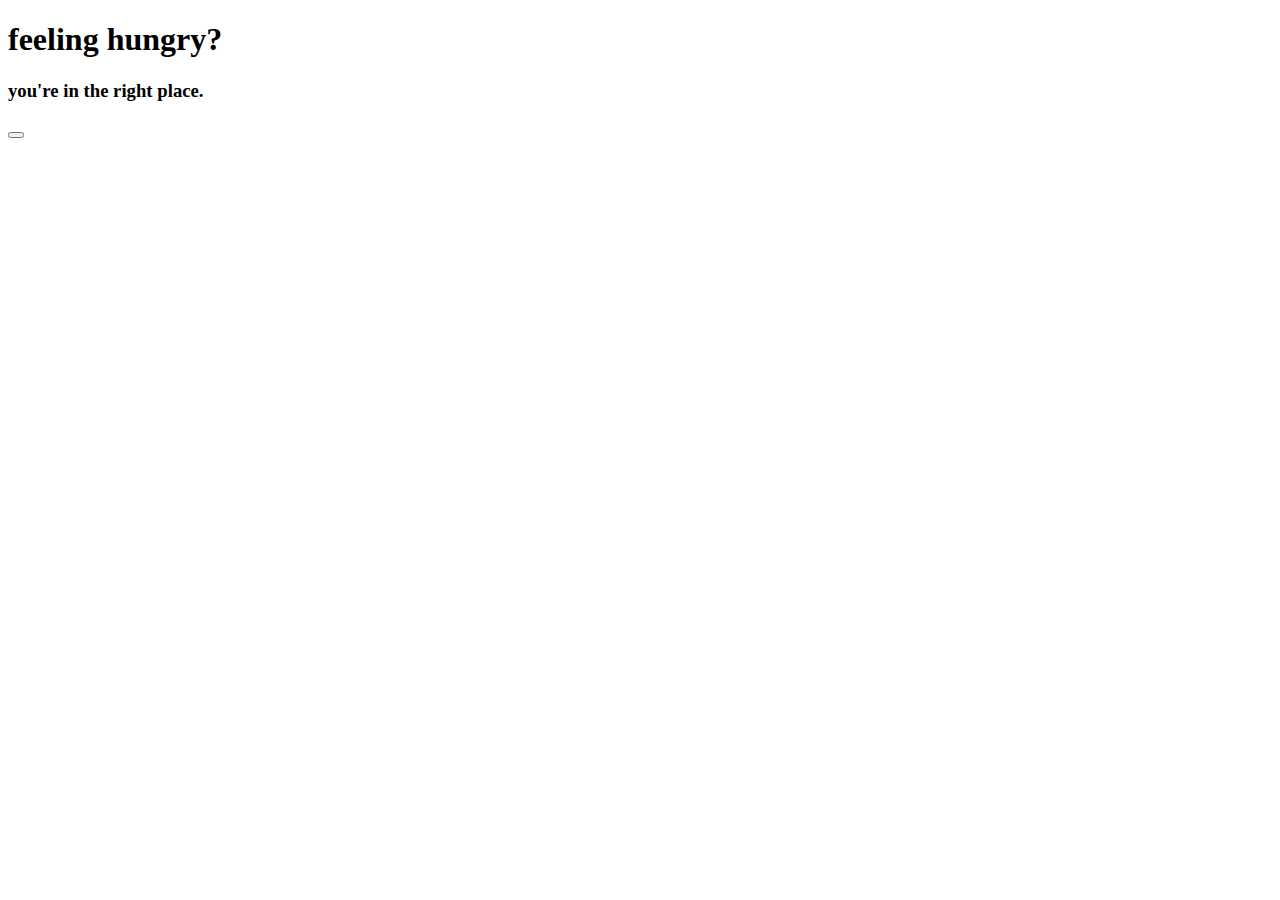
<file: index.html>
<!DOCTYPE html>
<html>
<head>
    <meta charset="UTF-8" />
    <title>welcome</title>
    <link rel="stylesheet" href="style.css">
</head>
<body class="body-Index">

    <div class="container-Index">

        <h1>feeling hungry?</h1>
        <h3>you're in the right place.</h3>

        <div class="begin">

            <button id="toHomepage">
                <a href="home.html"></a>
            </button>

        </div>

    </div>

    <script src="script.js"></script>

</body>
</html>
</file>
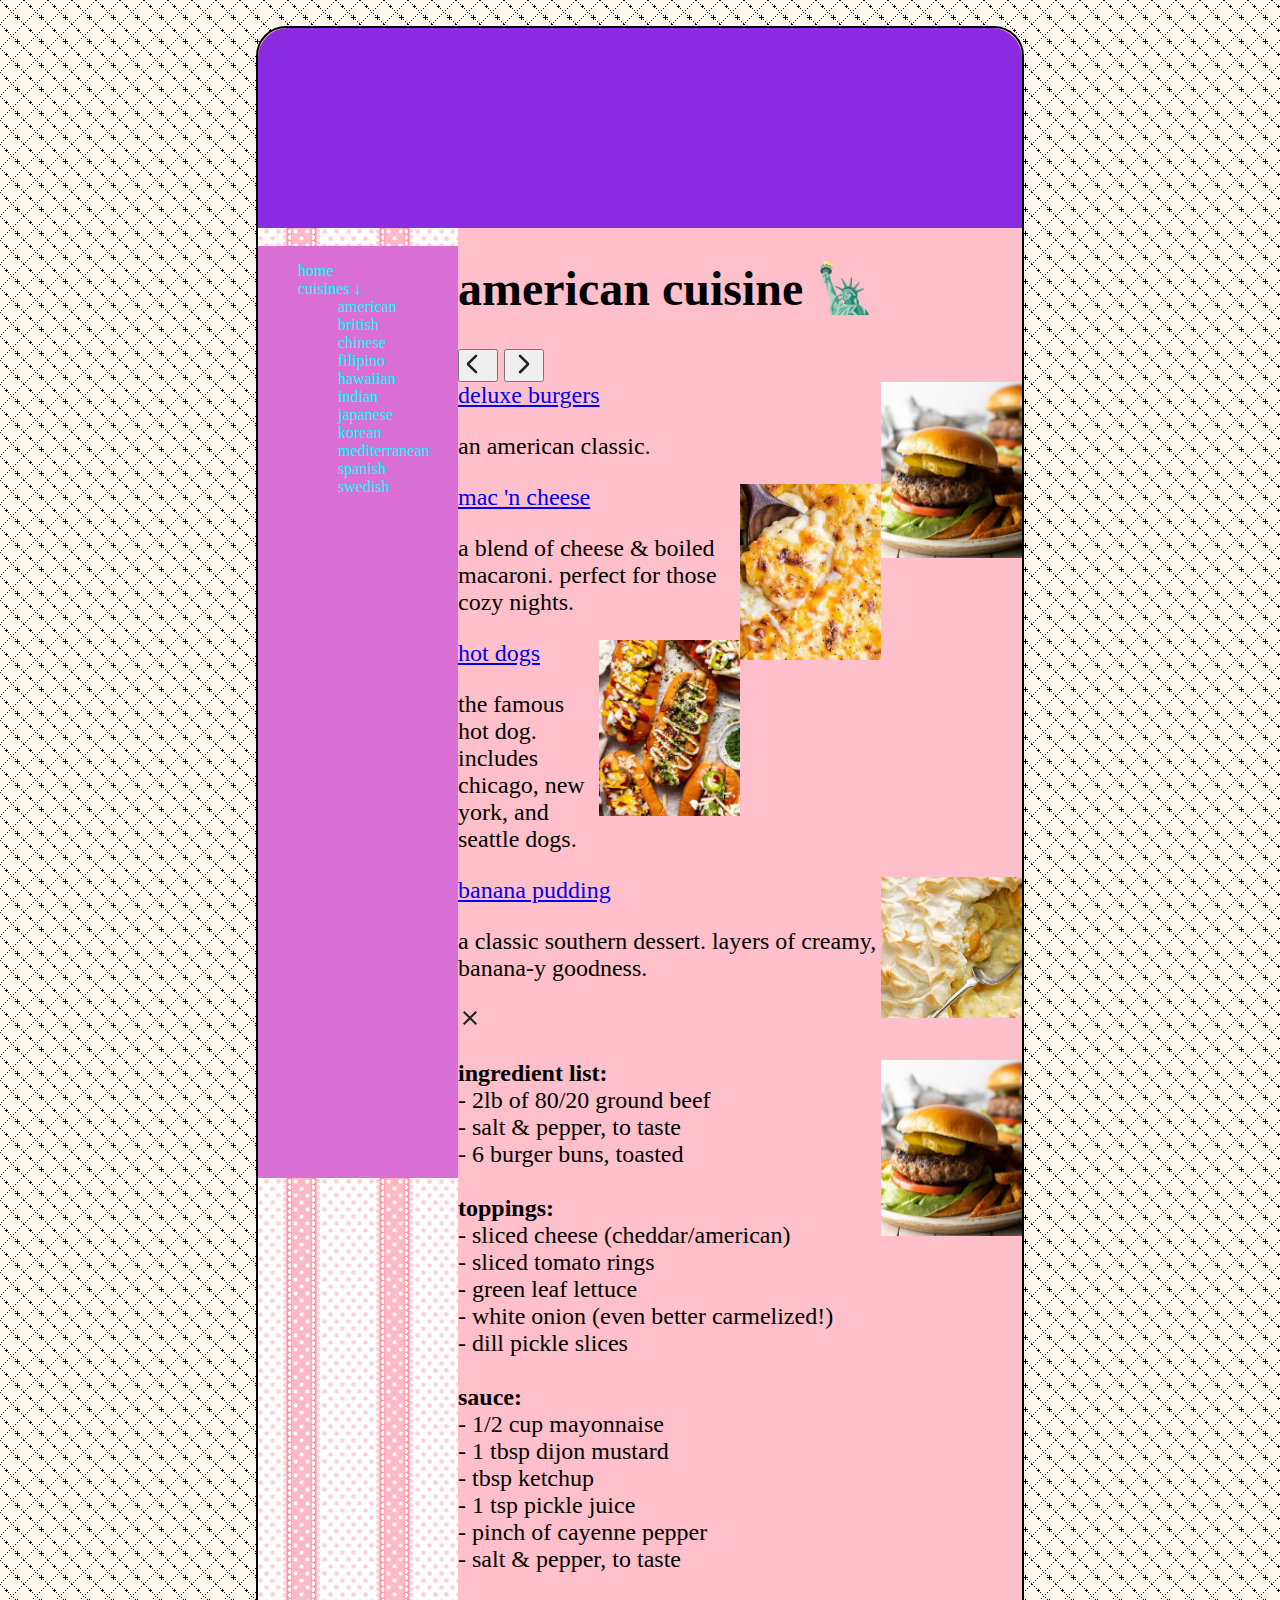
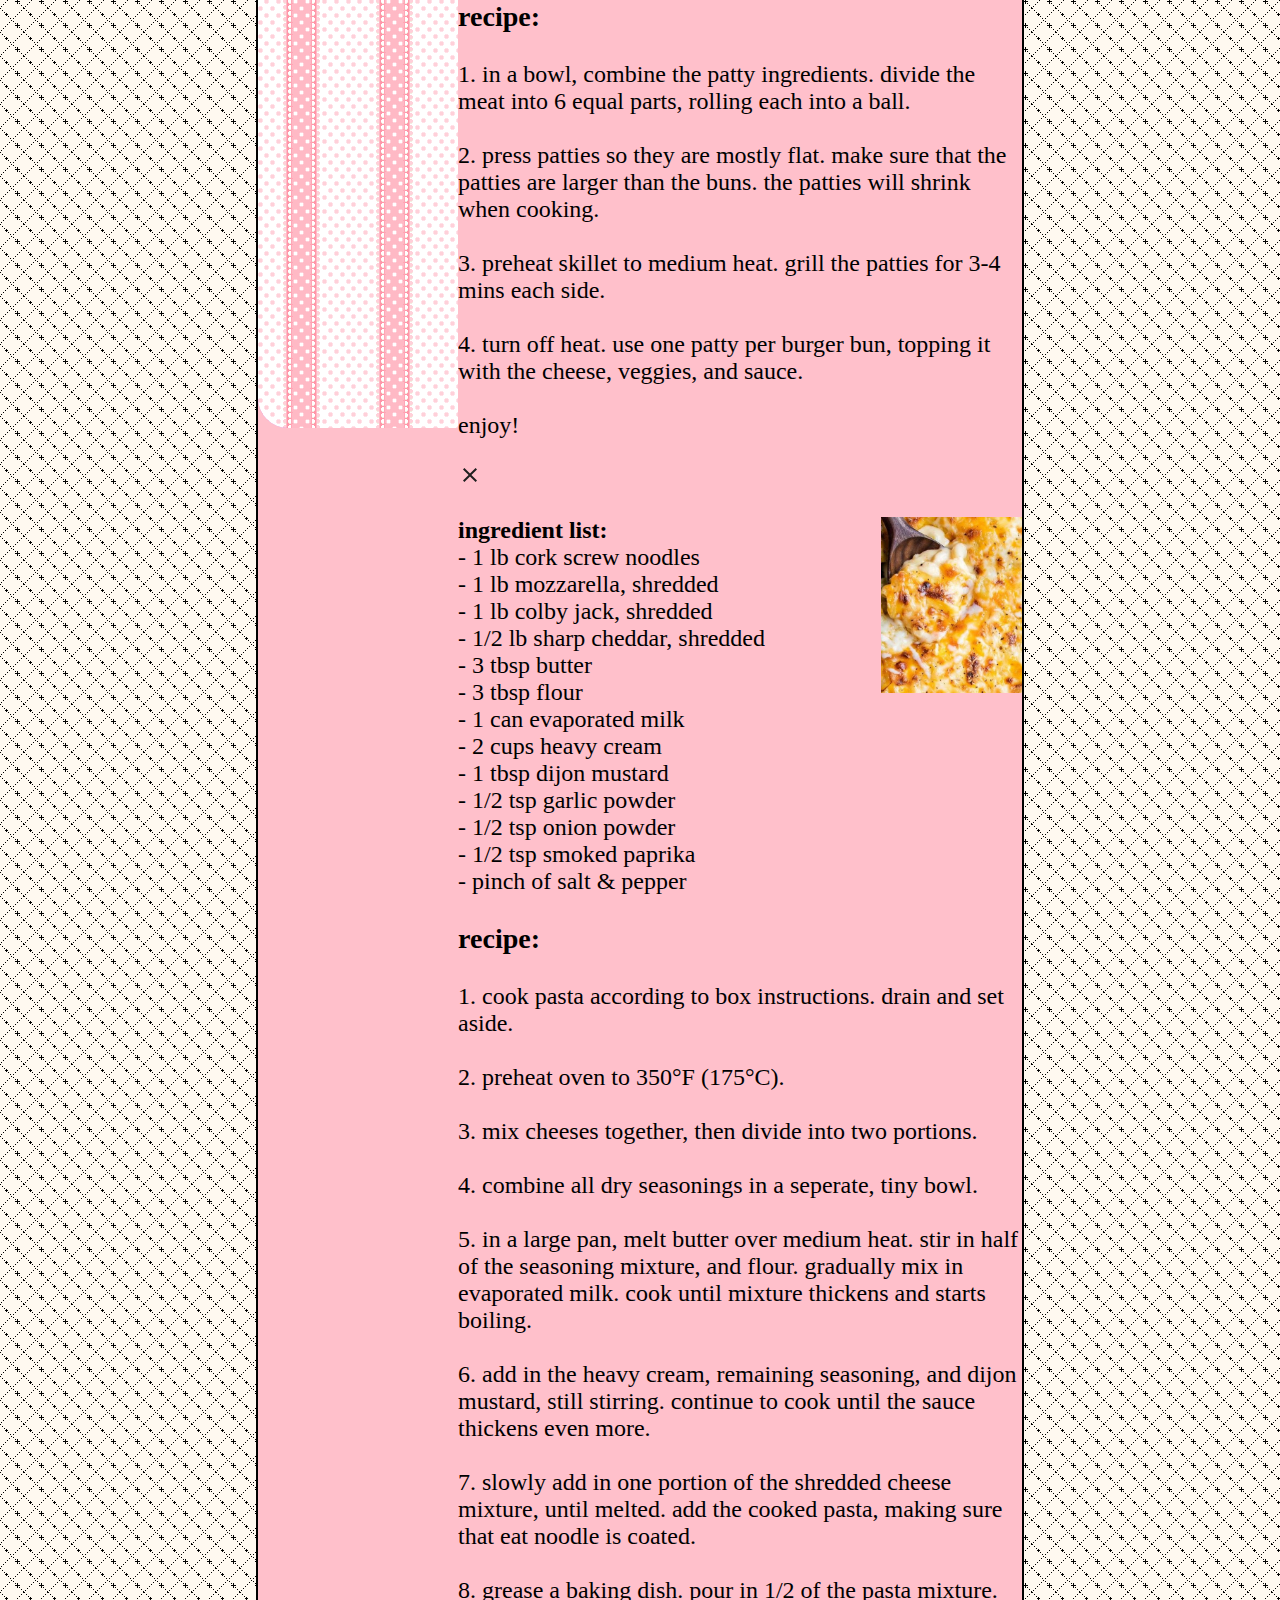
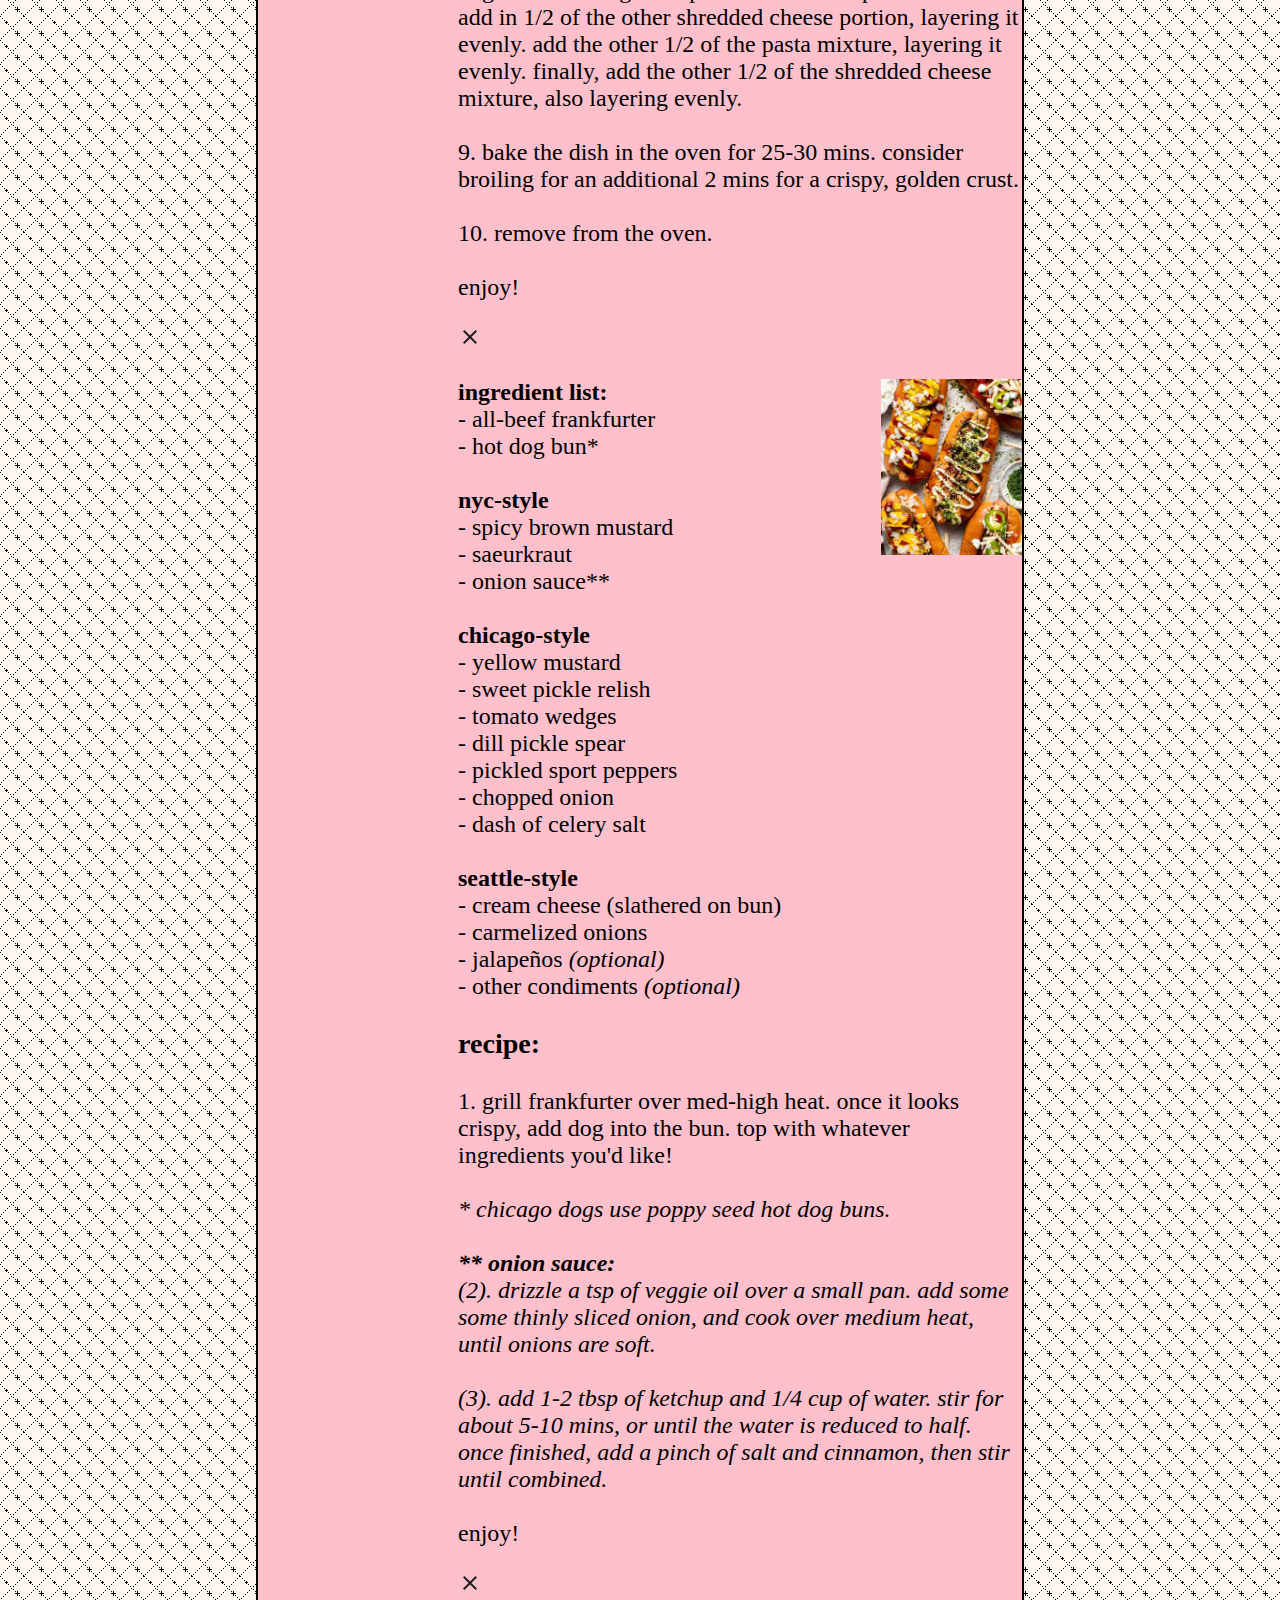
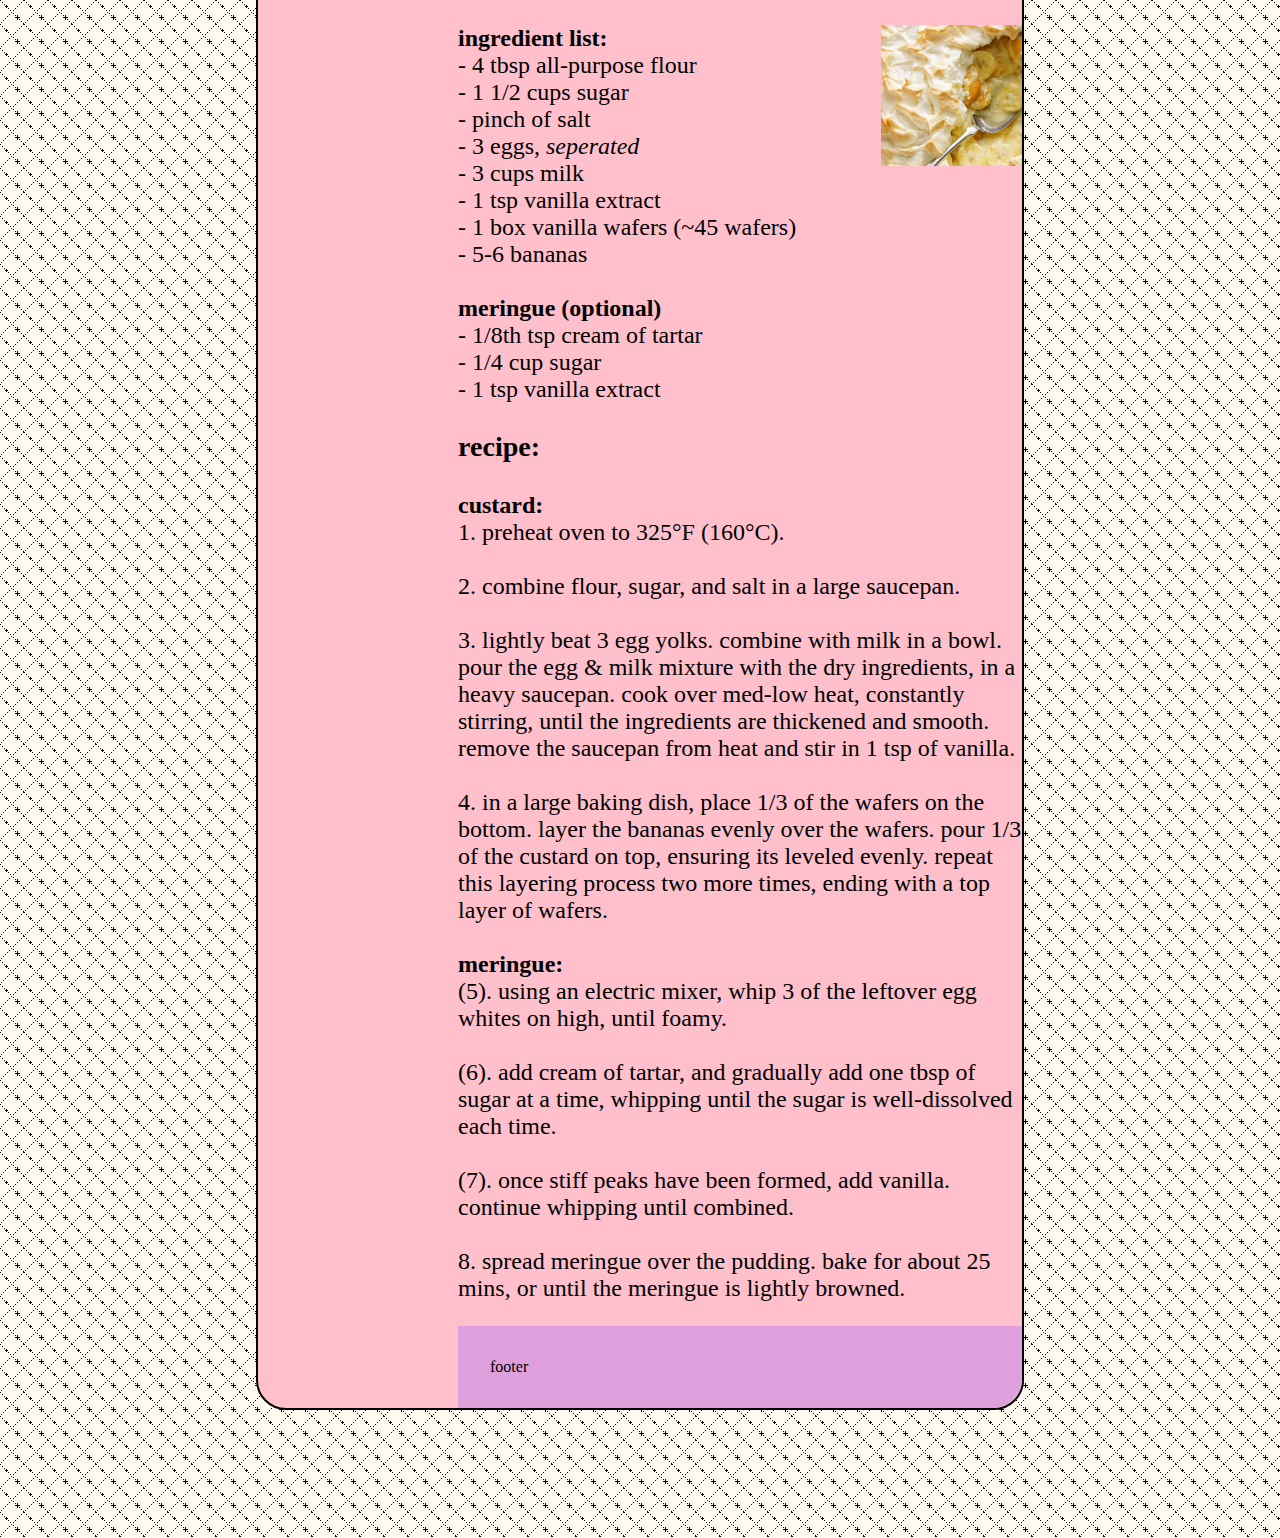
<file: america.html>
<!DOCTYPE html>
<html>
<head>
    <meta charset="UTF-8" />
    <title>global recipes</title>
    <link rel="stylesheet" href="style.css">
</head>
<body class="bodyHome">

    <div class="site">
        <nav></nav>
        <aside>
            <div class="img"><img></div>

            <ul class="navList">

                <li><a href="home.html">home</li>

                <li>
                    <a href="#">cuisines ↓</a>

                    <ul class="dropdown">
                        <li><a href="america.html">american</a></li>
                        <li><a href="british.html">british</a></li>
                        <li><a href="chinese.html">chinese</a></li>
                        <li><a href="filipino.html">filipino</a></li>
                        <li><a href="hawaiian.html">hawaiian</a></li>
                        <li><a href="indian.html">indian</a></li>
                        <li><a href="japanese.html">japanese</a></li>
                        <li><a href="korean.html">korean</a></li>
                        <li><a href="mediterranean.html">mediterranean</a></li>
                        <li><a href="spanish.html">spanish</a></li>
                        <li><a href="swedish.html">swedish</a></li>
                    </ul>
                </li>       
            </ul>

            <div class="img2"><img></div>
        </aside>
        
        <main class="cuisineType">

            <h1>american cuisine 🗽</h1>





            <div class="wrapper">
                <button class="arrow prev"><svg xmlns="http://www.w3.org/2000/svg" height="24px" viewBox="0 -960 960 960" width="24px" fill="#1f1f1f"><path d="m142-480 294 294q15 15 14.5 35T435-116q-15 15-35 15t-35-15L57-423q-12-12-18-27t-6-30q0-15 6-30t18-27l308-308q15-15 35.5-14.5T436-844q15 15 15 35t-15 35L142-480Z"/></svg></button>
                <button class="arrow next"><svg xmlns="http://www.w3.org/2000/svg" height="24px" viewBox="0 -960 960 960" width="24px" fill="#1f1f1f"><path d="M579-480 285-774q-15-15-14.5-35.5T286-845q15-15 35.5-15t35.5 15l307 308q12 12 18 27t6 30q0 15-6 30t-18 27L356-115q-15 15-35 14.5T286-116q-15-15-15-35.5t15-35.5l293-293Z"/></svg></button>
                
                <div class="card-wrapper">

                    
                    <div class="card-item" data-name="p-1">
                        <img src="ASSETS/burger.jpg">
                        <div class="card-info">
                            <a href="#" class="card-title">deluxe burgers</a>
                            <p class="cardDescription">an american classic.</p>
                        </div>
                    </div>


                    <div class="card-item" data-name="p-2">
                        <img src="ASSETS/macncheese.jpg">
                        <div class="card-info">
                            <a href="#" class="card-title">mac 'n cheese</a>
                            <p class="cardDescription">a blend of cheese & boiled macaroni. perfect for those cozy nights. </p>
                        </div>
                    </div>
                    <div class="card-item" data-name="p-3">
                        <img src="ASSETS/hotdog.jpg">
                        <div class="card-info">
                            <a href="#" class="card-title">hot dogs</a>
                            <p class="cardDescription">the famous hot dog. includes chicago, new york, and seattle dogs.</p>
                        </div>
                    </div>

                    <div class="card-item" data-name:="p-4">
                        <img src="ASSETS/bananapudding.jpg">
                        <div class="card-info">
                            <a href="#" class="card-title">banana pudding</a>
                            <p class="cardDescription">a classic southern dessert. layers of creamy, banana-y goodness.</p>
                        </div>
                    </div>
                    
                </div>
            </div>

            <div class="products-preview">

                <div class="preview active" data-target="p-1">
                    <svg class="fas fa-times" xmlns="http://www.w3.org/2000/svg" height="24px" viewBox="0 -960 960 960" width="24px" fill="#1f1f1f"><path d="m256-200-56-56 224-224-224-224 56-56 224 224 224-224 56 56-224 224 224 224-56 56-224-224-224 224Z"/></svg>
                    
                    <div class="column1">
                        <img src="ASSETS/burger.jpg">
                        <p class="ingredients"><b>ingredient list:</b><br> 
                        - 2lb of 80/20 ground beef<br>
                        - salt & pepper, to taste<br>
                        - 6 burger buns, toasted<br><br>
                        <b>toppings:</b><br>
                        - sliced cheese (cheddar/american)<br>
                        - sliced tomato rings<br>
                        - green leaf lettuce<br>
                        - white onion (even better carmelized!)<br>
                        - dill pickle slices<br><br>
                        <b>sauce:</b><br>
                        - 1/2 cup mayonnaise<br>
                        - 1 tbsp dijon mustard<br>
                        - tbsp ketchup<br>
                        - 1 tsp pickle juice<br>
                        - pinch of cayenne pepper<br>
                        - salt & pepper, to taste
            

                    </p>
                    </div>

                    <div class=column2>
                        <h3>recipe:</h3>
                        <p class="instructions">
                            1. in a bowl, combine the patty ingredients. divide the meat into 6 equal parts, rolling each into a ball.<br><br>
                            2. press patties so they are mostly flat. make sure that the patties are larger than the buns. the patties will shrink when cooking.<br><br>
                            3. preheat skillet to medium heat. grill the patties for 3-4 mins each side.<br><br>
                            4. turn off heat. use one patty per burger bun, topping it with the cheese, veggies, and sauce.<br><br>
                            enjoy!
                        </p>
                    </div>
                </div>

                <div class="preview active" data-target="p-2">
                    <svg class="fas fa-times" xmlns="http://www.w3.org/2000/svg" height="24px" viewBox="0 -960 960 960" width="24px" fill="#1f1f1f"><path d="m256-200-56-56 224-224-224-224 56-56 224 224 224-224 56 56-224 224 224 224-56 56-224-224-224 224Z"/></svg>
                    
                    <div class="column1">
                        <img src="ASSETS/macncheese.jpg">
                        <p class="ingredients"><b>ingredient list:</b><br>
                            - 1 lb cork screw noodles<br>
                            - 1 lb mozzarella, shredded<br>
                            - 1 lb colby jack, shredded<br>
                            - 1/2 lb sharp cheddar, shredded<br>
                            - 3 tbsp butter<br>
                            - 3 tbsp flour<br>
                            - 1 can evaporated milk<br>
                            - 2 cups heavy cream<br>
                            - 1 tbsp dijon mustard<br>
                            - 1/2 tsp garlic powder<br>
                            - 1/2 tsp onion powder<br>
                            - 1/2 tsp smoked paprika<br>
                            - pinch of salt & pepper<br>
                        </p>
                    </div>

                    <div class=column2>
                        <h3>recipe:</h3>
                        <p class="instructions">
                            1. cook pasta according to box instructions. drain and set aside.<br><br>
                            2. preheat oven to 350°F (175°C).<br><br>
                            3. mix cheeses together, then divide into two portions.<br><br>
                            4. combine all dry seasonings in a seperate, tiny bowl.<br><br>
                            5. in a large pan, melt butter over medium heat. stir in half of the seasoning mixture, and flour. gradually mix in evaporated milk. cook until mixture thickens and starts boiling.<br><br>
                            6. add in the heavy cream, remaining seasoning, and dijon mustard, still stirring. continue to cook until the sauce thickens even more. <br><br>
                            7. slowly add in one portion of the shredded cheese mixture, until melted. add the cooked pasta, making sure that eat noodle is coated.<br><br>
                            8. grease a baking dish. pour in 1/2 of the pasta mixture. add in 1/2 of the other shredded cheese portion, layering it evenly. add the other 1/2 of the pasta mixture, layering it evenly. finally, add the other 1/2 of the shredded cheese mixture, also layering evenly.<br><br>
                            9. bake the dish in the oven for 25-30 mins. consider broiling for an additional 2 mins for a crispy, golden crust.<br><br>
                            10. remove from the oven.<br><br>
                            enjoy!
                        </p>
                    </div>
                </div>

                <div class="preview active" data-target="p-3">
                    <svg class="fas fa-times" xmlns="http://www.w3.org/2000/svg" height="24px" viewBox="0 -960 960 960" width="24px" fill="#1f1f1f"><path d="m256-200-56-56 224-224-224-224 56-56 224 224 224-224 56 56-224 224 224 224-56 56-224-224-224 224Z"/></svg>
                    
                    <div class="column1">
                        <img src="ASSETS/hotdog.jpg">
                        <p class="ingredients"><b>ingredient list:</b><br>
                            - all-beef frankfurter<br>
                            - hot dog bun*<br><br>
                            <b>nyc-style</b><br>
                            - spicy brown mustard<br>
                            - saeurkraut<br>
                            - onion sauce**<br><br>
                            <b>chicago-style</b><br>
                            - yellow mustard<br>
                            - sweet pickle relish<br>
                            - tomato wedges<br>
                            - dill pickle spear<br>
                            - pickled sport peppers<br>
                            - chopped onion<br>
                            - dash of celery salt<br><br>
                            <b>seattle-style</b><br>
                            - cream cheese (slathered on bun)<br>
                            - carmelized onions<br>
                            - jalapeños <i>(optional)</i><br>
                            - other condiments <i>(optional)</i>



                        </p>
                    </div>

                    <div class=column2>
                        <h3>recipe:</h3>
                        <p class="instructions">
                            1. grill frankfurter over med-high heat. once it looks crispy, add dog into the bun. top with whatever ingredients you'd like!<br><br>
                            <i>* chicago dogs use poppy seed hot dog buns.</i><br><br>
                            <i><b>** onion sauce: <br></b>
                            (2). drizzle a tsp of veggie oil over a small pan. add some some thinly sliced onion, and cook over medium heat, until onions are soft.<br><br>
                            (3). add 1-2 tbsp of ketchup and 1/4 cup of water. stir for about 5-10 mins, or until the water is reduced to half. once finished, add a pinch of salt and cinnamon, then stir until combined.<br><br>
                            </i>
                            enjoy!
                        </p>
                    </div>
                </div>

                <div class="preview active" data-target="p-4">
                    <svg class="fas fa-times" xmlns="http://www.w3.org/2000/svg" height="24px" viewBox="0 -960 960 960" width="24px" fill="#1f1f1f"><path d="m256-200-56-56 224-224-224-224 56-56 224 224 224-224 56 56-224 224 224 224-56 56-224-224-224 224Z"/></svg>
                    
                    <div class="column1">
                        <img src="ASSETS/bananapudding.jpg">
                        <p class="ingredients"><b>ingredient list:</b><br>
                            - 4 tbsp all-purpose flour<br>
                            - 1 1/2 cups sugar<br>
                            - pinch of salt<br>
                            - 3 eggs, <i>seperated</i><br>
                            - 3 cups milk<br>
                            - 1 tsp vanilla extract<br>
                            - 1 box vanilla wafers (~45 wafers)<br>
                            - 5-6 bananas<br><br>
                            <b>meringue (optional)</b><br>
                            - 1/8th tsp cream of tartar<br>
                            - 1/4 cup sugar<br>
                            - 1 tsp vanilla extract<br>
                        </p>
                    </div>

                    <div class=column2>
                        <h3>recipe:</h3>
                        <p class="instructions">
                            <b>custard:</b><br>
                                1. preheat oven to 325°F (160°C).<br><br>
                                2. combine flour, sugar, and salt in a large saucepan.<br><br>
                                3. lightly beat 3 egg yolks. combine with milk in a bowl. pour the egg & milk mixture with the dry ingredients, in a heavy saucepan. cook over med-low heat, constantly stirring, until the ingredients are thickened and smooth. remove the saucepan from heat and stir in 1 tsp of vanilla.<br><br>
                                4. in a large baking dish, place 1/3 of the wafers on the bottom. layer the bananas evenly over the wafers. pour 1/3 of the custard on top, ensuring its leveled evenly. repeat this layering process two more times, ending with a top layer of wafers.<br><br>
                                <b>meringue:</b><br>
                                (5). using an electric mixer, whip 3 of the leftover egg whites on high, until foamy.<br><br>
                                (6). add cream of tartar, and gradually add one tbsp of sugar at a time, whipping until the sugar is well-dissolved each time.<br><br>
                                (7). once stiff peaks have been formed, add vanilla. continue whipping until combined.<br><br>
                                8. spread meringue over the pudding. bake for about 25 mins, or until the meringue is lightly browned.<br>
                        </p>
                    </div>
                </div>

            </div>



        </main>
        <footer>footer</footer>
    </div>

    <script src="script.js"></script>

</body>
</html>
</file>
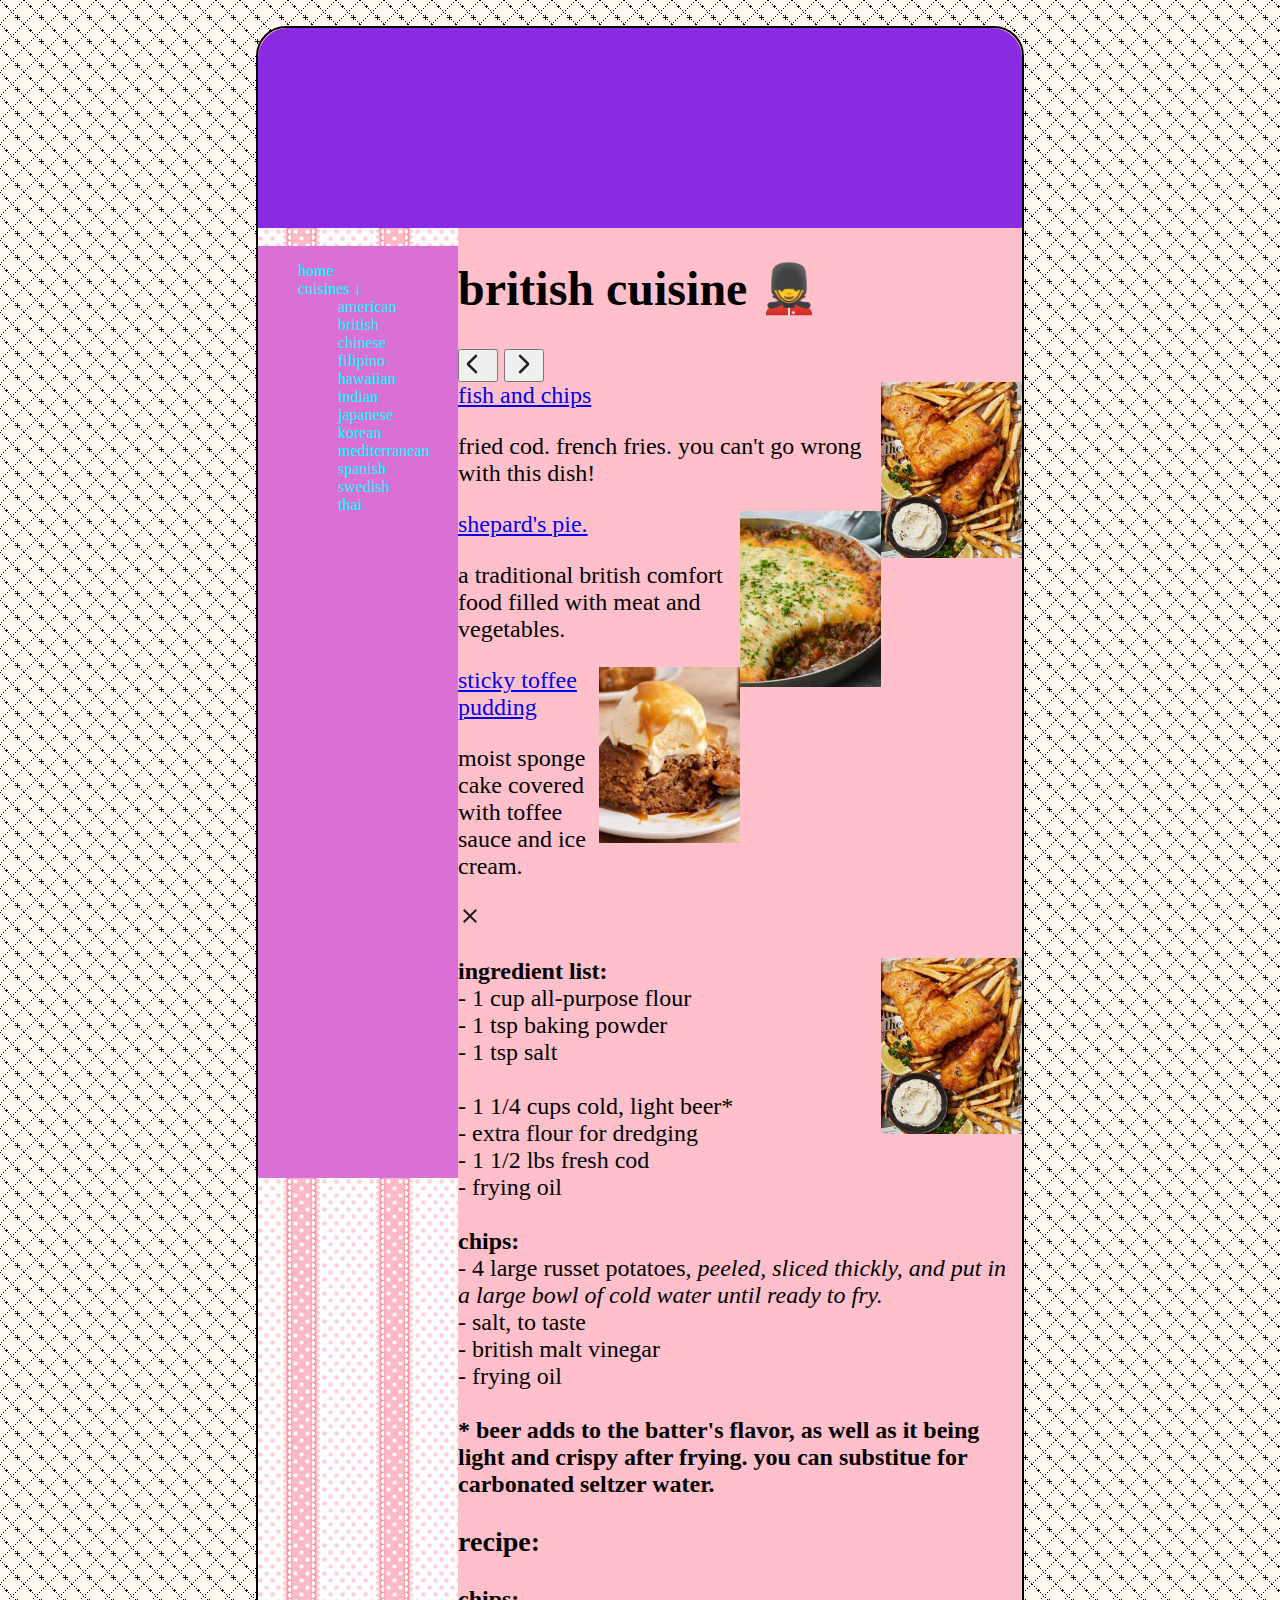
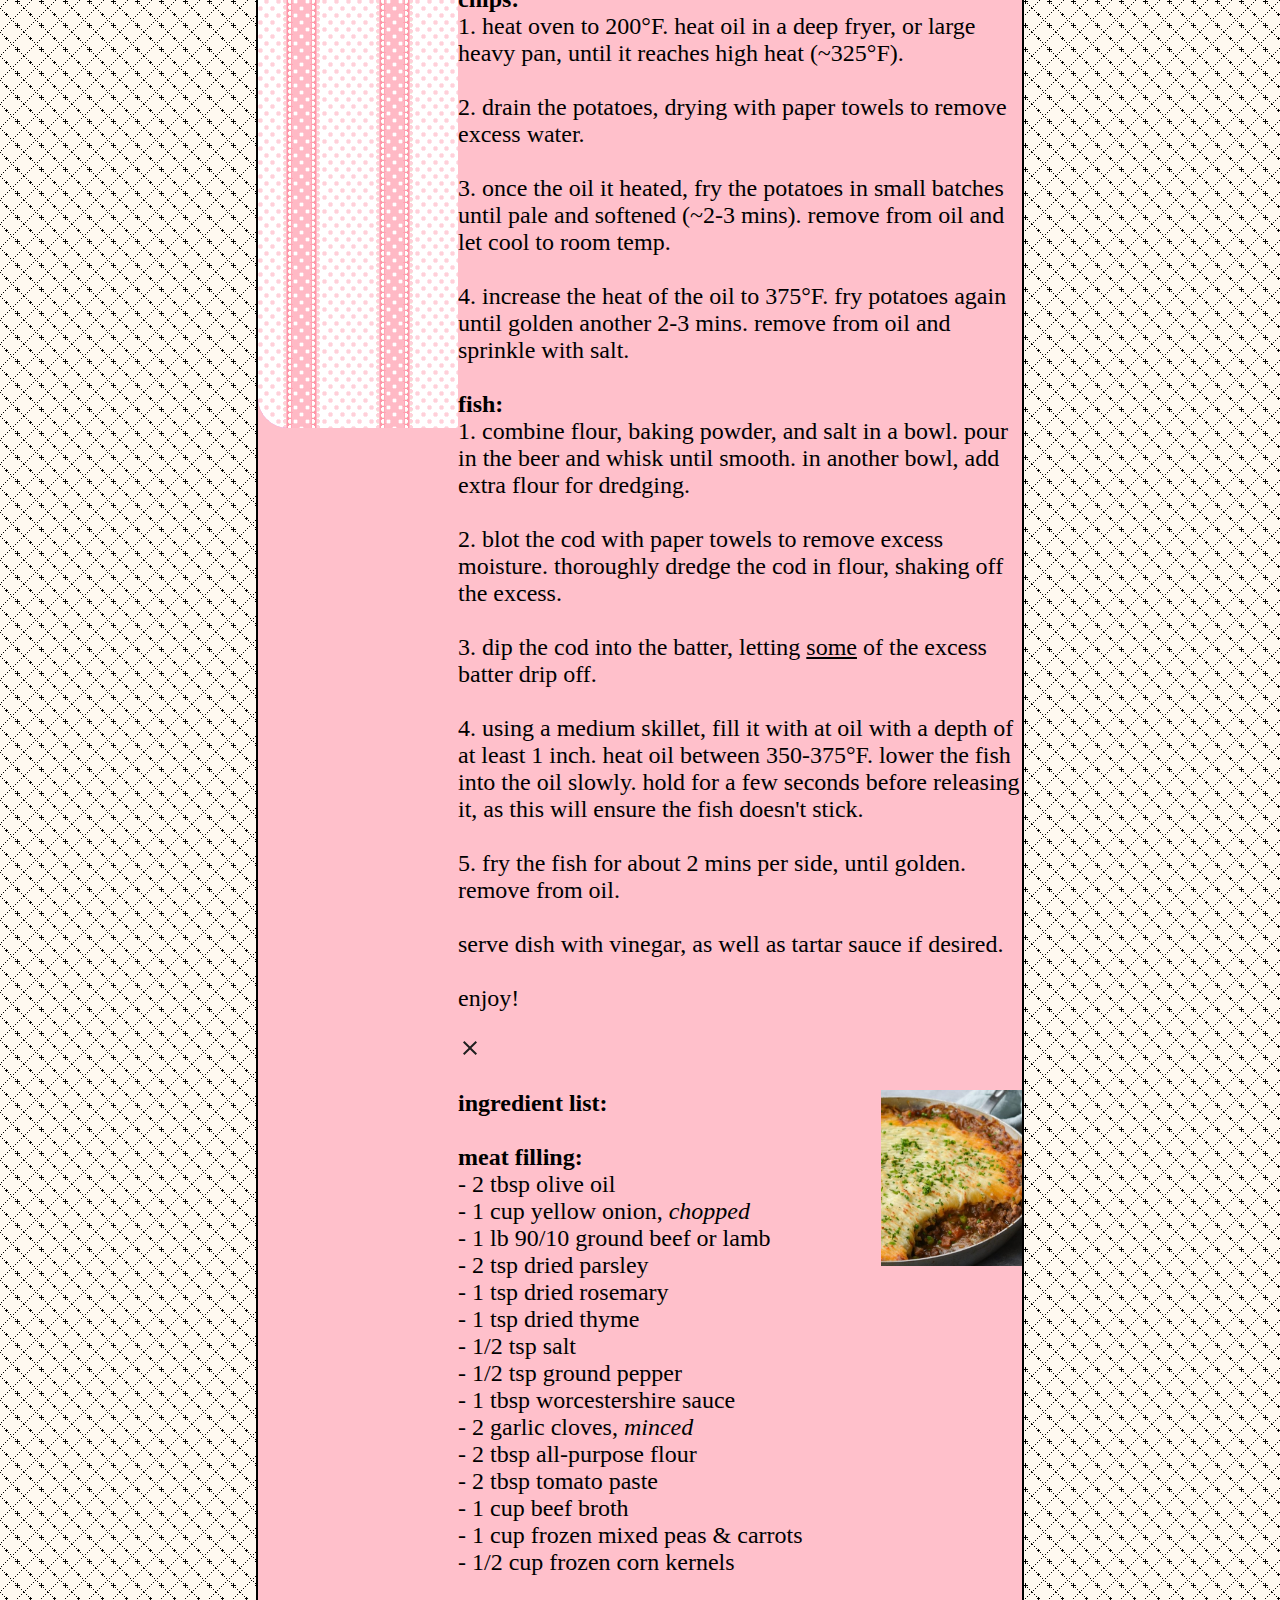
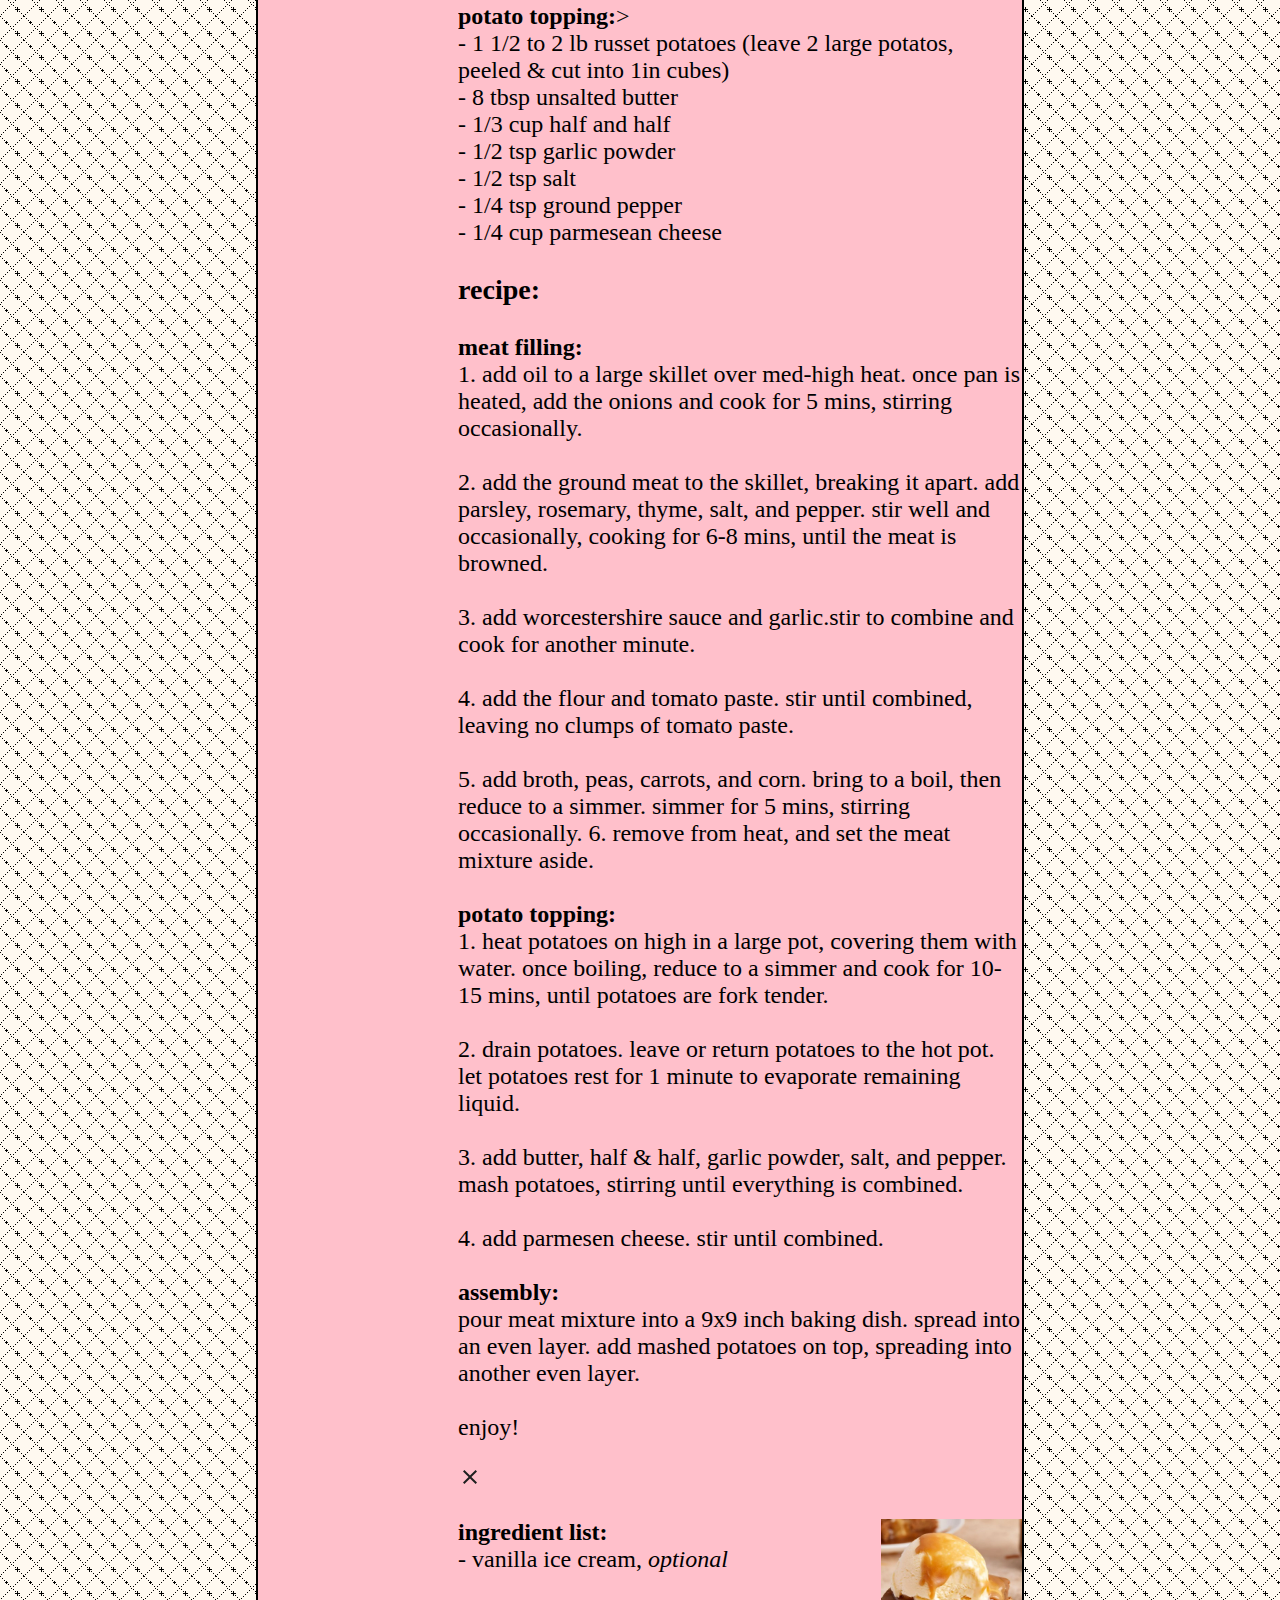
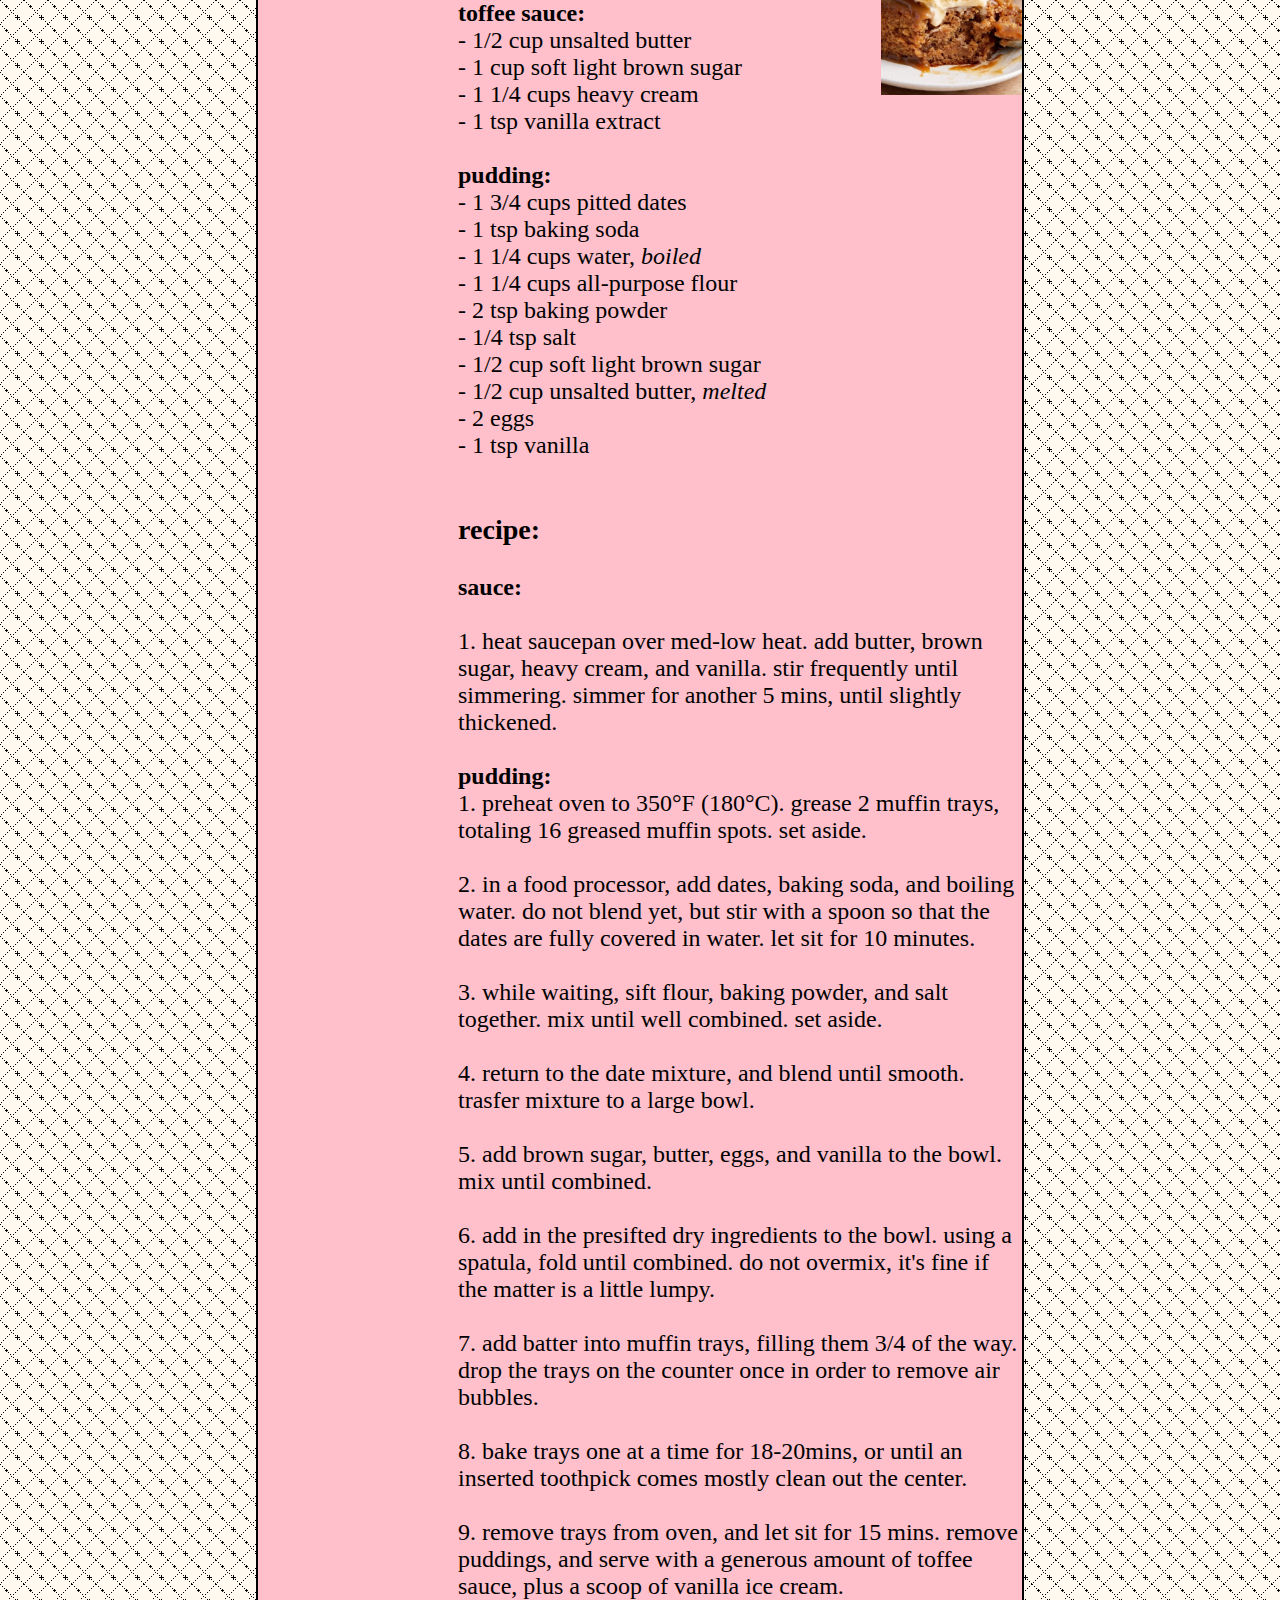
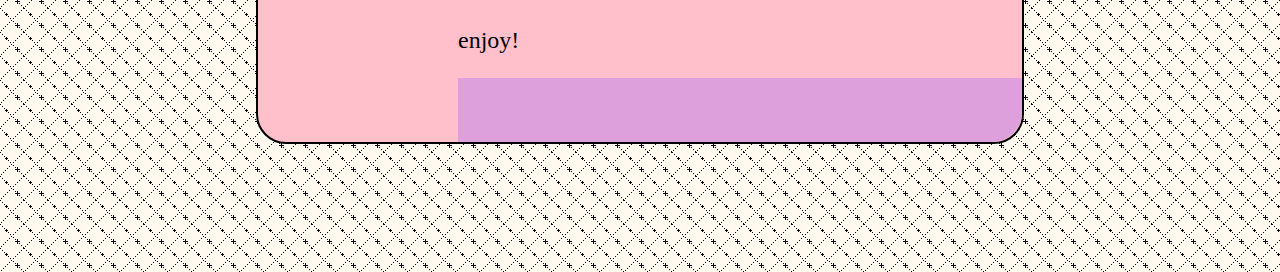
<file: british.html>
<!DOCTYPE html>
<html>
<head>
    <meta charset="UTF-8" />
    <title>global recipes</title>
    <link rel="stylesheet" href="style.css">
</head>
<body class="bodyHome">

    <div class="site">
        <nav></nav>
        <aside>
            <div class="img"><img></div>

            <ul class="navList">

                <li><a href="home.html">home</li>

                <li>
                    <a href="#">cuisines ↓</a>

                    <ul class="dropdown">
                        <li><a href="america.html">american</a></li>
                        <li><a href="british.html">british</a></li>
                        <li><a href="chinese.html">chinese</a></li>
                        <li><a href="filipino.html">filipino</a></li>
                        <li><a href="hawaiian.html">hawaiian</a></li>
                        <li><a href="indian.html">indian</a></li>
                        <li><a href="japanese.html">japanese</a></li>
                        <li><a href="korean.html">korean</a></li>
                        <li><a href="mediterranean.html">mediterranean</a></li>
                        <li><a href="spanish.html">spanish</a></li>
                        <li><a href="swedish.html">swedish</a></li>
                        <li><a href="thai.html">thai</a></li>

                    </ul>
                </li>       
            </ul>

            <div class="img2"><img></div>
        </aside>
        
        <main class="cuisineType">

            <h1>british cuisine 💂 </h1>





            <div class="wrapper">
                <button class="arrow prev"><svg xmlns="http://www.w3.org/2000/svg" height="24px" viewBox="0 -960 960 960" width="24px" fill="#1f1f1f"><path d="m142-480 294 294q15 15 14.5 35T435-116q-15 15-35 15t-35-15L57-423q-12-12-18-27t-6-30q0-15 6-30t18-27l308-308q15-15 35.5-14.5T436-844q15 15 15 35t-15 35L142-480Z"/></svg></button>
                <button class="arrow next"><svg xmlns="http://www.w3.org/2000/svg" height="24px" viewBox="0 -960 960 960" width="24px" fill="#1f1f1f"><path d="M579-480 285-774q-15-15-14.5-35.5T286-845q15-15 35.5-15t35.5 15l307 308q12 12 18 27t6 30q0 15-6 30t-18 27L356-115q-15 15-35 14.5T286-116q-15-15-15-35.5t15-35.5l293-293Z"/></svg></button>
                
                <div class="card-wrapper">

                    
                    <div class="card-item" data-name="p-1">
                        <img src="ASSETS/FishandChips.jpg">
                        <div class="card-info">
                            <a href="#" class="card-title">fish and chips</a>
                            <p class="cardDescription">fried cod. french fries. you can't go wrong with this dish! </p>
                        </div>
                    </div>


                    <div class="card-item" data-name="p-2">
                        <img src="ASSETS/shepardspie.jpg">
                        <div class="card-info">
                            <a href="#" class="card-title">shepard's pie.</a>
                            <p class="cardDescription">a traditional british comfort food filled with meat and vegetables. </p>
                        </div>
                    </div>
                    <div class="card-item" data-name="p-3">
                        <img src="ASSETS/stickytoffeepudding.jpg">
                        <div class="card-info">
                            <a href="#" class="card-title">sticky toffee pudding</a>
                            <p class="cardDescription">moist sponge cake covered with toffee sauce and ice cream.</p>
                        </div>
                    </div>

                    
                </div>
            </div>

            <div class="products-preview">

                <div class="preview active" data-target="p-1">
                    <svg class="fas fa-times" xmlns="http://www.w3.org/2000/svg" height="24px" viewBox="0 -960 960 960" width="24px" fill="#1f1f1f"><path d="m256-200-56-56 224-224-224-224 56-56 224 224 224-224 56 56-224 224 224 224-56 56-224-224-224 224Z"/></svg>
                    
                    <div class="column1">
                        <img src="ASSETS/FishandChips.jpg">
                        <p class="ingredients"><b>ingredient list:</b><br> 
                        - 1 cup all-purpose flour<br>
                        - 1 tsp baking powder<br>
                        - 1 tsp salt<br><br>
                        - 1 1/4 cups cold, light beer*<br>
                        - extra flour for dredging<br>
                        - 1 1/2 lbs fresh cod<br>
                        - frying oil<br><br>

                        <b>chips:</b><br>
                        - 4 large russet potatoes, <i>peeled, sliced thickly, and put in a large bowl of cold water until ready to fry.</i><br>
                        - salt, to taste<br>
                        - british malt vinegar<br>
                        - frying oil<br><br>

                        <b>* beer adds to the batter's flavor, as well as it being light and crispy after frying. you can substitue for carbonated seltzer water.</b>
            


                    </p>
                    </div>

                    <div class=column2>
                        <h3>recipe:</h3>
                        <p class="instructions">
                            <b>chips:</b><br>
                            1. heat oven to 200°F. heat oil in a deep fryer, or large heavy pan, until it reaches high heat (~325°F).<br><br>
                            2. drain the potatoes, drying with paper towels to remove excess water.<br><br>
                            3. once the oil it heated, fry the potatoes in small batches until pale and softened (~2-3 mins). remove from oil and let cool to room temp.<br><br>
                            4. increase the heat of the oil to 375°F. fry potatoes again until golden another 2-3 mins. remove from oil and sprinkle with salt.<br><br>
                            <b>fish:</b><br>
                            1. combine flour, baking powder, and salt in a bowl. pour in the beer and whisk until smooth. in another bowl, add extra flour for dredging.<br><br>
                            2. blot the cod with paper towels to remove excess moisture. thoroughly dredge the cod in flour, shaking off the excess.<br><br>
                            3. dip the cod into the batter, letting <u>some</u> of the excess batter drip off.<br><br>
                            4. using a medium skillet, fill it with at oil with a depth of at least 1 inch. heat oil between 350-375°F. lower the fish into the oil slowly. hold for a few seconds before releasing it, as this will ensure the fish doesn't stick.<br><br>
                            5. fry the fish for about 2 mins per side, until golden. remove from oil.<br><br>

                            serve dish with vinegar, as well as tartar sauce if desired.<br><br>

                            enjoy!

                        </p>
                    </div>
                </div>

                <div class="preview active" data-target="p-2">
                    <svg class="fas fa-times" xmlns="http://www.w3.org/2000/svg" height="24px" viewBox="0 -960 960 960" width="24px" fill="#1f1f1f"><path d="m256-200-56-56 224-224-224-224 56-56 224 224 224-224 56 56-224 224 224 224-56 56-224-224-224 224Z"/></svg>
                    
                    <div class="column1">
                        <img src="ASSETS/shepardspie.jpg">
                        <p class="ingredients"><b>ingredient list:</b><br><br>
                            <b>meat filling:</b><br>
                            - 2 tbsp olive oil<br>
                            - 1 cup yellow onion, <i>chopped</i><br>
                            - 1 lb 90/10 ground beef or lamb<br>
                            - 2 tsp dried parsley<br>
                            - 1 tsp dried rosemary<br>
                            - 1 tsp dried thyme<br>
                            - 1/2 tsp salt<br>
                            - 1/2 tsp ground pepper<br>
                            - 1 tbsp worcestershire sauce<br>
                            - 2 garlic cloves, <i>minced</i><br>
                            - 2 tbsp all-purpose flour<br>
                            - 2 tbsp tomato paste<br>
                            - 1 cup beef broth<br>
                            - 1 cup frozen mixed peas & carrots<br>
                            - 1/2 cup frozen corn kernels<br><br>

                            <b>potato topping:</b>><br>
                            - 1 1/2 to 2 lb russet potatoes (leave 2 large potatos, peeled & cut into 1in cubes)<br>
                            - 8 tbsp unsalted butter<br>
                            - 1/3 cup half and half<br>
                            - 1/2 tsp garlic powder<br>
                            - 1/2 tsp salt<br>
                            - 1/4 tsp ground pepper<br>
                            - 1/4 cup parmesean cheese<br>
                        </p>
                    </div>

                    <div class=column2>
                        <h3>recipe:</h3>
                        <p class="instructions">
                            <b>meat filling:</b><br>
                            1. add oil to a large skillet over med-high heat. once pan is heated, add the onions and cook for 5 mins, stirring occasionally.<br><br>
                            2. add the ground meat to the skillet, breaking it apart. add parsley, rosemary, thyme, salt, and pepper. stir well and occasionally, cooking for 6-8 mins, until the meat is browned.<br><br>
                            3. add worcestershire sauce and garlic.stir to combine and cook for another minute.<br><br>
                            4. add the flour and tomato paste. stir until combined, leaving no clumps of tomato paste.<br><br>
                            5. add broth, peas, carrots, and corn. bring to a boil, then reduce to a simmer. simmer for 5 mins, stirring occasionally.
                            6. remove from heat, and set the meat mixture aside.<br><br>

                            <b>potato topping:</b><br>
                            1. heat potatoes on high in a large pot, covering them with water. once boiling, reduce to a simmer and cook for 10-15 mins, until potatoes are fork tender.<br><br>
                            2. drain potatoes. leave or return potatoes to the hot pot. let potatoes rest for 1 minute to evaporate remaining liquid.<br><br>
                            3. add butter, half & half, garlic powder, salt, and pepper. mash potatoes, stirring until everything is combined.<br><br>
                            4. add parmesen cheese. stir until combined.<br><br>

                            <b>assembly:</b><br>
                            pour meat mixture into a 9x9 inch baking dish. spread into an even layer. add mashed potatoes on top, spreading into another even layer.<br><br>
                            enjoy!
                        </p>
                    </div>
                </div>

                <div class="preview active" data-target="p-3">
                    <svg class="fas fa-times" xmlns="http://www.w3.org/2000/svg" height="24px" viewBox="0 -960 960 960" width="24px" fill="#1f1f1f"><path d="m256-200-56-56 224-224-224-224 56-56 224 224 224-224 56 56-224 224 224 224-56 56-224-224-224 224Z"/></svg>
                    
                    <div class="column1">
                        <img src="ASSETS/stickytoffeepudding.jpg">
                        <p class="ingredients"><b>ingredient list:</b><br>
                            - vanilla ice cream, <i>optional</i><br><br>

                            <b>toffee sauce:</b><br>
                            - 1/2 cup unsalted butter<br>
                            - 1 cup soft light brown sugar<br>
                            - 1 1/4 cups heavy cream<br>
                            - 1 tsp vanilla extract<br><br>
                            <b>pudding:</b><br>
                            - 1 3/4 cups pitted dates<br>
                            - 1 tsp baking soda<br>
                            - 1 1/4 cups water, <i>boiled</i><br>
                            - 1 1/4 cups all-purpose flour<br>
                            - 2 tsp baking powder<br>
                            - 1/4 tsp salt<br>
                            - 1/2 cup soft light brown sugar<br>
                            - 1/2 cup unsalted butter, <i>melted</i><br>
                            - 2 eggs<br>
                            - 1 tsp vanilla<br><br>



                        </p>
                    </div>

                    <div class=column2>
                        <h3>recipe:</h3>
                        <p class="instructions">
                            <b>sauce:</b><br><br>
                            1. heat saucepan over med-low heat. add butter, brown sugar, heavy cream, and vanilla. stir frequently until simmering. simmer for another 5 mins, until slightly thickened.<br><br>

                            <b>pudding:</b><br>
                            1. preheat oven to 350°F (180°C). grease 2 muffin trays, totaling 16 greased muffin spots. set aside.<br><br>
                            2. in a food processor, add dates, baking soda, and boiling water. do not blend yet, but stir with a spoon so that the dates are fully covered in water. let sit for 10 minutes.<br><br>
                            3. while waiting, sift flour, baking powder, and salt together. mix until well combined. set aside.<br><br>
                            4. return to the date mixture, and blend until smooth. trasfer mixture to a large bowl.<br><br>
                            5. add brown sugar, butter, eggs, and vanilla to the bowl. mix until combined.<br><br>
                            6. add in the presifted dry ingredients to the bowl. using a spatula, fold until combined. do not overmix, it's fine if the matter is a little lumpy.<br><br>
                            7. add batter into muffin trays, filling them 3/4 of the way. drop the trays on the counter once in order to remove air bubbles.<br><br>
                            8. bake trays one at a time for 18-20mins, or until an inserted toothpick comes mostly clean out the center.<br><br>
                            9. remove trays from oven, and let sit for 15 mins. remove puddings, and serve with a generous amount of toffee sauce, plus a scoop of vanilla ice cream.<br><br>

                            enjoy!
                        </p>
                    </div>
                </div>



            </div>



        </main>
        <footer></footer>
    </div>

    <script src="script.js"></script>

</body>
</html>
</file>
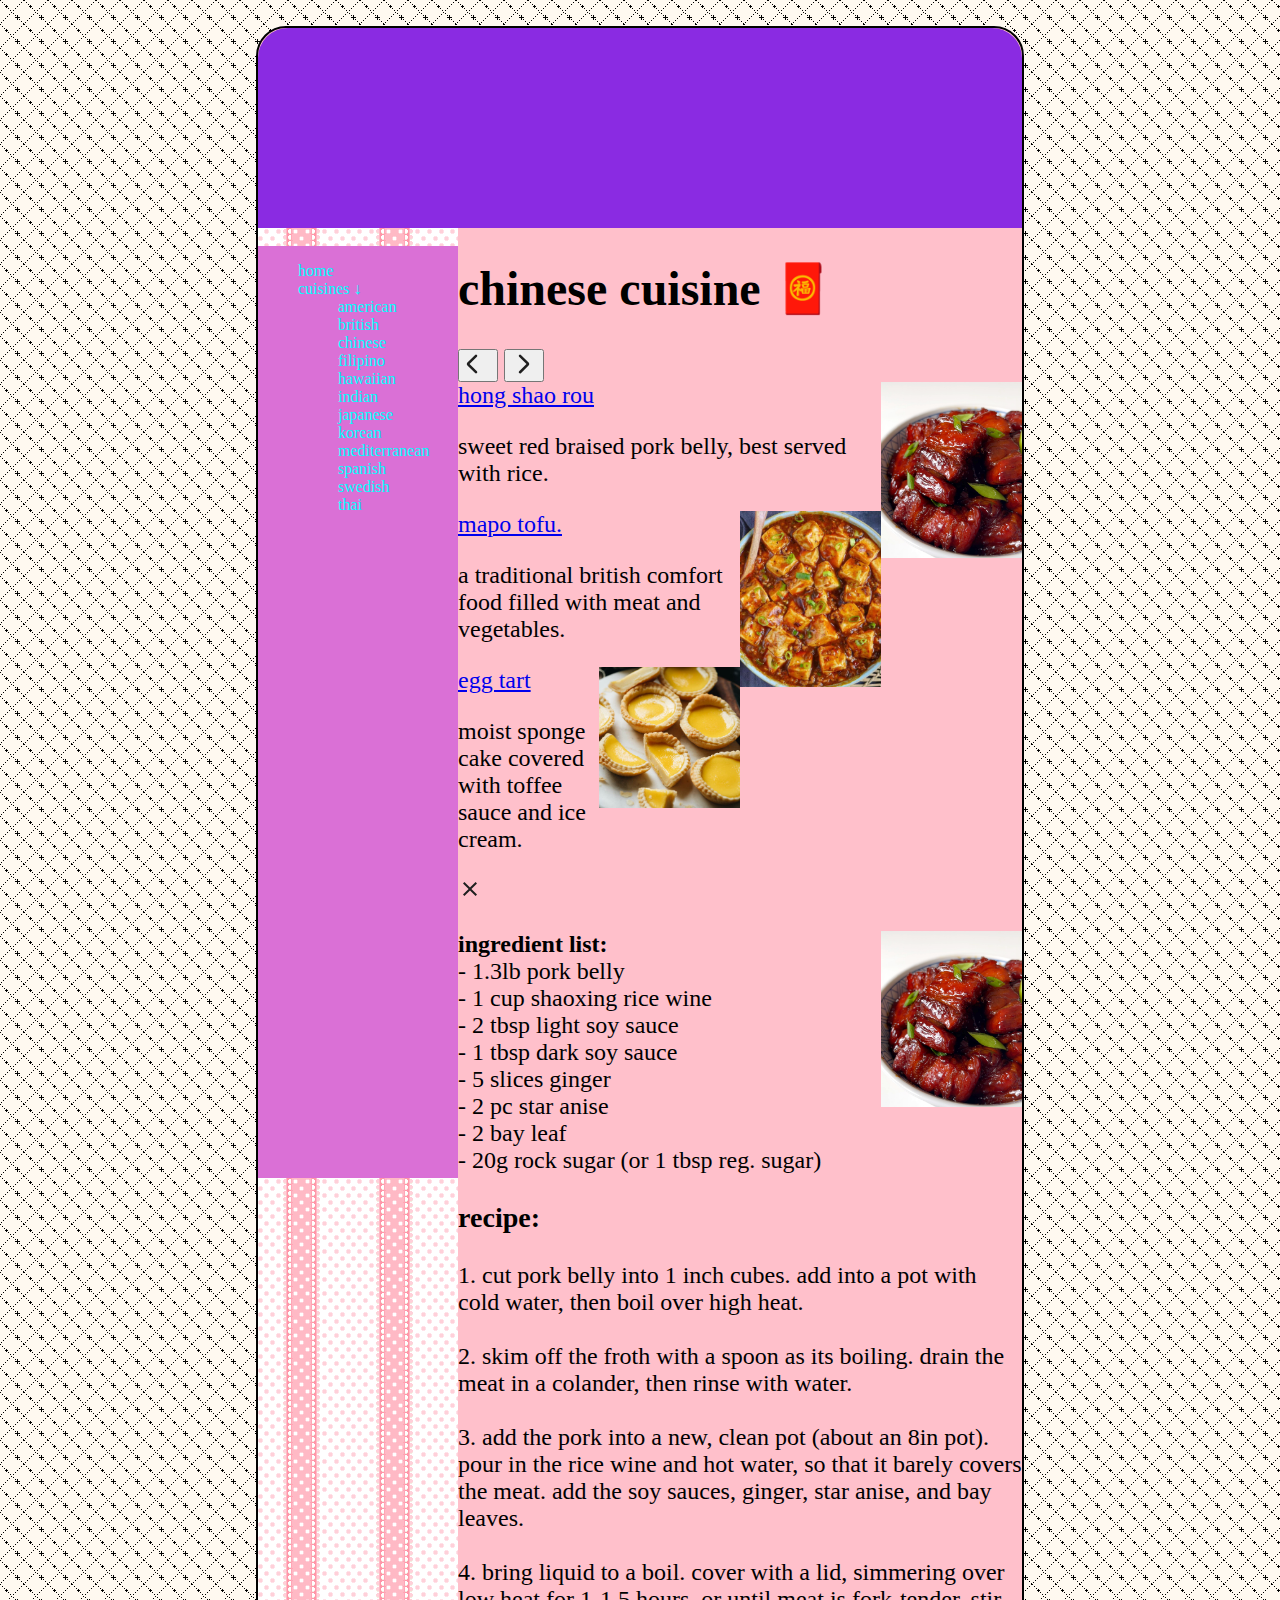
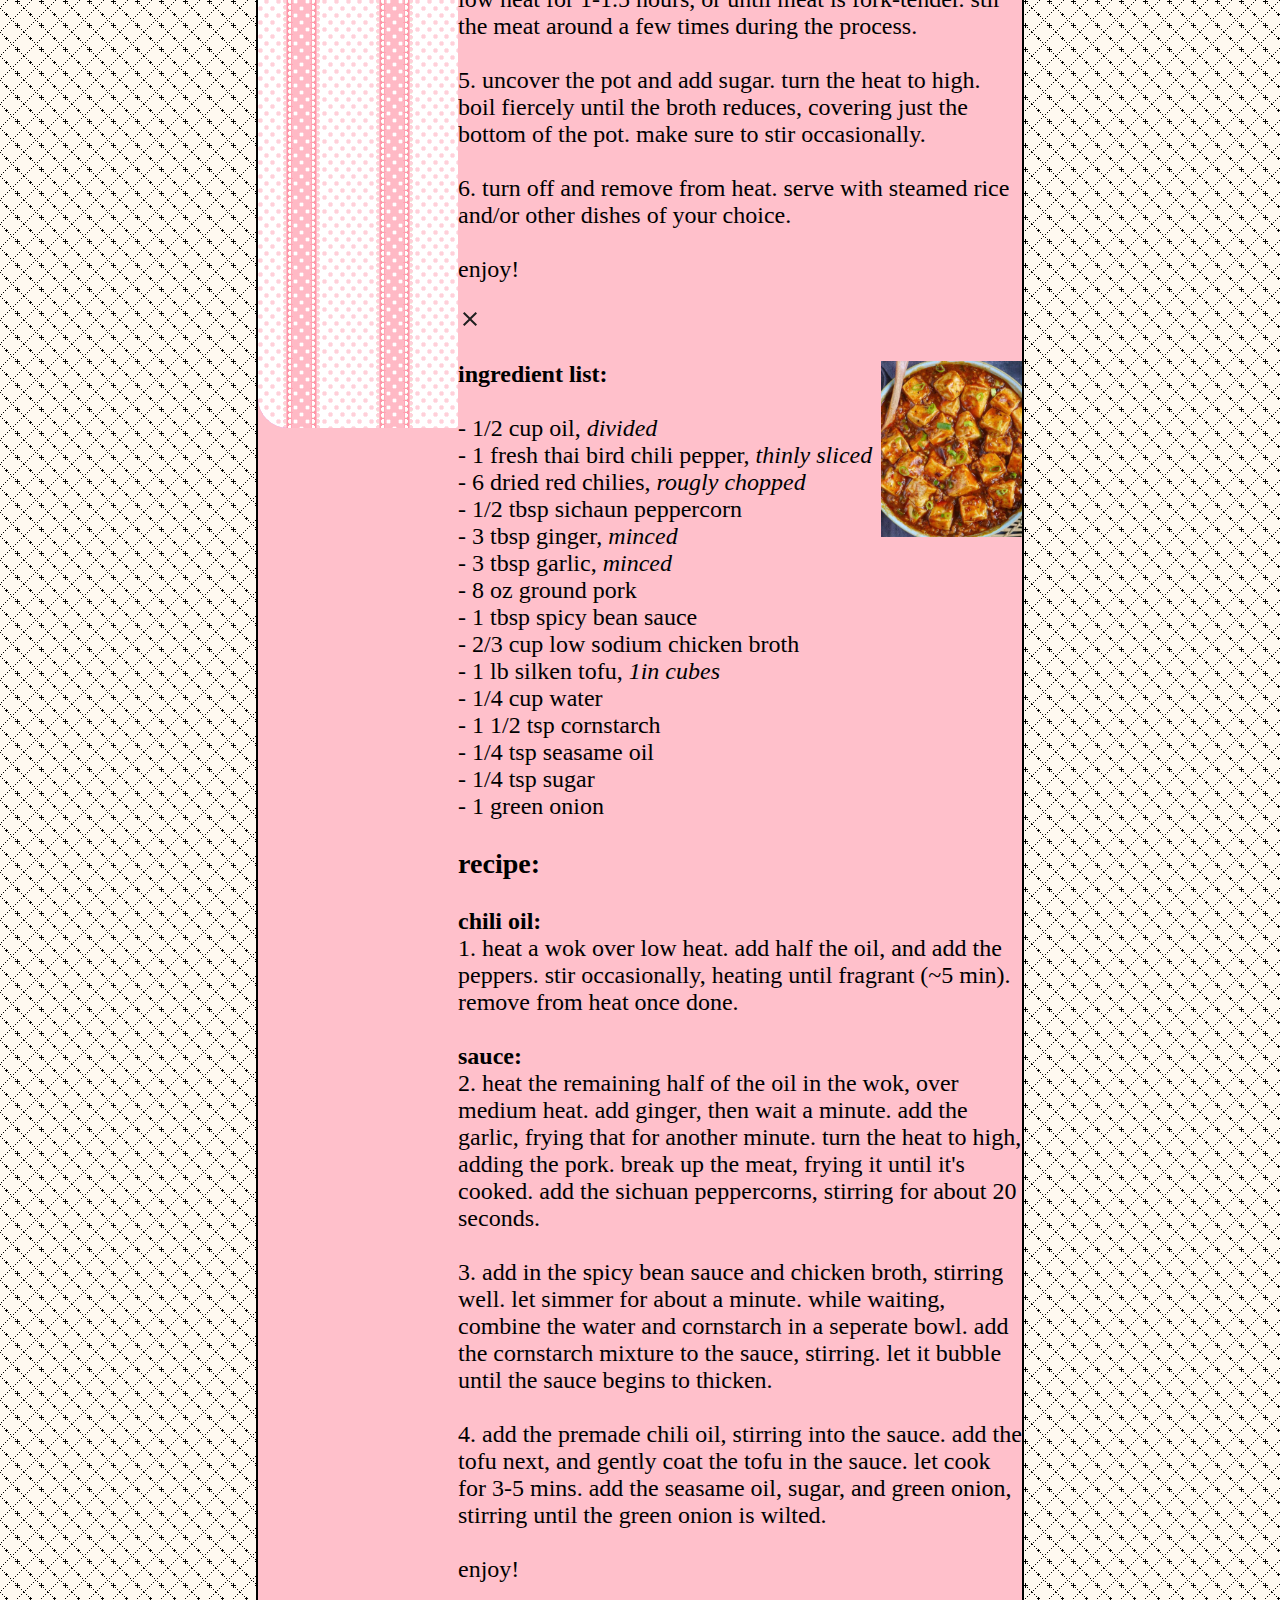
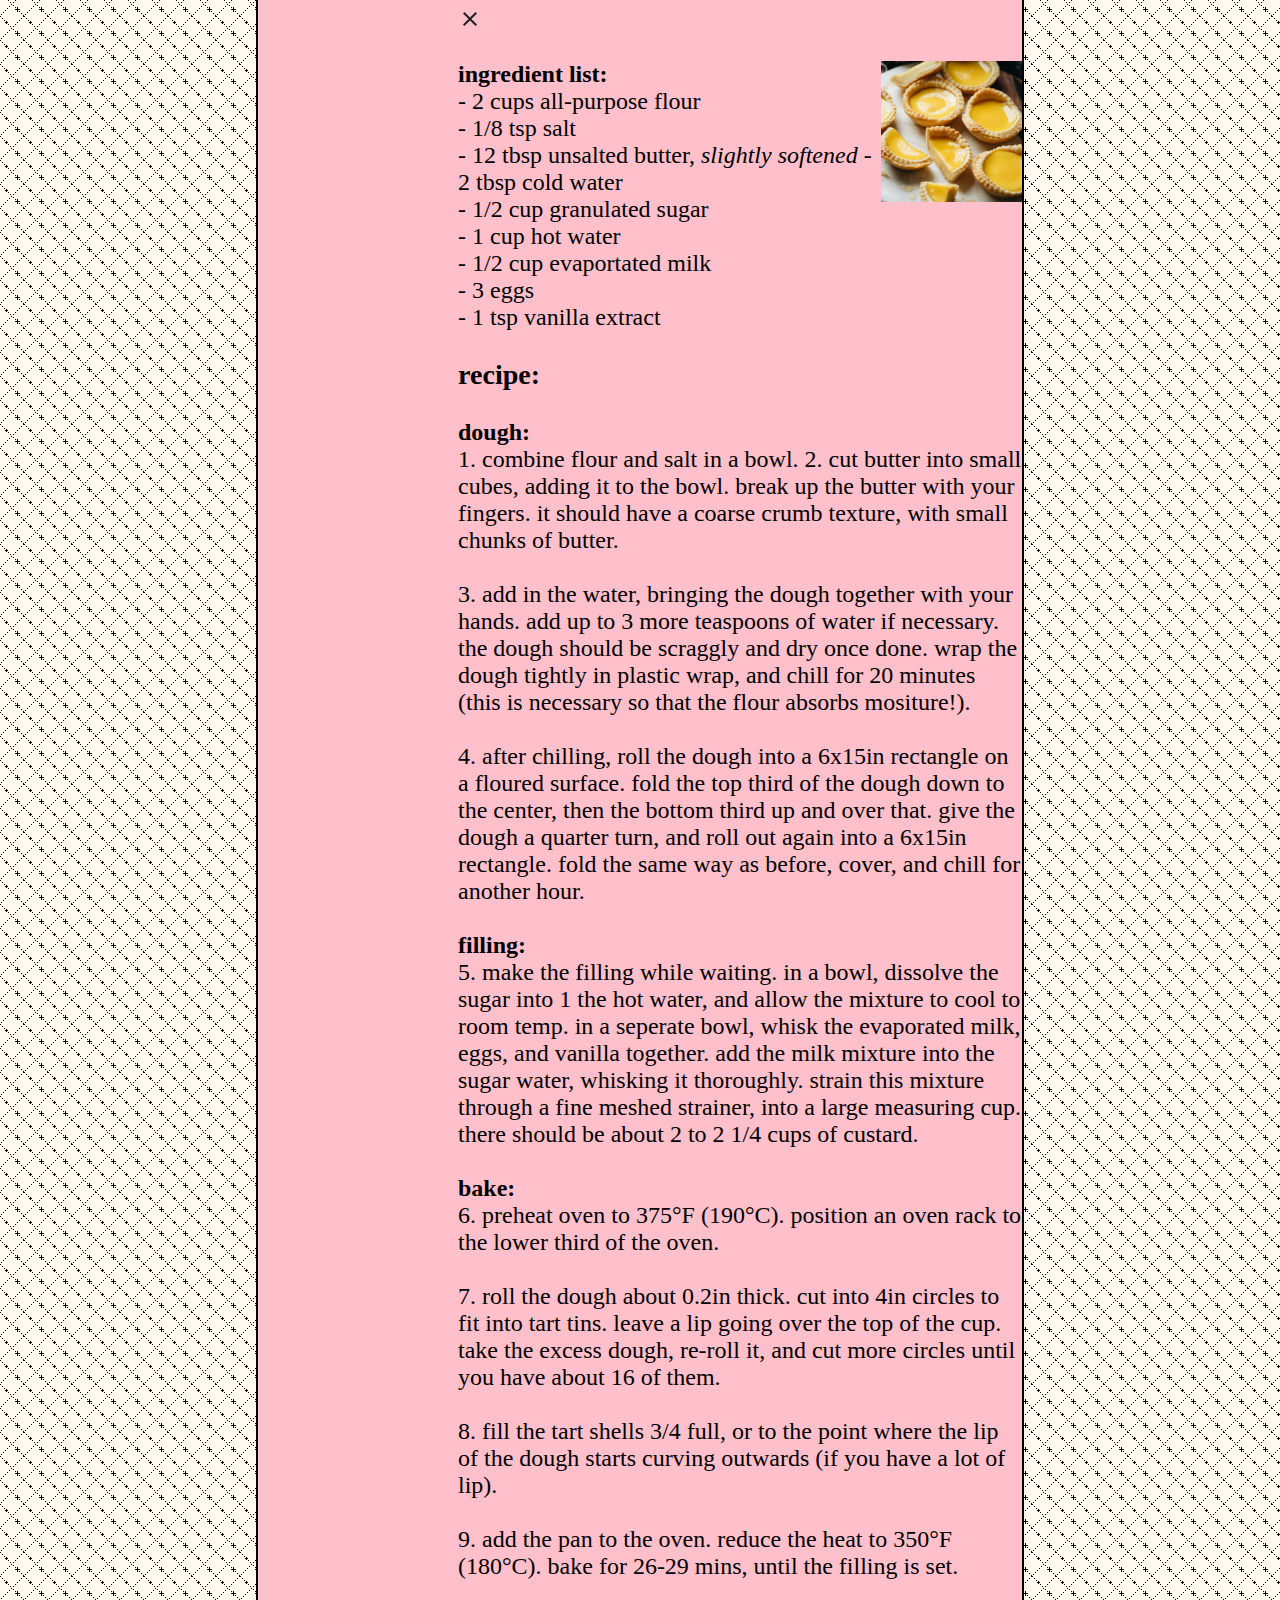
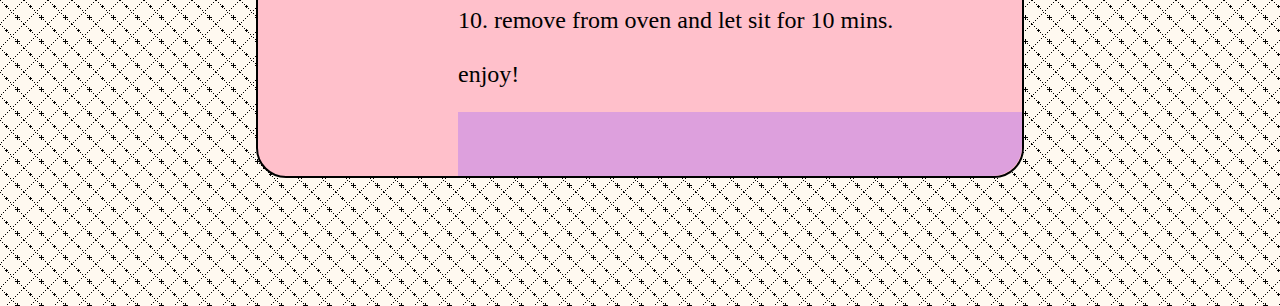
<file: chinese.html>
<!DOCTYPE html>
<html>
<head>
    <meta charset="UTF-8" />
    <title>global recipes</title>
    <link rel="stylesheet" href="style.css">
</head>
<body class="bodyHome">

    <div class="site">
        <nav></nav>
        <aside>
            <div class="img"><img></div>

            <ul class="navList">

                <li><a href="home.html">home</li>

                <li>
                    <a href="#">cuisines ↓</a>

                    <ul class="dropdown">
                        <li><a href="america.html">american</a></li>
                        <li><a href="british.html">british</a></li>
                        <li><a href="chinese.html">chinese</a></li>
                        <li><a href="filipino.html">filipino</a></li>
                        <li><a href="hawaiian.html">hawaiian</a></li>
                        <li><a href="indian.html">indian</a></li>
                        <li><a href="japanese.html">japanese</a></li>
                        <li><a href="korean.html">korean</a></li>
                        <li><a href="mediterranean.html">mediterranean</a></li>
                        <li><a href="spanish.html">spanish</a></li>
                        <li><a href="swedish.html">swedish</a></li>
                        <li><a href="thai.html">thai</a></li>
                    </ul>
                </li>       
            </ul>

            <div class="img2"><img></div>
        </aside>
        
        <main class="cuisineType">

            <h1>chinese cuisine 🧧 </h1>





            <div class="wrapper">
                <button class="arrow prev"><svg xmlns="http://www.w3.org/2000/svg" height="24px" viewBox="0 -960 960 960" width="24px" fill="#1f1f1f"><path d="m142-480 294 294q15 15 14.5 35T435-116q-15 15-35 15t-35-15L57-423q-12-12-18-27t-6-30q0-15 6-30t18-27l308-308q15-15 35.5-14.5T436-844q15 15 15 35t-15 35L142-480Z"/></svg></button>
                <button class="arrow next"><svg xmlns="http://www.w3.org/2000/svg" height="24px" viewBox="0 -960 960 960" width="24px" fill="#1f1f1f"><path d="M579-480 285-774q-15-15-14.5-35.5T286-845q15-15 35.5-15t35.5 15l307 308q12 12 18 27t6 30q0 15-6 30t-18 27L356-115q-15 15-35 14.5T286-116q-15-15-15-35.5t15-35.5l293-293Z"/></svg></button>
                
                <div class="card-wrapper">

                    
                    <div class="card-item" data-name="p-1">
                        <img src="ASSETS/hongshaorou.jpg">
                        <div class="card-info">
                            <a href="#" class="card-title">hong shao rou</a>
                            <p class="cardDescription">sweet red braised pork belly, best served with rice. </p>
                        </div>
                    </div>


                    <div class="card-item" data-name="p-2">
                        <img src="ASSETS/mapotofu.jpg">
                        <div class="card-info">
                            <a href="#" class="card-title">mapo tofu.</a>
                            <p class="cardDescription">a traditional british comfort food filled with meat and vegetables. </p>
                        </div>
                    </div>
                    <div class="card-item" data-name="p-3">
                        <img src="ASSETS/eggtart.jpg">
                        <div class="card-info">
                            <a href="#" class="card-title">egg tart</a>
                            <p class="cardDescription">moist sponge cake covered with toffee sauce and ice cream.</p>
                        </div>
                    </div>

                    
                </div>
            </div>

            <div class="products-preview">

                <div class="preview active" data-target="p-1">
                    <svg class="fas fa-times" xmlns="http://www.w3.org/2000/svg" height="24px" viewBox="0 -960 960 960" width="24px" fill="#1f1f1f"><path d="m256-200-56-56 224-224-224-224 56-56 224 224 224-224 56 56-224 224 224 224-56 56-224-224-224 224Z"/></svg>
                    
                    <div class="column1">
                        <img src="ASSETS/hongshaorou.jpg">
                        <p class="ingredients"><b>ingredient list:</b><br> 
                            - 1.3lb pork belly<br>
                            - 1 cup shaoxing rice wine<br>
                            - 2 tbsp light soy sauce<br>
                            - 1 tbsp dark soy sauce<br>
                            - 5 slices ginger<br>
                            - 2 pc star anise<br>
                            - 2 bay leaf<br>
                            - 20g rock sugar (or 1 tbsp reg. sugar)



                    </p>
                    </div>

                    <div class=column2>
                        <h3>recipe:</h3>
                        <p class="instructions">
                            1. cut pork belly into 1 inch cubes. add into a pot with cold water, then boil over high heat.<br><br>
                            2. skim off the froth with a spoon as its boiling. drain the meat in a colander, then rinse with water.<br><br>
                            3. add the pork into a new, clean pot (about an 8in pot). pour in the rice wine and hot water, so that it barely covers the meat. add the soy sauces, ginger, star anise, and bay leaves.<br><br>
                            4. bring liquid to a boil. cover with a lid, simmering over low heat for 1-1.5 hours, or until meat is fork-tender. stir the meat around a few times during the process.<br><br>
                            5. uncover the pot and add sugar. turn the heat to high. boil fiercely until the broth reduces, covering just the bottom of the pot. make sure to stir occasionally.<br><br>
                            6. turn off and remove from heat. serve with steamed rice and/or other dishes of your choice.<br><br>
                            enjoy!

                        </p>
                    </div>
                </div>

                <div class="preview active" data-target="p-2">
                    <svg class="fas fa-times" xmlns="http://www.w3.org/2000/svg" height="24px" viewBox="0 -960 960 960" width="24px" fill="#1f1f1f"><path d="m256-200-56-56 224-224-224-224 56-56 224 224 224-224 56 56-224 224 224 224-56 56-224-224-224 224Z"/></svg>
                    
                    <div class="column1">
                        <img src="ASSETS/mapotofu.jpg">
                        <p class="ingredients"><b>ingredient list:</b><br><br>
        
                            - 1/2 cup oil, <i>divided</i><br>
                            - 1 fresh thai bird chili pepper, <i>thinly sliced</i><br>
                            - 6 dried red chilies, <i>rougly chopped</i><br>
                            - 1/2 tbsp sichaun peppercorn<br>
                            - 3 tbsp ginger, <i>minced</i><br>
                            - 3 tbsp garlic, <i>minced</i><br>
                            - 8 oz ground pork<br>
                            - 1 tbsp spicy bean sauce<br>
                            - 2/3 cup low sodium chicken broth<br>
                            - 1 lb silken tofu, <i>1in cubes</i><br>
                            - 1/4 cup water<br>
                            - 1 1/2 tsp cornstarch<br>
                            - 1/4 tsp seasame oil<br>
                            - 1/4 tsp sugar<br>
                            - 1 green onion<br>
                        </p>
                    </div>

                    <div class=column2>
                        <h3>recipe:</h3>
                        <p class="instructions">
                            <b>chili oil:</b><br> 
                            1. heat a wok over low heat. add half the oil, and add the peppers. stir occasionally, heating until fragrant (~5 min). remove from heat once done.<br><br>
                            <b>sauce:</b><br>
                            2. heat the remaining half of the oil in the wok, over medium heat. add ginger, then wait a minute. add the garlic, frying that for another minute. turn the heat to high, adding the pork. break up the meat, frying it until it's cooked. add the sichuan peppercorns, stirring for about 20 seconds.<br><br>
                            3. add in the spicy bean sauce and chicken broth, stirring well. let simmer for about a minute. while waiting, combine the water and cornstarch in a seperate bowl. add the cornstarch mixture to the sauce, stirring. let it bubble until the sauce begins to thicken.<br><br>
                            4. add the premade chili oil, stirring into the sauce. add the tofu next, and gently coat the tofu in the sauce. let cook for 3-5 mins. add the seasame oil, sugar, and green onion, stirring until the green onion is wilted.<br><br>
                            enjoy!
                        </p>
                    </div>
                </div>

                <div class="preview active" data-target="p-3">
                    <svg class="fas fa-times" xmlns="http://www.w3.org/2000/svg" height="24px" viewBox="0 -960 960 960" width="24px" fill="#1f1f1f"><path d="m256-200-56-56 224-224-224-224 56-56 224 224 224-224 56 56-224 224 224 224-56 56-224-224-224 224Z"/></svg>
                    
                    <div class="column1">
                        <img src="ASSETS/eggtart.jpg">
                        <p class="ingredients"><b>ingredient list:</b><br>
                        - 2 cups all-purpose flour<br>
                        - 1/8 tsp salt <br>
                        - 12 tbsp unsalted butter, <i>slightly softened</i>
                        - 2 tbsp cold water<br>
                        - 1/2 cup granulated sugar<br>
                        - 1 cup hot water<br>
                        - 1/2 cup evaportated milk<br>
                        - 3 eggs<br>
                        - 1 tsp vanilla extract<br>

                        </p>
                    </div>

                    <div class=column2>
                        <h3>recipe:</h3>
                        <p class="instructions">
                            <b>dough:</b><br>
                            1. combine flour and salt in a bowl. 
                            2. cut butter into small cubes, adding it to the bowl. break up the butter with your fingers. it should have a coarse crumb texture, with small chunks of butter.<br><br>
                            3. add in the water, bringing the dough together with your hands. add up to 3 more teaspoons of water if necessary. the dough should be scraggly and dry once done. wrap the dough tightly in plastic wrap, and chill for 20 minutes (this is necessary so that the flour absorbs mositure!).<br><br>
                            4. after chilling, roll the dough into a 6x15in rectangle on a floured surface. fold the top third of the dough down to the center, then the bottom third up and over that. give the dough a quarter turn, and roll out again into a 6x15in rectangle. fold the same way as before, cover, and chill for another hour.<br><br>
                            
                            <b>filling:</b><br>
                            5. make the filling while waiting. in a bowl, dissolve the sugar into 1 the hot water, and allow the mixture to cool to room temp. in a seperate bowl, whisk the evaporated milk, eggs, and vanilla together. add the milk mixture into the sugar water, whisking it thoroughly. strain this mixture through a fine meshed strainer, into a large measuring cup. there should be about 2 to 2 1/4 cups of custard.<br><br>

                            <b>bake:</b><br>
                            6. preheat oven to 375°F (190°C). position an oven rack to the lower third of the oven.<br><br>
                            7. roll the dough about 0.2in thick. cut into 4in circles to fit into tart tins. leave a lip going over the top of the cup. take the excess dough, re-roll it, and cut more circles until you have about 16 of them.<br><br>
                            8. fill the tart shells 3/4 full, or to the point where the lip of the dough starts curving outwards (if you have a lot of lip).<br><br>
                            9. add the pan to the oven. reduce the heat to 350°F (180°C). bake for 26-29 mins, until the filling is set.<br><br>
                            10. remove from oven and let sit for 10 mins.<br><br>
                            enjoy!
                        </p>
                    </div>
                </div>



            </div>



        </main>
        <footer></footer>
    </div>

    <script src="script.js"></script>

</body>
</html>
</file>
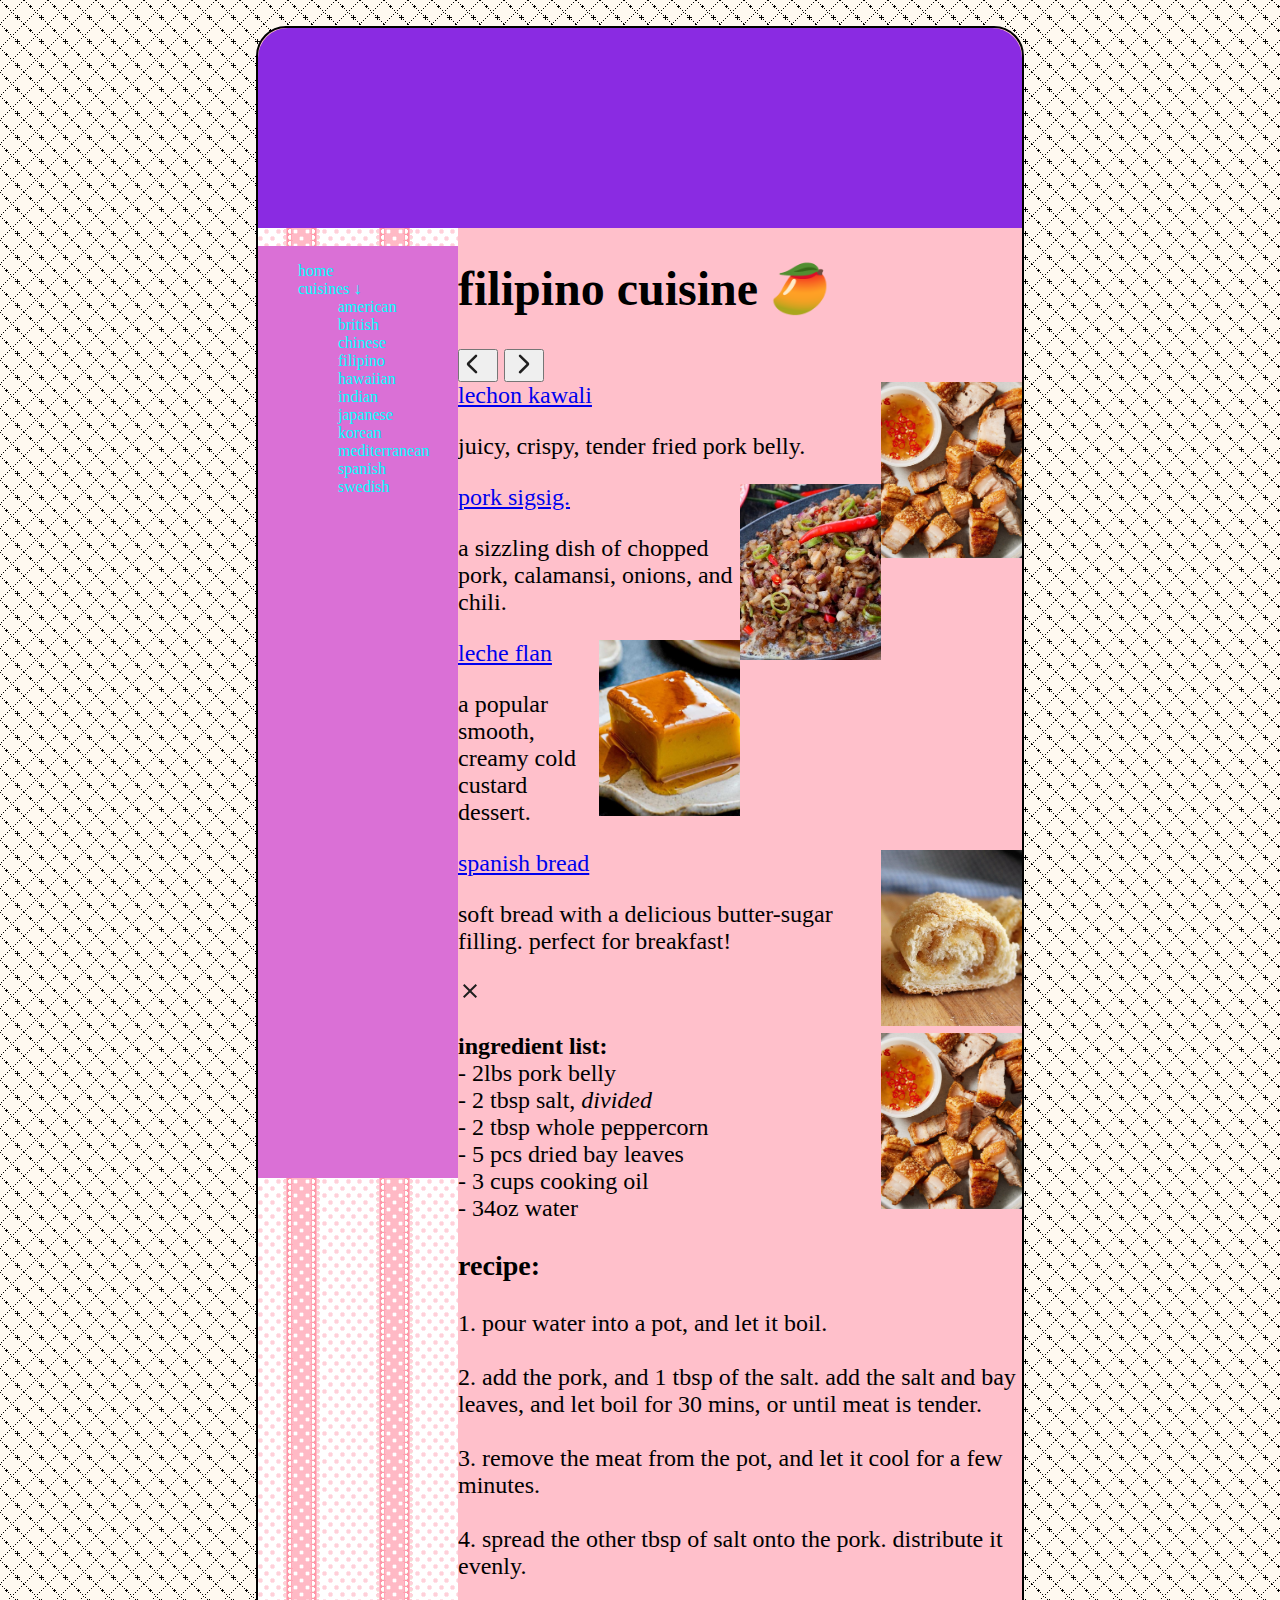
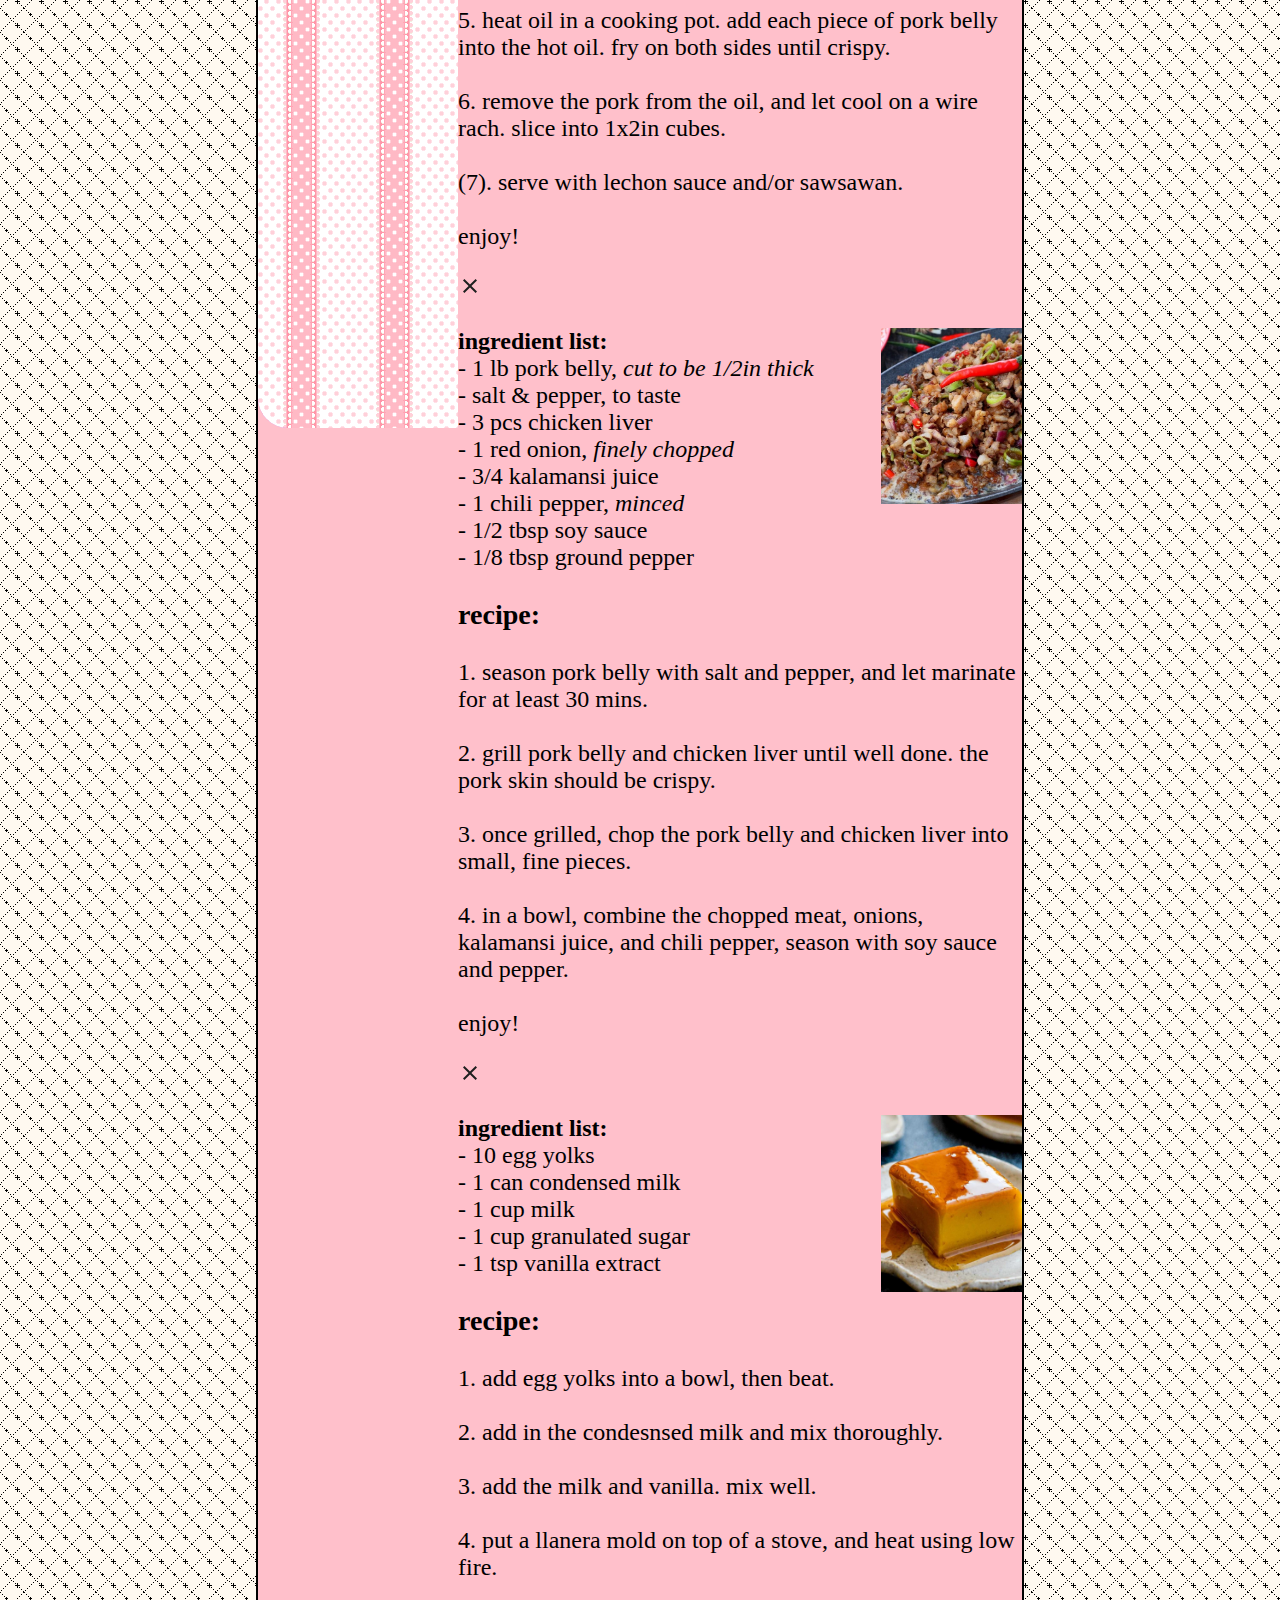
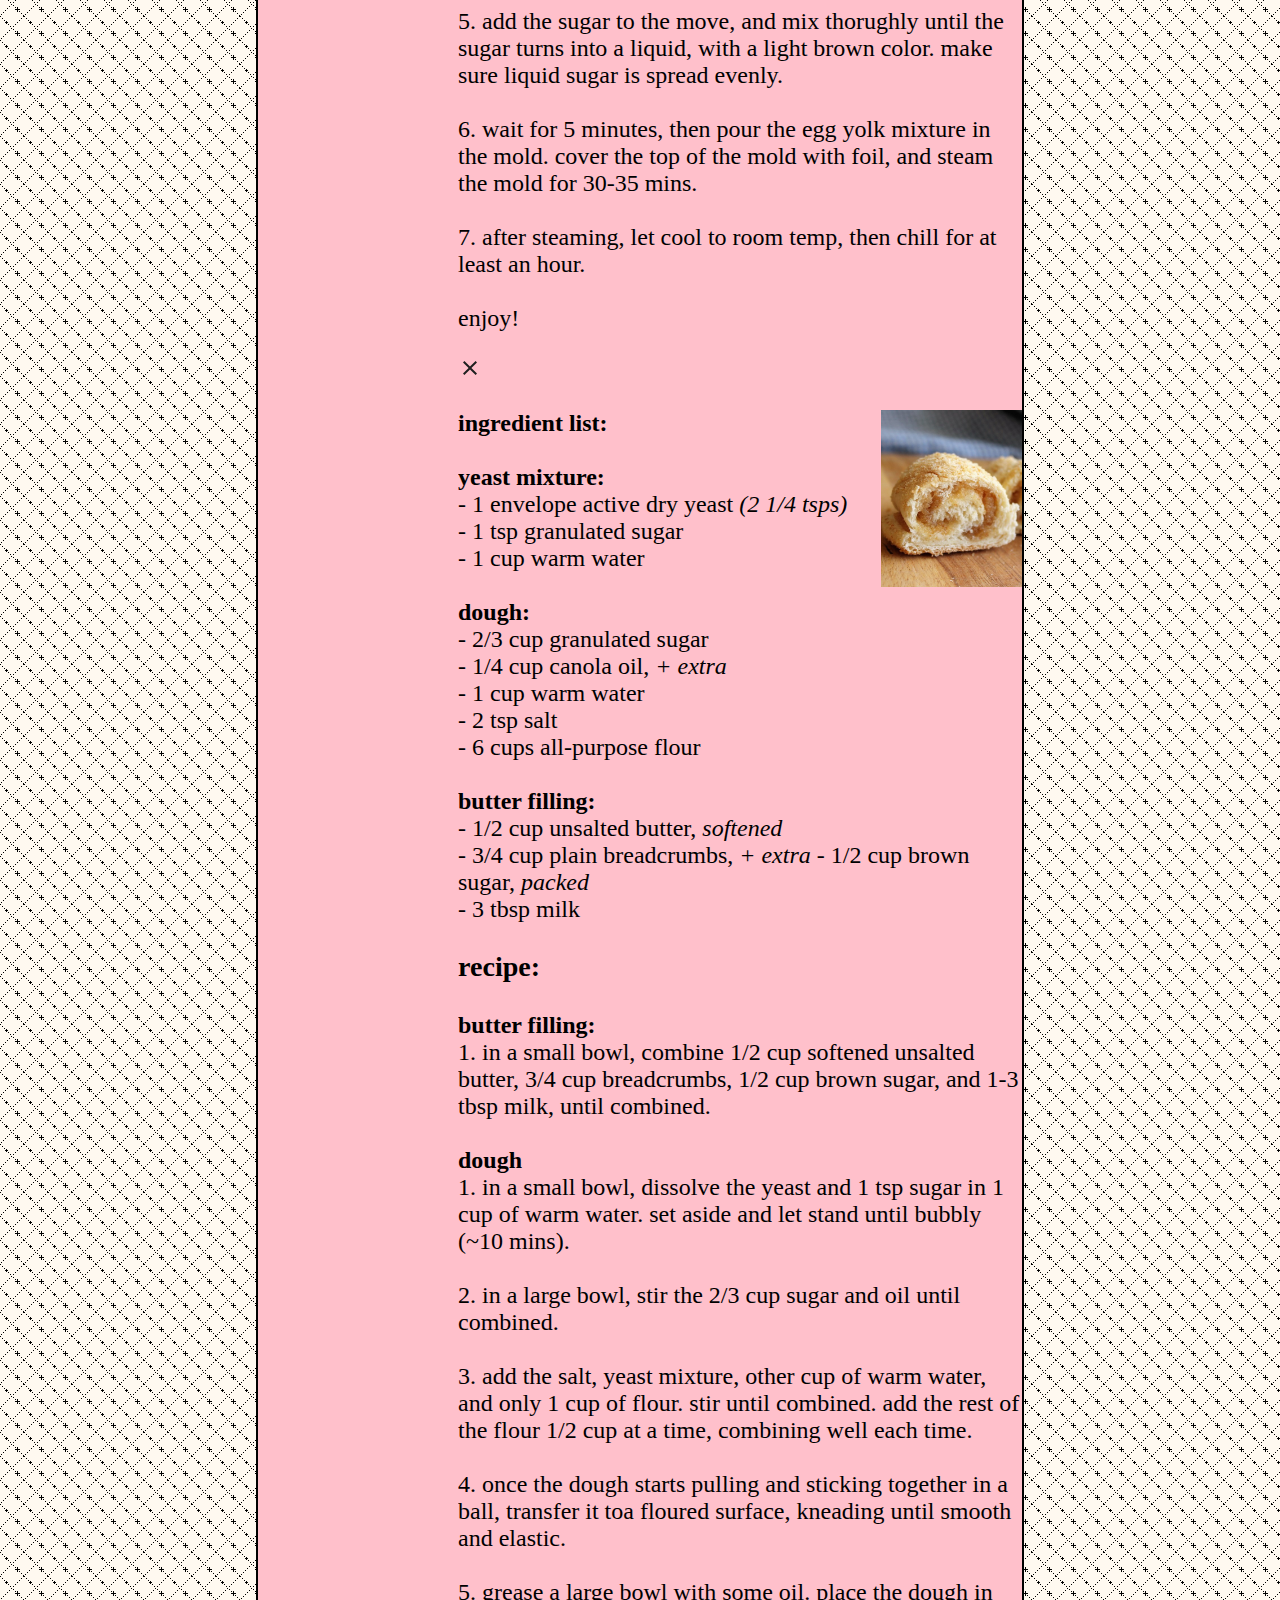
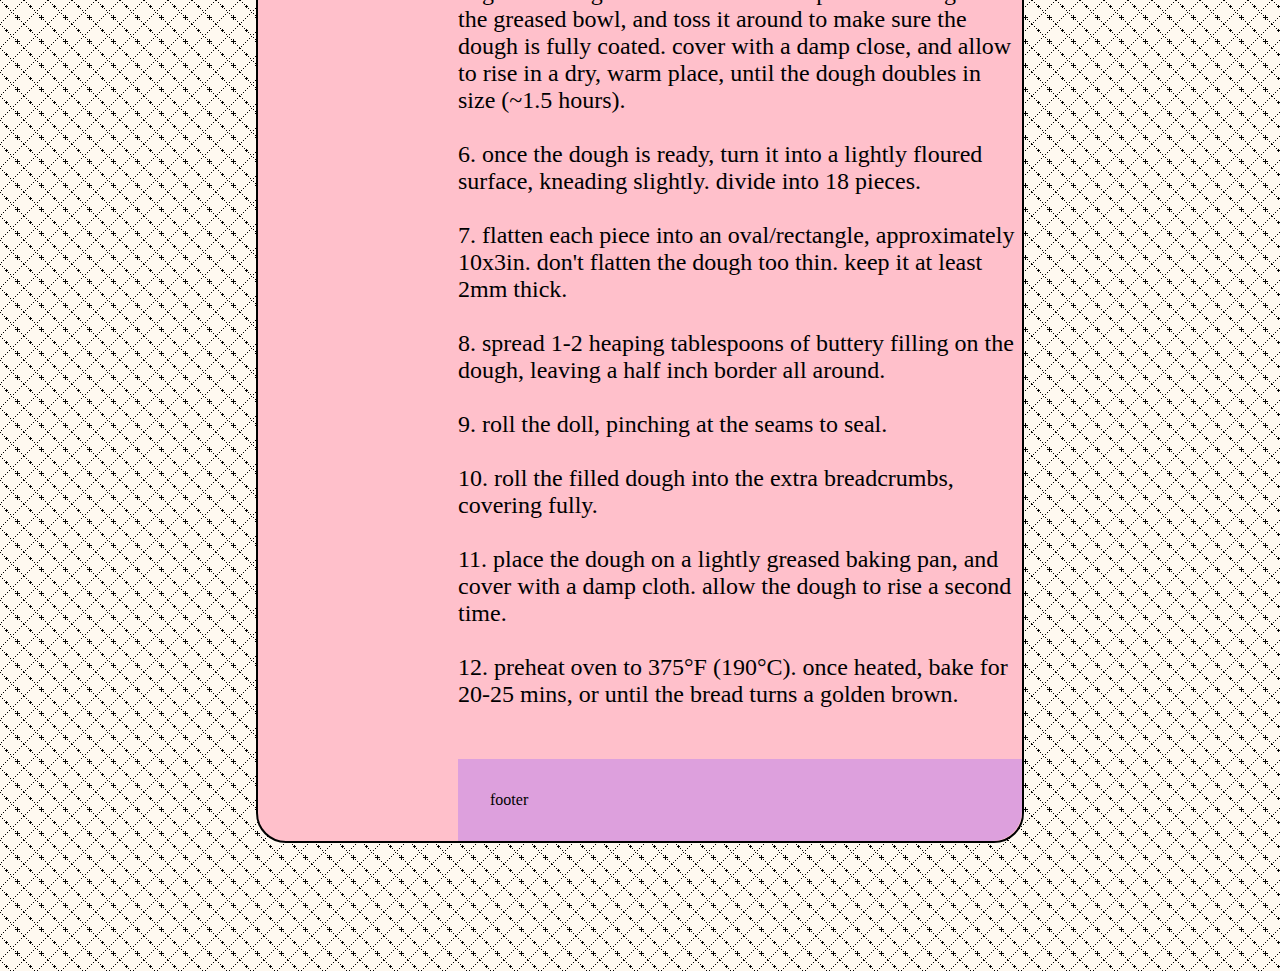
<file: filipino.html>
<!DOCTYPE html>
<html>
<head>
    <meta charset="UTF-8" />
    <title>global recipes</title>
    <link rel="stylesheet" href="style.css">
</head>
<body class="bodyHome">

    <div class="site">
        <nav></nav>
        <aside>
            <div class="img"><img></div>

            <ul class="navList">

                <li><a href="home.html">home</li>

                <li>
                    <a href="#">cuisines ↓</a>

                    <ul class="dropdown">
                        <li><a href="america.html">american</a></li>
                        <li><a href="british.html">british</a></li>
                        <li><a href="chinese.html">chinese</a></li>
                        <li><a href="filipino.html">filipino</a></li>
                        <li><a href="hawaiian.html">hawaiian</a></li>
                        <li><a href="indian.html">indian</a></li>
                        <li><a href="japanese.html">japanese</a></li>
                        <li><a href="korean.html">korean</a></li>
                        <li><a href="mediterranean.html">mediterranean</a></li>
                        <li><a href="spanish.html">spanish</a></li>
                        <li><a href="swedish.html">swedish</a></li>
                    </ul>
                </li>       
            </ul>

            <div class="img2"><img></div>
        </aside>
        
        <main class="cuisineType">

            <h1>filipino cuisine 🥭 </h1>





            <div class="wrapper">
                <button class="arrow prev"><svg xmlns="http://www.w3.org/2000/svg" height="24px" viewBox="0 -960 960 960" width="24px" fill="#1f1f1f"><path d="m142-480 294 294q15 15 14.5 35T435-116q-15 15-35 15t-35-15L57-423q-12-12-18-27t-6-30q0-15 6-30t18-27l308-308q15-15 35.5-14.5T436-844q15 15 15 35t-15 35L142-480Z"/></svg></button>
                <button class="arrow next"><svg xmlns="http://www.w3.org/2000/svg" height="24px" viewBox="0 -960 960 960" width="24px" fill="#1f1f1f"><path d="M579-480 285-774q-15-15-14.5-35.5T286-845q15-15 35.5-15t35.5 15l307 308q12 12 18 27t6 30q0 15-6 30t-18 27L356-115q-15 15-35 14.5T286-116q-15-15-15-35.5t15-35.5l293-293Z"/></svg></button>
                
                <div class="card-wrapper">

                    
                    <div class="card-item" data-name="p-1">
                        <img src="ASSETS/lechonkawali.jpg">
                        <div class="card-info">
                            <a href="#" class="card-title">lechon kawali</a>
                            <p class="cardDescription">juicy, crispy, tender fried pork belly. </p>
                        </div>
                    </div>


                    <div class="card-item" data-name="p-2">
                        <img src="ASSETS/porksigsig.jpg">
                        <div class="card-info">
                            <a href="#" class="card-title">pork sigsig.</a>
                            <p class="cardDescription">a sizzling dish of chopped pork, calamansi, onions, and chili.</p>
                        </div>
                    </div>
                    <div class="card-item" data-name="p-3">
                        <img src="ASSETS/lecheflan.jpg">
                        <div class="card-info">
                            <a href="#" class="card-title">leche flan</a>
                            <p class="cardDescription">a popular smooth, creamy cold custard dessert.</p>
                        </div>
                    </div>

                    <div class="card-item" data-name="p-4">
                        <img src="ASSETS/spanishbread.jpg">
                        <div class="card-info">
                            <a href="#" class="card-title">spanish bread</a>
                            <p class="cardDescription">soft bread with a delicious butter-sugar filling. perfect for breakfast!</p>
                        </div>
                    </div>                    
                    
                </div>
            </div>

            <div class="products-preview">

                <div class="preview active" data-target="p-1">
                    <svg class="fas fa-times" xmlns="http://www.w3.org/2000/svg" height="24px" viewBox="0 -960 960 960" width="24px" fill="#1f1f1f"><path d="m256-200-56-56 224-224-224-224 56-56 224 224 224-224 56 56-224 224 224 224-56 56-224-224-224 224Z"/></svg>
                    
                    <div class="column1">
                        <img src="ASSETS/lechonkawali.jpg">
                        <p class="ingredients"><b>ingredient list:</b><br> 
                            - 2lbs pork belly<br>
                            - 2 tbsp salt, <i>divided</i><br>
                            - 2 tbsp whole peppercorn<br>
                            - 5 pcs dried bay leaves<br>
                            - 3 cups cooking oil<br>
                            - 34oz water



                    </p>
                    </div>

                    <div class=column2>
                        <h3>recipe:</h3>
                        <p class="instructions">
                            1. pour water into a pot, and let it boil.<br><br>
                            2. add the pork, and 1 tbsp of the salt. add the salt and bay leaves, and let boil for 30 mins, or until meat is tender.<br><br>
                            3. remove the meat from the pot, and let it cool for a few minutes.<br><br>
                            4. spread the other tbsp of salt onto the pork. distribute it evenly.<br><br>
                            5. heat oil in a cooking pot. add each piece of pork belly into the hot oil. fry on both sides until crispy.<br><br>
                            6. remove the pork from the oil, and let cool on a wire rach. slice into 1x2in cubes.<br><br>
                            (7). serve with lechon sauce and/or sawsawan.<br><br>
                            enjoy!

                        </p>
                    </div>
                </div>

                <div class="preview active" data-target="p-2">
                    <svg class="fas fa-times" xmlns="http://www.w3.org/2000/svg" height="24px" viewBox="0 -960 960 960" width="24px" fill="#1f1f1f"><path d="m256-200-56-56 224-224-224-224 56-56 224 224 224-224 56 56-224 224 224 224-56 56-224-224-224 224Z"/></svg>
                    
                    <div class="column1">
                        <img src="ASSETS/porksigsig.jpg">
                        <p class="ingredients"><b>ingredient list:</b><br>
        
                            - 1 lb pork belly, <i>cut to be 1/2in thick</i><br>
                            - salt & pepper, to taste<br>
                            - 3 pcs chicken liver<br>
                            - 1 red onion, <i>finely chopped</i><br>
                            - 3/4 kalamansi juice<br>
                            - 1 chili pepper, <i>minced</i><br>
                            - 1/2 tbsp soy sauce<br>
                            - 1/8 tbsp ground pepper<br>
                        </p>
                    </div>

                    <div class=column2>
                        <h3>recipe:</h3>
                        <p class="instructions">
                            1. season pork belly with salt and pepper, and let marinate for at least 30 mins.<br><br>
                            2. grill pork belly and chicken liver until well done. the pork skin should be crispy.<br><br>
                            3. once grilled, chop the pork belly and chicken liver into small, fine pieces.<br><br>
                            4. in a bowl, combine the chopped meat, onions, kalamansi juice, and chili pepper, season with soy sauce and pepper.<br><br>
                            enjoy!
                        </p>
                    </div>
                </div>

                <div class="preview active" data-target="p-3">
                    <svg class="fas fa-times" xmlns="http://www.w3.org/2000/svg" height="24px" viewBox="0 -960 960 960" width="24px" fill="#1f1f1f"><path d="m256-200-56-56 224-224-224-224 56-56 224 224 224-224 56 56-224 224 224 224-56 56-224-224-224 224Z"/></svg>
                    
                    <div class="column1">
                        <img src="ASSETS/lecheflan.jpg">
                        <p class="ingredients"><b>ingredient list:</b><br>
                        - 10 egg yolks<br>
                        - 1 can condensed milk<br>
                        - 1 cup milk<br>
                        - 1 cup granulated sugar<br>
                        - 1 tsp vanilla extract<br>

                        </p>
                    </div>

                    <div class=column2>
                        <h3>recipe:</h3>
                        <p class="instructions">
                            1. add egg yolks into a bowl, then beat.<br><br>
                            2. add in the condesnsed milk and mix thoroughly.<br><br>
                            3. add the milk and vanilla. mix well.<br><br>
                            4. put a llanera mold on top of a stove, and heat using low fire.<br><br>
                            5. add the sugar to the move, and mix thorughly until the sugar turns into a liquid, with a light brown color. make sure liquid sugar is spread evenly.<br><br>
                            6. wait for 5 minutes, then pour the egg yolk mixture in the mold. cover the top of the mold with foil, and steam the mold for 30-35 mins.<br><br>
                            7. after steaming, let cool to room temp, then chill for at least an hour.<br><br>
                            enjoy!
                        </p>
                    </div>
                </div>

                <div class="preview active" data-target="p-4">
                    <svg class="fas fa-times" xmlns="http://www.w3.org/2000/svg" height="24px" viewBox="0 -960 960 960" width="24px" fill="#1f1f1f"><path d="m256-200-56-56 224-224-224-224 56-56 224 224 224-224 56 56-224 224 224 224-56 56-224-224-224 224Z"/></svg>
                    
                    <div class="column1">
                        <img src="ASSETS/spanishbread.jpg">
                        <p class="ingredients"><b>ingredient list:</b><br><br>
                        <b>yeast mixture:</b><br>
                        - 1 envelope active dry yeast <i>(2 1/4 tsps)</i><br>
                        - 1 tsp granulated sugar<br>
                        - 1 cup warm water<br><br>

                        <b>dough:</b><br>
                        - 2/3 cup granulated sugar<br>
                        - 1/4 cup canola oil, <i> + extra</i><br>
                        - 1 cup warm water<br>
                        - 2 tsp salt<br>
                        - 6 cups all-purpose flour<br><br>

                        <b>butter filling:</b><br>
                        - 1/2 cup unsalted butter, <i>softened</i><br>
                        - 3/4 cup plain breadcrumbs, <i>+ extra</i>
                        - 1/2 cup brown sugar, <i>packed</i><br>
                        - 3 tbsp milk

                        </p>
                    </div>

                    <div class=column2>
                        <h3>recipe:</h3>
                        <p class="instructions">
                            <b>butter filling:</b><br>
                            1. in a small bowl, combine 1/2 cup softened unsalted butter, 3/4 cup breadcrumbs, 1/2 cup brown sugar, and 1-3 tbsp milk, until combined.<br><br>

                            <b>dough</b><br>
                            1. in a small bowl, dissolve the yeast and 1 tsp sugar in 1 cup of warm water. set aside and let stand until bubbly (~10 mins).<br><br>
                            2. in a large bowl, stir the 2/3 cup sugar and oil until combined.<br><br>
                            3. add the salt, yeast mixture, other cup of warm water, and only 1 cup of flour. stir until combined. add the rest of the flour 1/2 cup at a time, combining well each time.<br><br>
                            4. once the dough starts pulling and sticking together in a ball, transfer it toa floured surface, kneading until smooth and elastic.<br><br>
                            5. grease a large bowl with some oil. place the dough in the greased bowl, and toss it around to make sure the dough is fully coated. cover with a damp close, and allow to rise in a dry, warm place, until the dough doubles in size (~1.5 hours).<br><br>
                            6. once the dough is ready, turn it into a lightly floured surface, kneading slightly. divide into 18 pieces.<br><br>
                            7. flatten each piece into an oval/rectangle, approximately 10x3in. don't flatten the dough too thin. keep it at least 2mm thick.<br><br>
                            8. spread 1-2 heaping tablespoons of buttery filling on the dough, leaving a half inch border all around.<br><br>
                            9. roll the doll, pinching at the seams to seal.<br><br>
                            10. roll the filled dough into the extra breadcrumbs, covering fully.<br><br>
                            11. place the dough on a lightly greased baking pan, and cover with a damp cloth. allow the dough to rise a second time.<br><br>
                            12. preheat oven to 375°F (190°C). once heated, bake for 20-25 mins, or until the bread turns a golden brown.<br><br>

                    </div>
                </div>

            </div>



        </main>
        <footer>footer</footer>
    </div>

    <script src="script.js"></script>

</body>
</html>
</file>
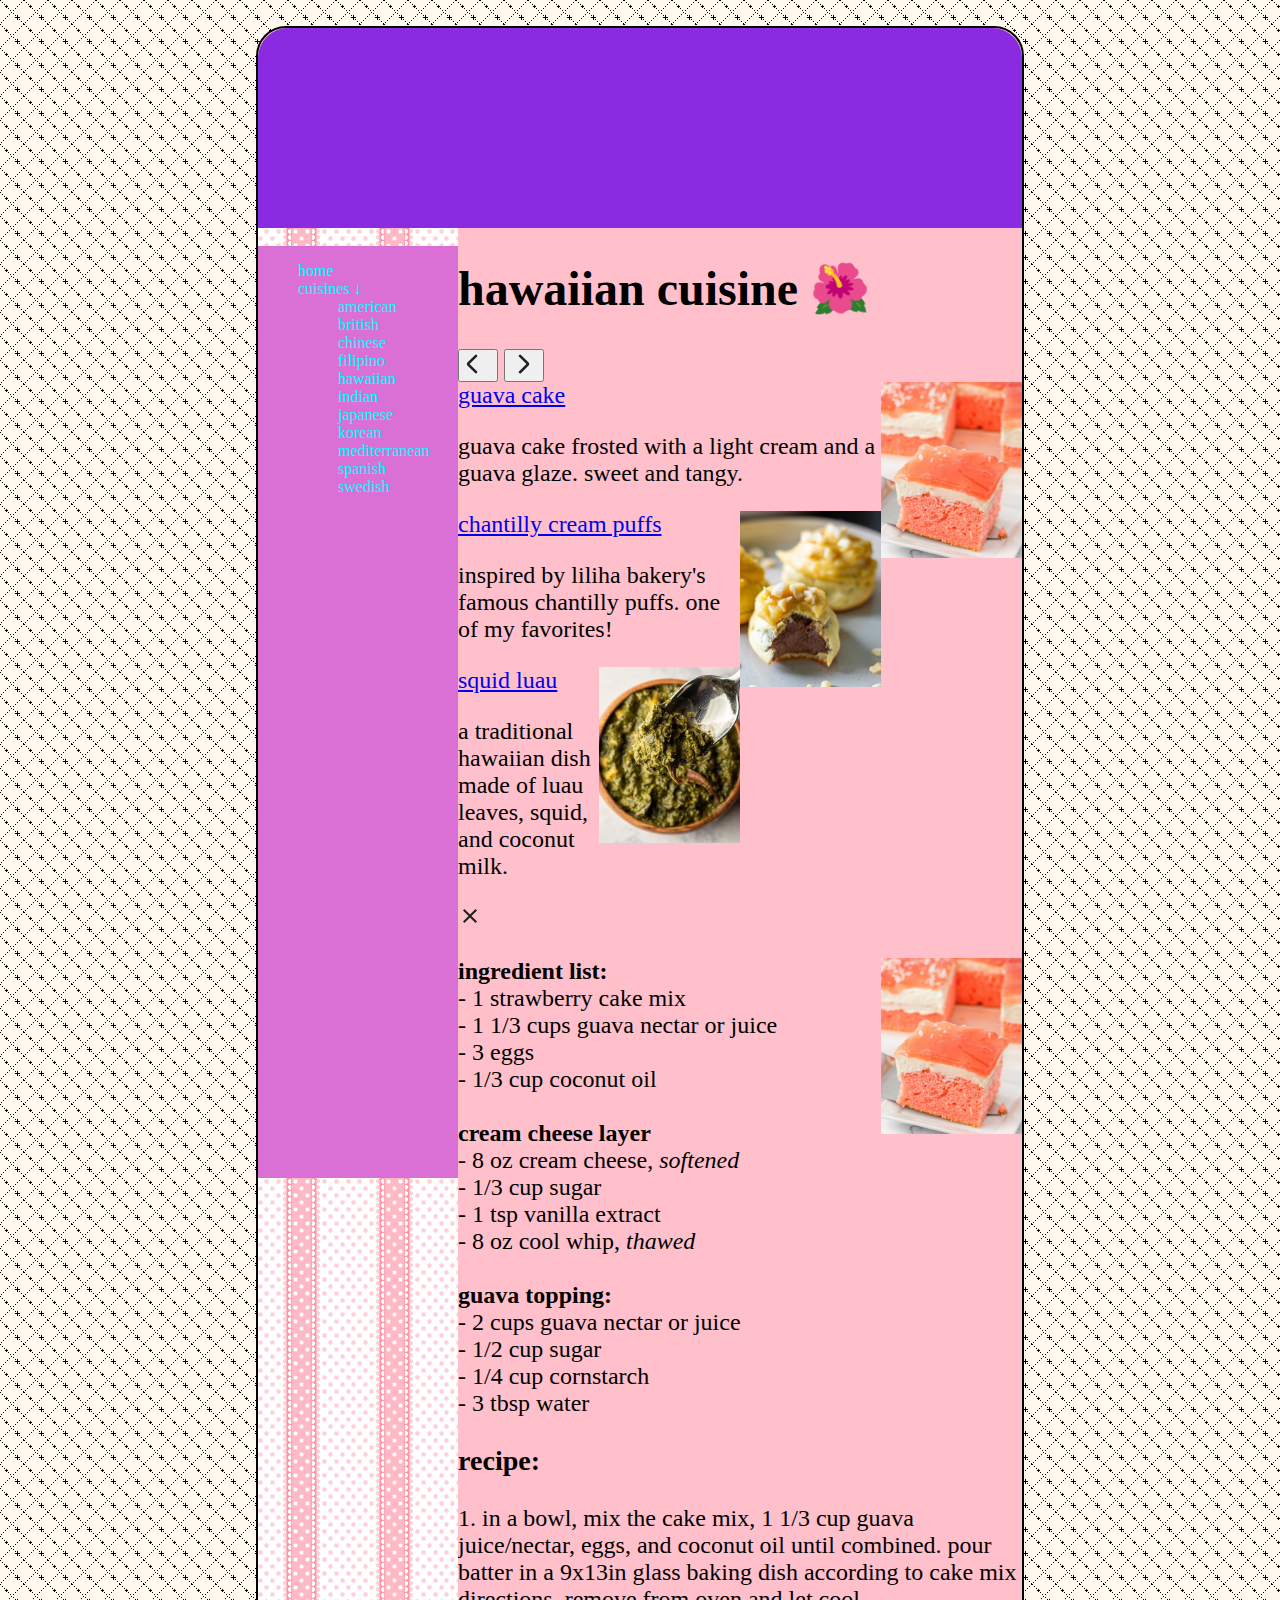
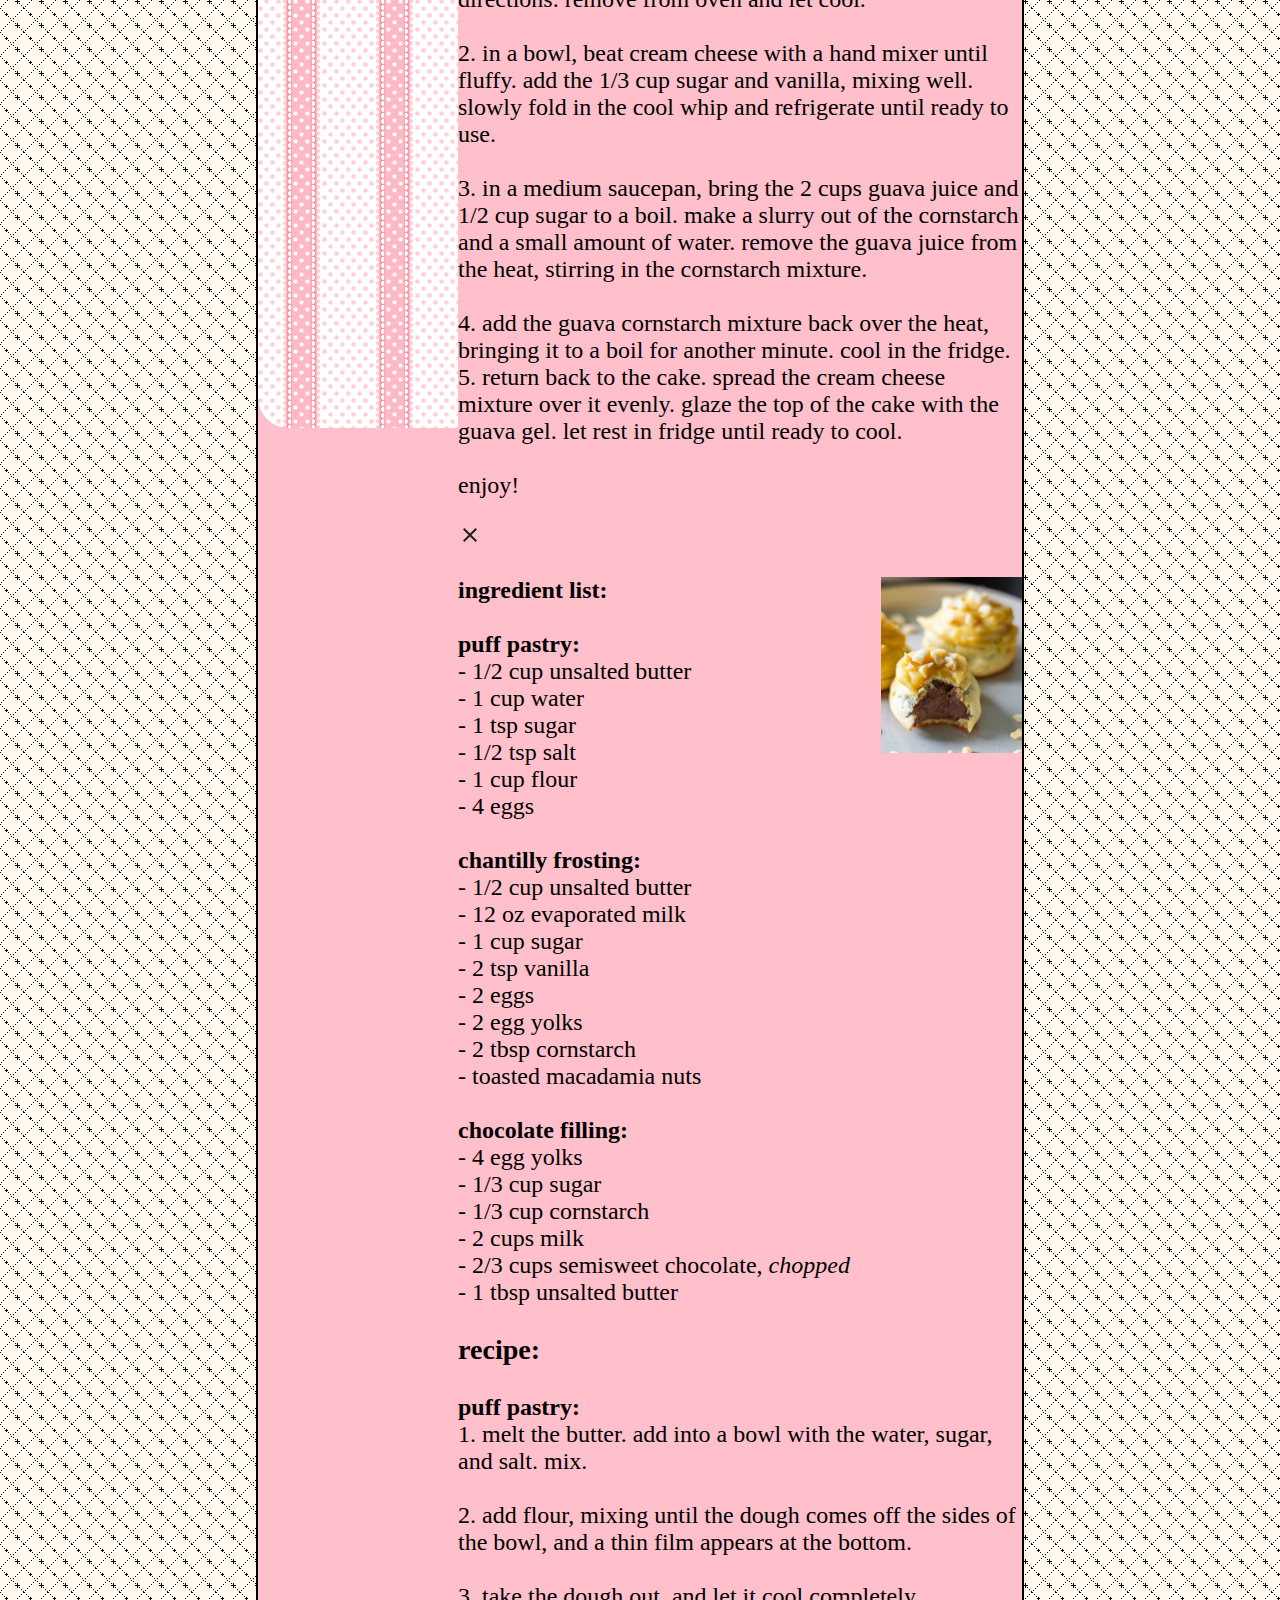
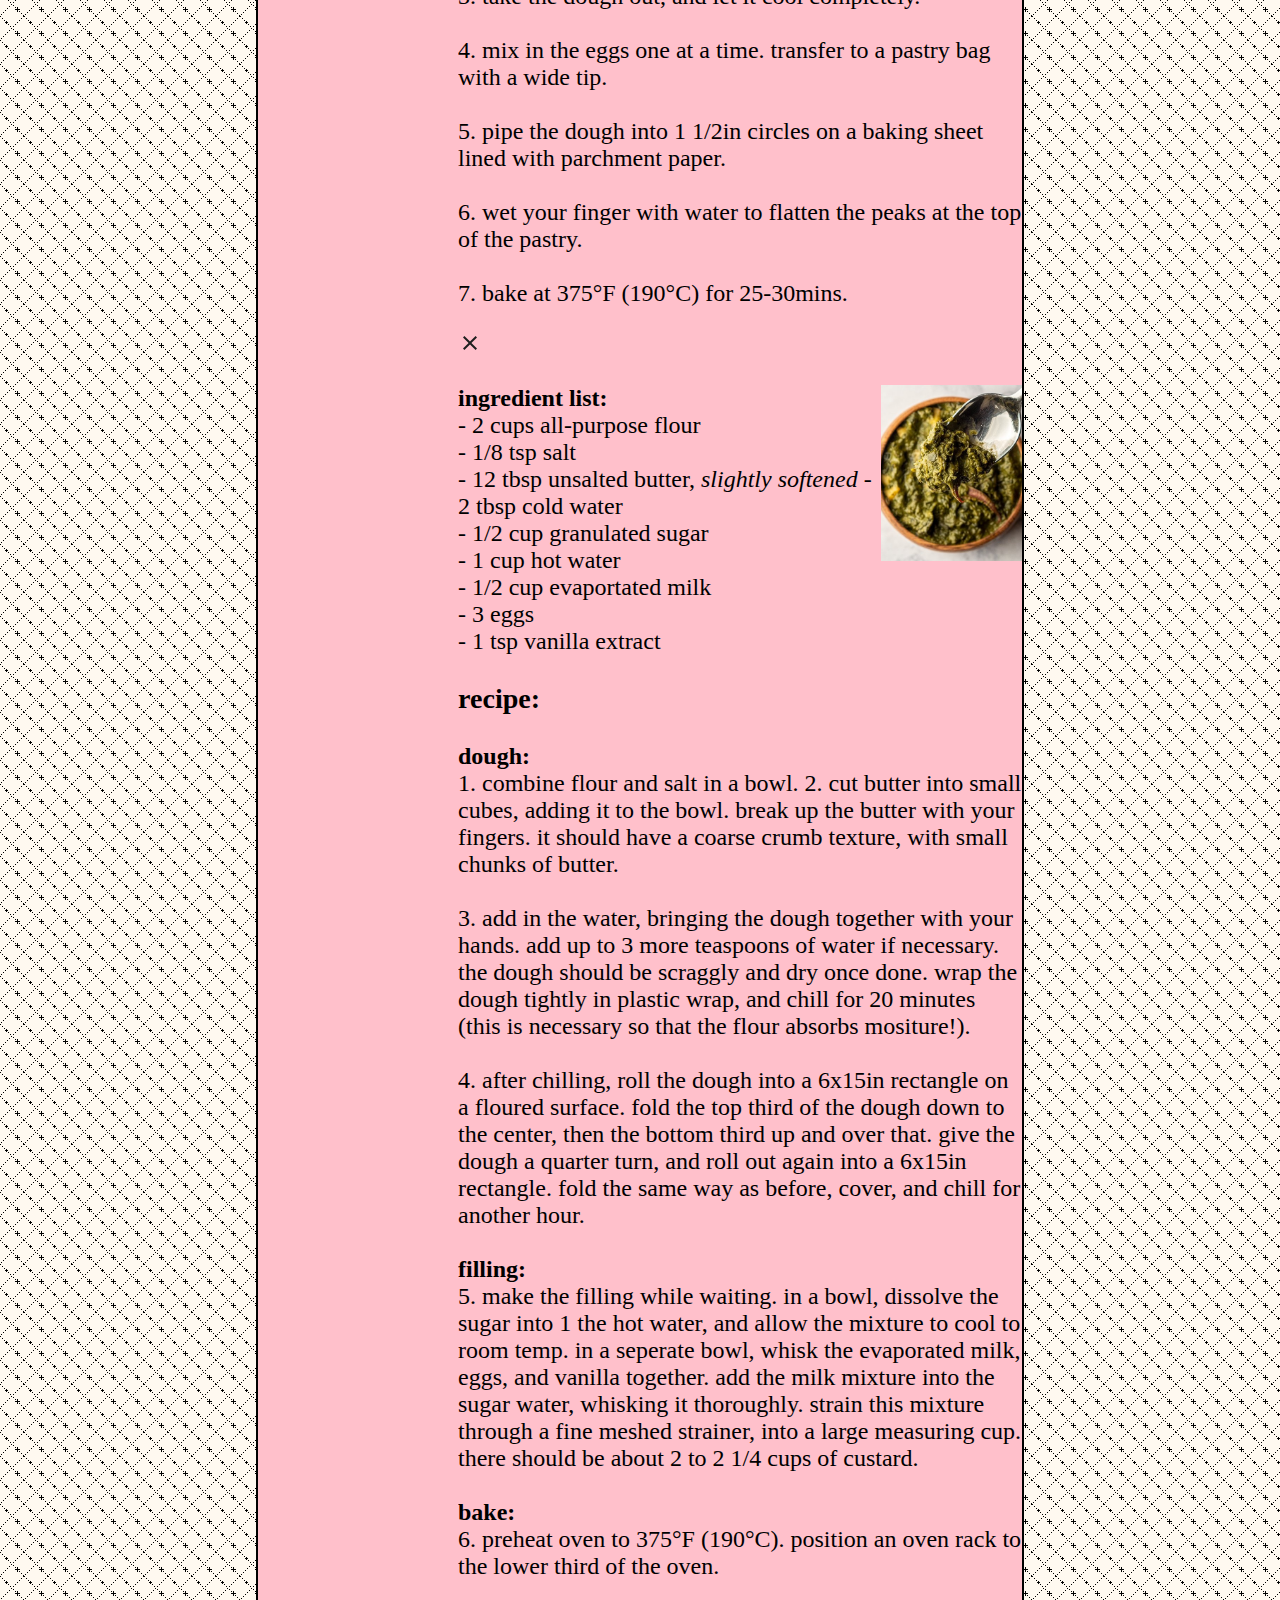
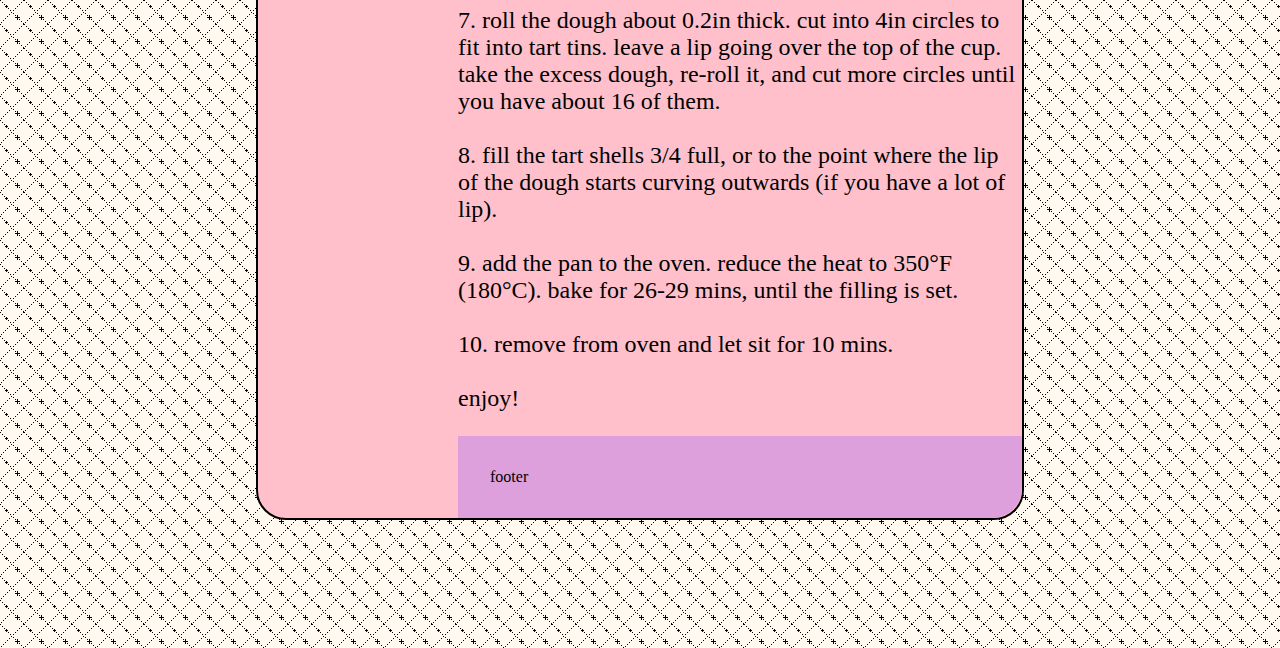
<file: hawaiian.html>
<!DOCTYPE html>
<html>
<head>
    <meta charset="UTF-8" />
    <title>global recipes</title>
    <link rel="stylesheet" href="style.css">
</head>
<body class="bodyHome">

    <div class="site">
        <nav></nav>
        <aside>
            <div class="img"><img></div>

            <ul class="navList">

                <li><a href="home.html">home</li>

                <li>
                    <a href="#">cuisines ↓</a>

                    <ul class="dropdown">
                        <li><a href="america.html">american</a></li>
                        <li><a href="british.html">british</a></li>
                        <li><a href="chinese.html">chinese</a></li>
                        <li><a href="filipino.html">filipino</a></li>
                        <li><a href="hawaiian.html">hawaiian</a></li>
                        <li><a href="indian.html">indian</a></li>
                        <li><a href="japanese.html">japanese</a></li>
                        <li><a href="korean.html">korean</a></li>
                        <li><a href="mediterranean.html">mediterranean</a></li>
                        <li><a href="spanish.html">spanish</a></li>
                        <li><a href="swedish.html">swedish</a></li>
                    </ul>
                </li>       
            </ul>

            <div class="img2"><img></div>
        </aside>
        
        <main class="cuisineType">

            <h1>hawaiian cuisine 🌺 </h1>





            <div class="wrapper">
                <button class="arrow prev"><svg xmlns="http://www.w3.org/2000/svg" height="24px" viewBox="0 -960 960 960" width="24px" fill="#1f1f1f"><path d="m142-480 294 294q15 15 14.5 35T435-116q-15 15-35 15t-35-15L57-423q-12-12-18-27t-6-30q0-15 6-30t18-27l308-308q15-15 35.5-14.5T436-844q15 15 15 35t-15 35L142-480Z"/></svg></button>
                <button class="arrow next"><svg xmlns="http://www.w3.org/2000/svg" height="24px" viewBox="0 -960 960 960" width="24px" fill="#1f1f1f"><path d="M579-480 285-774q-15-15-14.5-35.5T286-845q15-15 35.5-15t35.5 15l307 308q12 12 18 27t6 30q0 15-6 30t-18 27L356-115q-15 15-35 14.5T286-116q-15-15-15-35.5t15-35.5l293-293Z"/></svg></button>
                
                <div class="card-wrapper">

                    
                    <div class="card-item" data-name="p-1">
                        <img src="ASSETS/guavacake.jpg">
                        <div class="card-info">
                            <a href="#" class="card-title">guava cake</a>
                            <p class="cardDescription">guava cake frosted with a light cream and a guava glaze. sweet and tangy.</p>
                        </div>
                    </div>


                    <div class="card-item" data-name="p-2">
                        <img src="ASSETS/chantillycocopuffs.jpg">
                        <div class="card-info">
                            <a href="#" class="card-title">chantilly cream puffs</a>
                            <p class="cardDescription">inspired by liliha bakery's famous chantilly puffs. one of my favorites! </p>
                        </div>
                    </div>
                    <div class="card-item" data-name="p-3">
                        <img src="ASSETS/squidluau.jpg">
                        <div class="card-info">
                            <a href="#" class="card-title">squid luau</a>
                            <p class="cardDescription">a traditional hawaiian dish made of luau leaves, squid, and coconut milk.</p>
                        </div>
                    </div>

                    
                </div>
            </div>

            <div class="products-preview">

                <div class="preview active" data-target="p-1">
                    <svg class="fas fa-times" xmlns="http://www.w3.org/2000/svg" height="24px" viewBox="0 -960 960 960" width="24px" fill="#1f1f1f"><path d="m256-200-56-56 224-224-224-224 56-56 224 224 224-224 56 56-224 224 224 224-56 56-224-224-224 224Z"/></svg>
                    
                    <div class="column1">
                        <img src="ASSETS/guavacake.jpg">
                        <p class="ingredients"><b>ingredient list:</b><br> 
                            - 1 strawberry cake mix<br>
                            - 1 1/3 cups guava nectar or juice<br>
                            - 3 eggs<br>
                            - 1/3 cup coconut oil<br><br>

                            <b>cream cheese layer</b><br>
                            - 8 oz cream cheese, <i>softened</i><br>
                            - 1/3 cup sugar<br>
                            - 1 tsp vanilla extract<br>
                            - 8 oz cool whip, <i>thawed</i><br><br>

                            <b>guava topping:</b><br>
                            - 2 cups guava nectar or juice<br>
                            - 1/2 cup sugar<br>
                            - 1/4 cup cornstarch<br>
                            - 3 tbsp water<br>



                    </p>
                    </div>

                    <div class=column2>
                        <h3>recipe:</h3>
                        <p class="instructions">
                            1. in a bowl, mix the cake mix, 1 1/3 cup guava juice/nectar, eggs, and coconut oil until combined. pour batter in a 9x13in glass baking dish according to cake mix directions. remove from oven and let cool.<br><br>
                            2. in a bowl, beat cream cheese with a hand mixer until fluffy. add the 1/3 cup sugar and vanilla, mixing well. slowly fold in the cool whip and refrigerate until ready to use.<br><br>
                            3. in a medium saucepan, bring the 2 cups guava juice and 1/2 cup sugar to a boil. make a slurry out of the cornstarch and a small amount of water. remove the guava juice from the heat, stirring in the cornstarch mixture.<br><br>
                            4. add the guava cornstarch mixture back over the heat, bringing it to a boil for another minute. cool in the fridge.
                            5. return back to the cake. spread the cream cheese mixture over it evenly. glaze the top of the cake with the guava gel. let rest in fridge until ready to cool.<br><br>

                            enjoy!

                        </p>
                    </div>
                </div>

                <div class="preview active" data-target="p-2">
                    <svg class="fas fa-times" xmlns="http://www.w3.org/2000/svg" height="24px" viewBox="0 -960 960 960" width="24px" fill="#1f1f1f"><path d="m256-200-56-56 224-224-224-224 56-56 224 224 224-224 56 56-224 224 224 224-56 56-224-224-224 224Z"/></svg>
                    
                    <div class="column1">
                        <img src="ASSETS/chantillycocopuffs.jpg">
                        <p class="ingredients"><b>ingredient list:</b><br><br>
                            <b>puff pastry:</b><br>
                            - 1/2 cup unsalted butter<br>
                            - 1 cup water<br>
                            - 1 tsp sugar<br>
                            - 1/2 tsp salt<br>
                            - 1 cup flour<br>
                            - 4 eggs<br><br>

                            <b>chantilly frosting:</b><br>
                            - 1/2 cup unsalted butter<br>
                            - 12 oz evaporated milk<br>
                            - 1 cup sugar<br>
                            - 2 tsp vanilla<br>
                            - 2 eggs<br>
                            - 2 egg yolks<br>
                            - 2 tbsp cornstarch<br>
                            - toasted macadamia nuts<br><br>

                            <b>chocolate filling:</b><br>
                            - 4 egg yolks<br>
                            - 1/3 cup sugar<br>
                            - 1/3 cup cornstarch<br>
                            - 2 cups milk<br>
                            - 2/3 cups semisweet chocolate, <i>chopped</i><br>
                            - 1 tbsp unsalted butter
                            
                        </p>
                    </div>

                    <div class=column2>
                        <h3>recipe:</h3>
                        <p class="instructions">
                            <b>puff pastry:</b><br> 
                            1. melt the butter. add into a bowl with the water, sugar, and salt. mix.<br><br>
                            2. add flour, mixing until the dough comes off the sides of the bowl, and a thin film appears at the bottom.<br><br>
                            3. take the dough out, and let it cool completely.<br><br>
                            4. mix in the eggs one at a time. transfer to a pastry bag with a wide tip.<br><br>
                            5. pipe the dough into 1 1/2in circles on a baking sheet lined with parchment paper.<br><br>
                            6. wet your finger with water to flatten the peaks at the top of the pastry.<br><br>
                            7. bake at 375°F (190°C) for 25-30mins.
                        </p>
                    </div>
                </div>

                <div class="preview active" data-target="p-3">
                    <svg class="fas fa-times" xmlns="http://www.w3.org/2000/svg" height="24px" viewBox="0 -960 960 960" width="24px" fill="#1f1f1f"><path d="m256-200-56-56 224-224-224-224 56-56 224 224 224-224 56 56-224 224 224 224-56 56-224-224-224 224Z"/></svg>
                    
                    <div class="column1">
                        <img src="ASSETS/squidluau.jpg">
                        <p class="ingredients"><b>ingredient list:</b><br>
                        - 2 cups all-purpose flour<br>
                        - 1/8 tsp salt <br>
                        - 12 tbsp unsalted butter, <i>slightly softened</i>
                        - 2 tbsp cold water<br>
                        - 1/2 cup granulated sugar<br>
                        - 1 cup hot water<br>
                        - 1/2 cup evaportated milk<br>
                        - 3 eggs<br>
                        - 1 tsp vanilla extract<br>

                        </p>
                    </div>

                    <div class=column2>
                        <h3>recipe:</h3>
                        <p class="instructions">
                            <b>dough:</b><br>
                            1. combine flour and salt in a bowl. 
                            2. cut butter into small cubes, adding it to the bowl. break up the butter with your fingers. it should have a coarse crumb texture, with small chunks of butter.<br><br>
                            3. add in the water, bringing the dough together with your hands. add up to 3 more teaspoons of water if necessary. the dough should be scraggly and dry once done. wrap the dough tightly in plastic wrap, and chill for 20 minutes (this is necessary so that the flour absorbs mositure!).<br><br>
                            4. after chilling, roll the dough into a 6x15in rectangle on a floured surface. fold the top third of the dough down to the center, then the bottom third up and over that. give the dough a quarter turn, and roll out again into a 6x15in rectangle. fold the same way as before, cover, and chill for another hour.<br><br>
                            
                            <b>filling:</b><br>
                            5. make the filling while waiting. in a bowl, dissolve the sugar into 1 the hot water, and allow the mixture to cool to room temp. in a seperate bowl, whisk the evaporated milk, eggs, and vanilla together. add the milk mixture into the sugar water, whisking it thoroughly. strain this mixture through a fine meshed strainer, into a large measuring cup. there should be about 2 to 2 1/4 cups of custard.<br><br>

                            <b>bake:</b><br>
                            6. preheat oven to 375°F (190°C). position an oven rack to the lower third of the oven.<br><br>
                            7. roll the dough about 0.2in thick. cut into 4in circles to fit into tart tins. leave a lip going over the top of the cup. take the excess dough, re-roll it, and cut more circles until you have about 16 of them.<br><br>
                            8. fill the tart shells 3/4 full, or to the point where the lip of the dough starts curving outwards (if you have a lot of lip).<br><br>
                            9. add the pan to the oven. reduce the heat to 350°F (180°C). bake for 26-29 mins, until the filling is set.<br><br>
                            10. remove from oven and let sit for 10 mins.<br><br>
                            enjoy!
                        </p>
                    </div>
                </div>



            </div>



        </main>
        <footer>footer</footer>
    </div>

    <script src="script.js"></script>

</body>
</html>
</file>
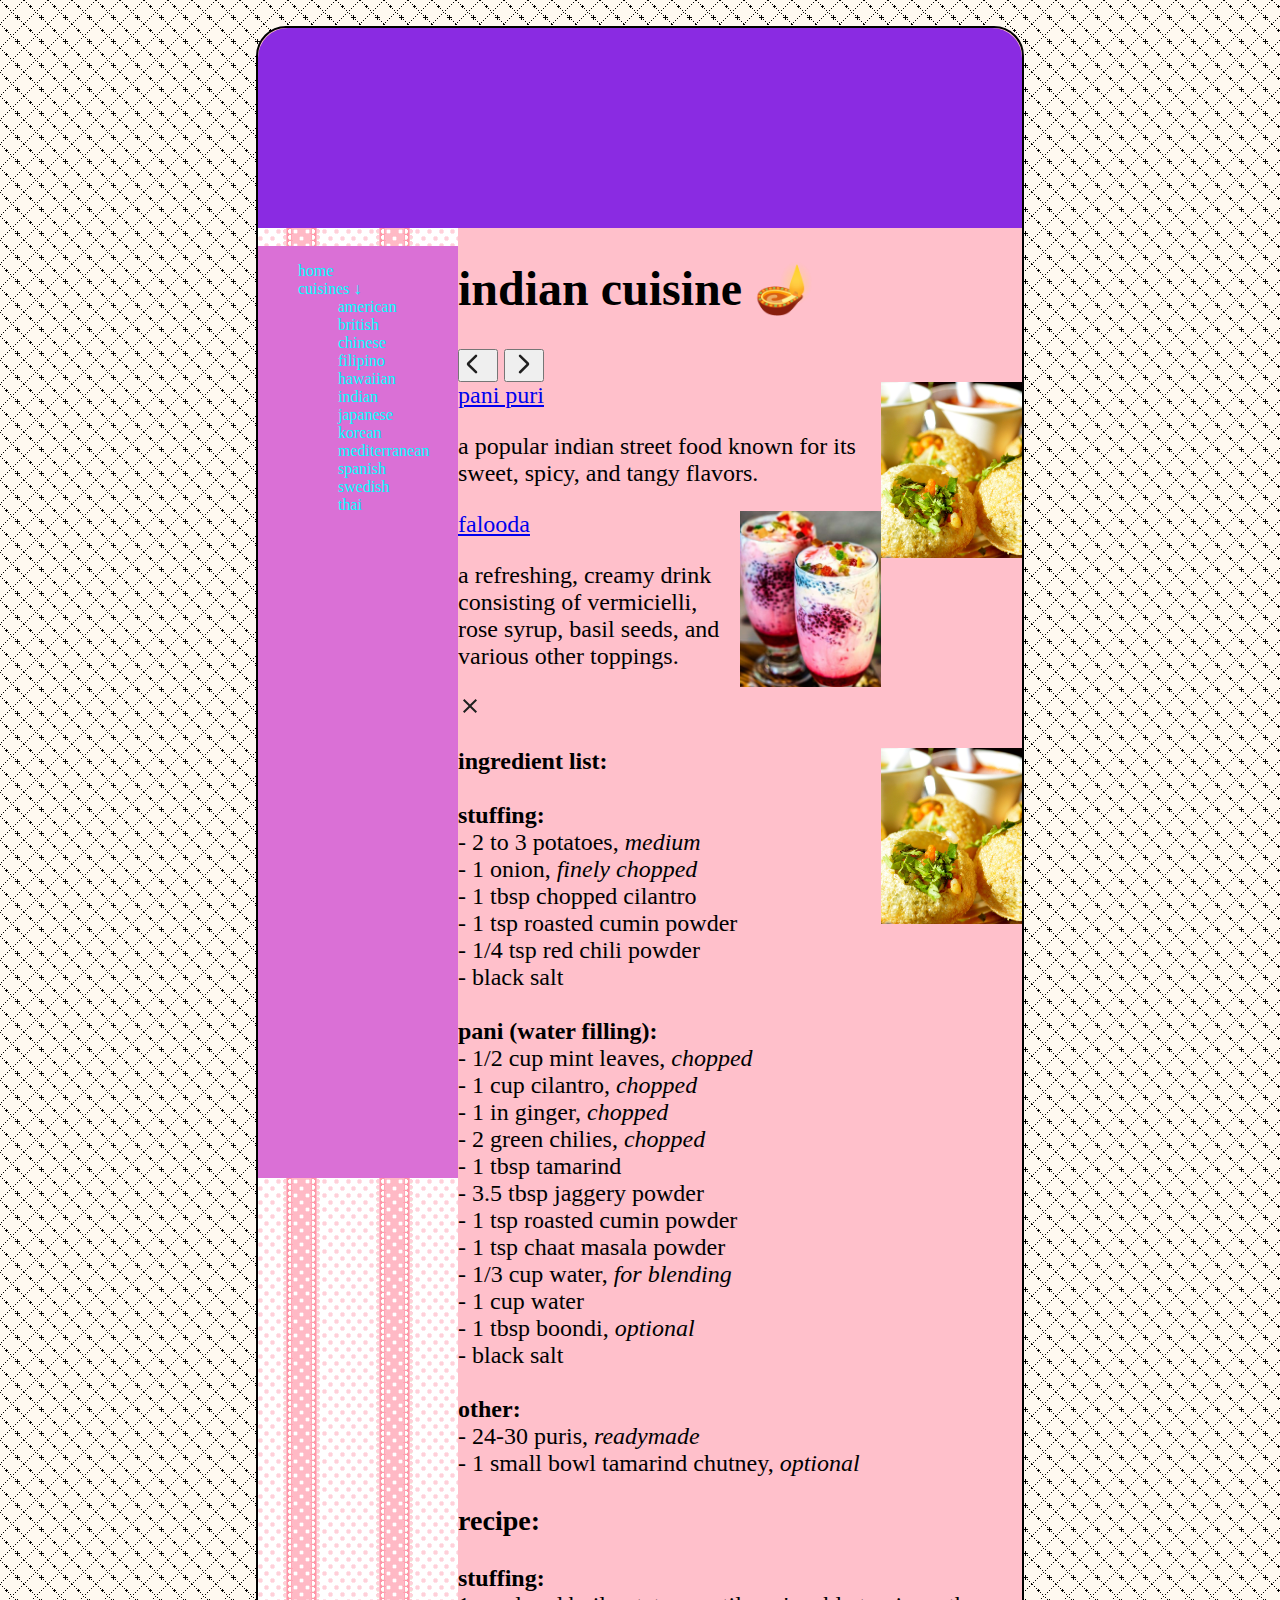
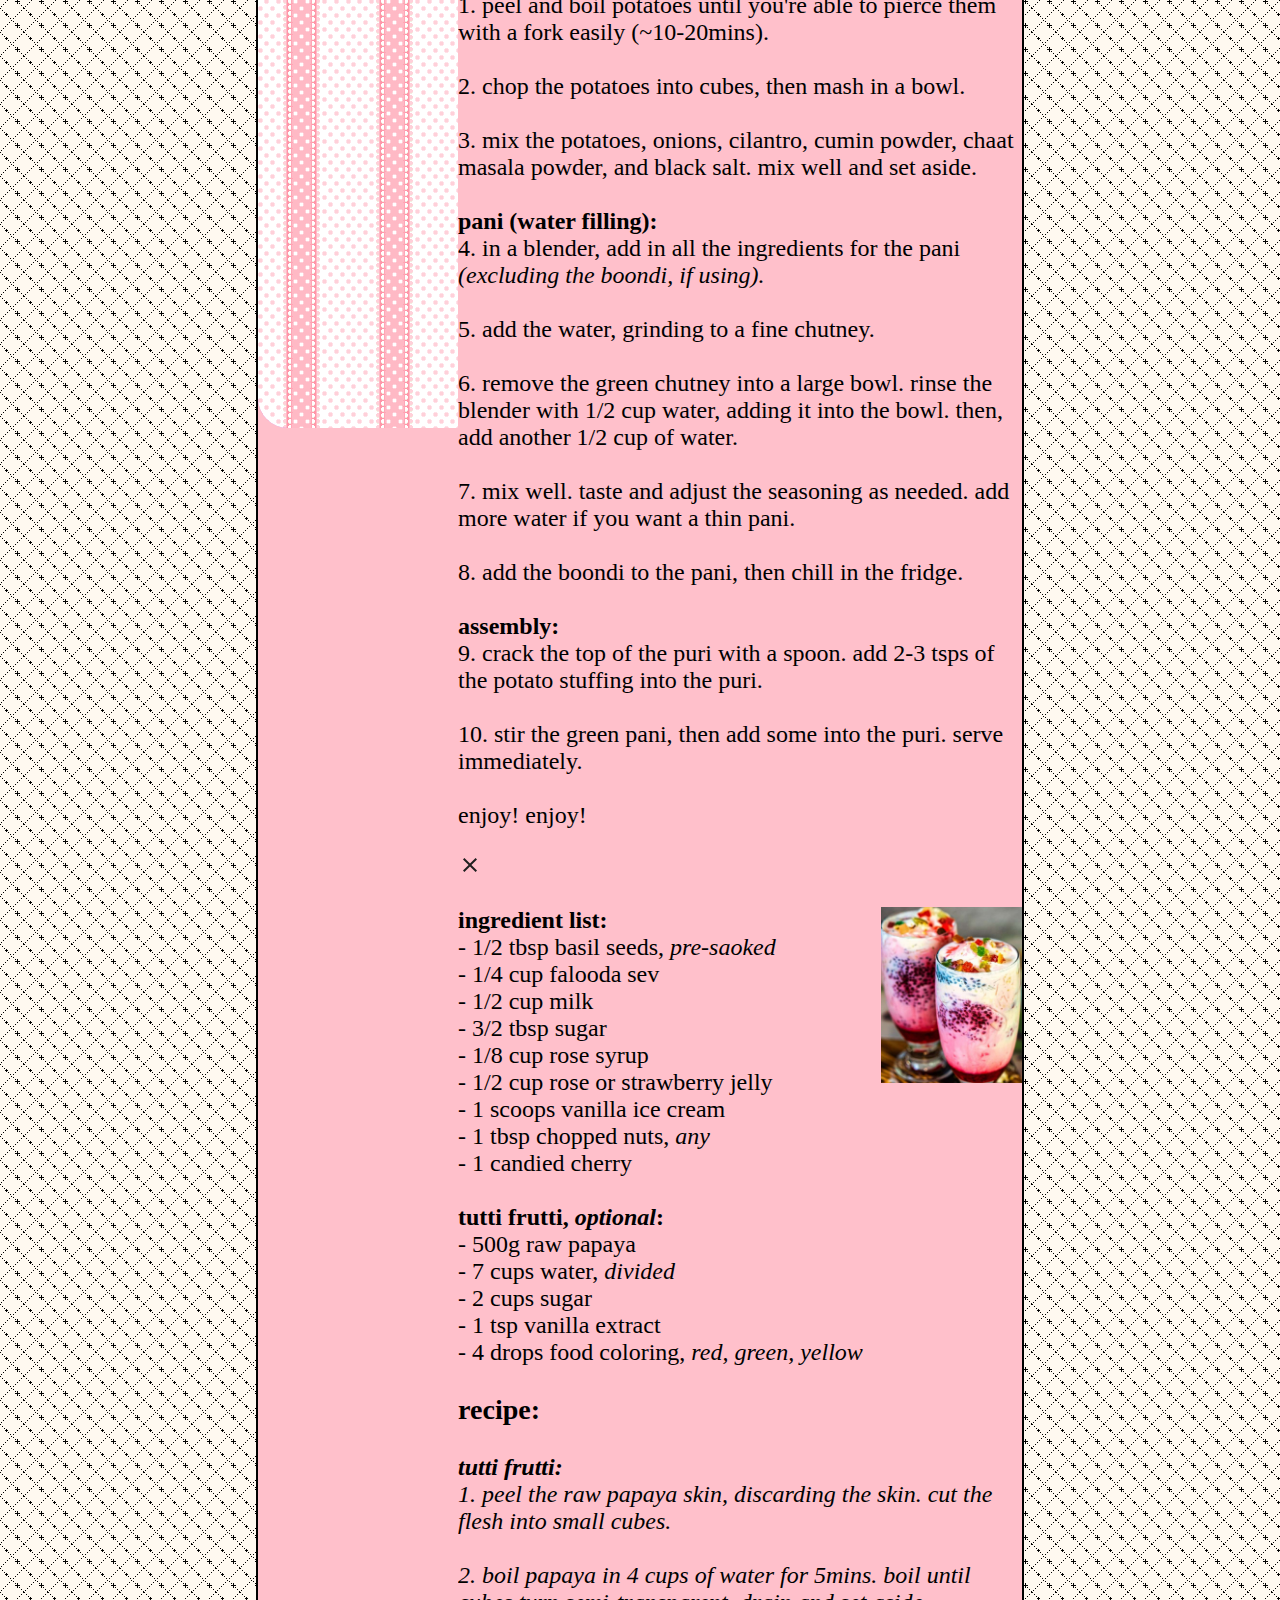
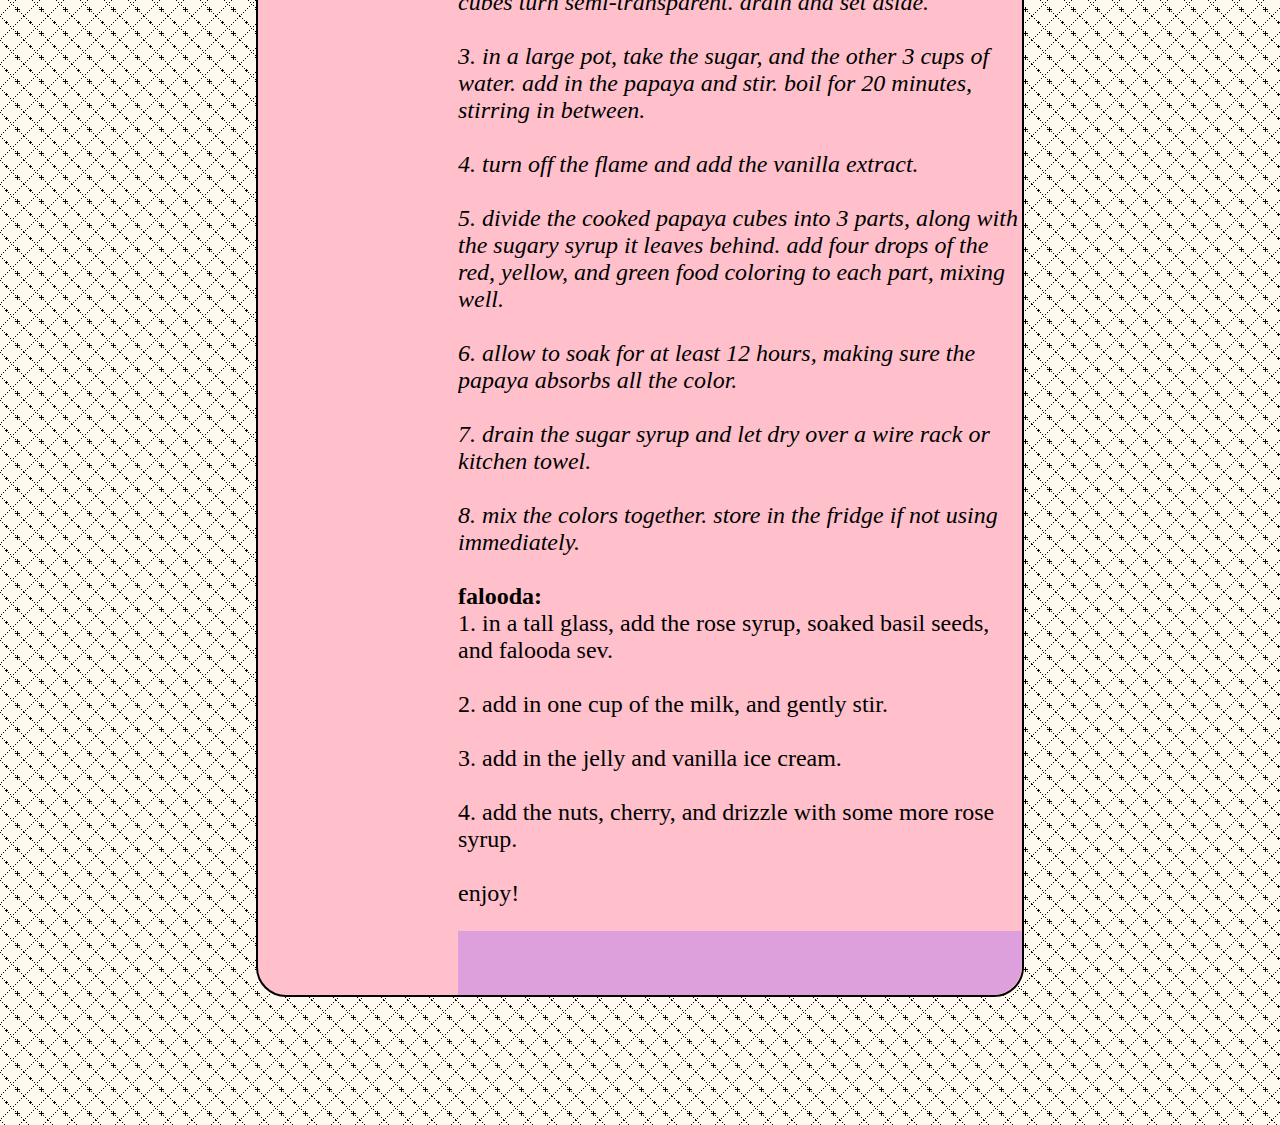
<file: indian.html>
<!DOCTYPE html>
<html>
<head>
    <meta charset="UTF-8" />
    <title>global recipes</title>
    <link rel="stylesheet" href="style.css">
</head>
<body class="bodyHome">

    <div class="site">
        <nav></nav>
        <aside>
            <div class="img"><img></div>

            <ul class="navList">

                <li><a href="home.html">home</li>

                <li>
                    <a href="#">cuisines ↓</a>

                    <ul class="dropdown">
                        <li><a href="america.html">american</a></li>
                        <li><a href="british.html">british</a></li>
                        <li><a href="chinese.html">chinese</a></li>
                        <li><a href="filipino.html">filipino</a></li>
                        <li><a href="hawaiian.html">hawaiian</a></li>
                        <li><a href="indian.html">indian</a></li>
                        <li><a href="japanese.html">japanese</a></li>
                        <li><a href="korean.html">korean</a></li>
                        <li><a href="mediterranean.html">mediterranean</a></li>
                        <li><a href="spanish.html">spanish</a></li>
                        <li><a href="swedish.html">swedish</a></li>
                        <li><a href="thai.html">thai</a></li>
                    </ul>
                </li>       
            </ul>

            <div class="img2"><img></div>
        </aside>
        
        <main class="cuisineType">

            <h1>indian cuisine 🪔 </h1>





            <div class="wrapper">
                <button class="arrow prev"><svg xmlns="http://www.w3.org/2000/svg" height="24px" viewBox="0 -960 960 960" width="24px" fill="#1f1f1f"><path d="m142-480 294 294q15 15 14.5 35T435-116q-15 15-35 15t-35-15L57-423q-12-12-18-27t-6-30q0-15 6-30t18-27l308-308q15-15 35.5-14.5T436-844q15 15 15 35t-15 35L142-480Z"/></svg></button>
                <button class="arrow next"><svg xmlns="http://www.w3.org/2000/svg" height="24px" viewBox="0 -960 960 960" width="24px" fill="#1f1f1f"><path d="M579-480 285-774q-15-15-14.5-35.5T286-845q15-15 35.5-15t35.5 15l307 308q12 12 18 27t6 30q0 15-6 30t-18 27L356-115q-15 15-35 14.5T286-116q-15-15-15-35.5t15-35.5l293-293Z"/></svg></button>
                
                <div class="card-wrapper">

                    
                    <div class="card-item" data-name="p-1">
                        <img src="ASSETS/panipuri.jpg">
                        <div class="card-info">
                            <a href="#" class="card-title">pani puri</a>
                            <p class="cardDescription">a popular indian street food known for its sweet, spicy, and tangy flavors. </p>
                        </div>
                    </div>


                    <div class="card-item" data-name="p-2">
                        <img src="ASSETS/falooda.jpg">
                        <div class="card-info">
                            <a href="#" class="card-title">falooda</a>
                            <p class="cardDescription">a refreshing, creamy drink consisting of vermicielli, rose syrup, basil seeds, and various other toppings.</p>
                        </div>
                    </div>
                   

                    
                </div>
            </div>

            <div class="products-preview">

                <div class="preview active" data-target="p-1">
                    <svg class="fas fa-times" xmlns="http://www.w3.org/2000/svg" height="24px" viewBox="0 -960 960 960" width="24px" fill="#1f1f1f"><path d="m256-200-56-56 224-224-224-224 56-56 224 224 224-224 56 56-224 224 224 224-56 56-224-224-224 224Z"/></svg>
                    
                    <div class="column1">
                        <img src="ASSETS/panipuri.jpg">
                        <p class="ingredients"><b>ingredient list:</b><br><br>
                            
                            <b>stuffing:</b><br>
                            - 2 to 3 potatoes, <i>medium</i><br>
                            - 1 onion, <i>finely chopped</i><br>
                            - 1 tbsp chopped cilantro<br>
                            - 1 tsp roasted cumin powder<br>
                            - 1/4 tsp red chili powder<br>
                            - black salt<br><br>

                            <b>pani (water filling):</b><br>
                            - 1/2 cup mint leaves, <i>chopped</i><br>
                            - 1 cup cilantro, <i>chopped</i><br>
                            - 1 in ginger, <i>chopped</i><br>
                            - 2 green chilies, <i>chopped</i><br>
                            - 1 tbsp tamarind<br>
                            - 3.5 tbsp jaggery powder<br>
                            - 1 tsp roasted cumin powder<br>
                            - 1 tsp chaat masala powder<br>
                            - 1/3 cup water, <i>for blending</i><br>
                            - 1 cup water<br>
                            - 1 tbsp boondi, <i>optional</i><br>
                            - black salt<br><br>

                            <b>other:</b><br>
                            - 24-30 puris, <i>readymade</i><br>
                            - 1 small bowl tamarind chutney, <i>optional</i>

                        </p>
                    </div>

                    <div class=column2>
                        <h3>recipe:</h3>
                        <p class="instructions">
                            <b>stuffing:</b><br>
                            1. peel and boil potatoes until you're able to pierce them with a fork easily (~10-20mins).<br><br>
                            2. chop the potatoes into cubes, then mash in a bowl.<br><br>
                            3. mix the potatoes, onions, cilantro, cumin powder, chaat masala powder, and black salt. mix well and set aside.<br><br>

                            <b>pani (water filling):</b><br>
                            4. in a blender, add in all the ingredients for the pani <i>(excluding the boondi, if using).</i><br><br>
                            5. add the water, grinding to a fine chutney.<br><br>
                            6. remove the green chutney into a large bowl. rinse the blender with 1/2 cup water, adding it into the bowl. then, add another 1/2 cup of water.<br><br>
                            7. mix well. taste and adjust the seasoning as needed. add more water if you want a thin pani.<br><br>
                            8. add the boondi to the pani, then chill in the fridge.<br><br>

                            <b>assembly:</b><br>
                            9. crack the top of the puri with a spoon. add 2-3 tsps of the potato stuffing into the puri.<br><br>
                            10. stir the green pani, then add some into the puri. serve immediately.<br><br>
                            enjoy!

                            enjoy!

                        </p>
                    </div>
                </div>

                <div class="preview active" data-target="p-2">
                    <svg class="fas fa-times" xmlns="http://www.w3.org/2000/svg" height="24px" viewBox="0 -960 960 960" width="24px" fill="#1f1f1f"><path d="m256-200-56-56 224-224-224-224 56-56 224 224 224-224 56 56-224 224 224 224-56 56-224-224-224 224Z"/></svg>
                    
                    <div class="column1">
                        <img src="ASSETS/falooda.jpg">
                        <p class="ingredients"><b>ingredient list:</b><br>
                            - 1/2 tbsp basil seeds, <i>pre-saoked</i><br>
                            - 1/4 cup falooda sev<br>
                            - 1/2 cup milk<br>
                            - 3/2 tbsp sugar<br>
                            - 1/8 cup rose syrup<br>
                            - 1/2 cup rose or strawberry jelly<br>
                            - 1 scoops vanilla ice cream<br>
                            - 1 tbsp chopped nuts, <i>any</i><br>
                            - 1 candied cherry<br><br>
                            
                            <b>tutti frutti, <i>optional</i>:</b><br>
                            - 500g raw papaya<br>
                            - 7 cups water, <i>divided</i><br>
                            - 2 cups sugar<br>
                            - 1 tsp vanilla extract<br>
                            - 4 drops food coloring, <i>red, green, yellow</i><br>

                        </p>
                    </div>

                    <div class=column2>
                        <h3>recipe:</h3>
                        <p class="instructions">
                            <i><b>tutti frutti:</b><br>
                            1. peel the raw papaya skin, discarding the skin. cut the flesh into small cubes.<br><br>
                            2. boil papaya in 4 cups of water for 5mins. boil until cubes turn semi-transparent. drain and set aside.<br><br>
                            3. in a large pot, take the sugar, and the other 3 cups of water. add in the papaya and stir. boil for 20 minutes, stirring in between.<br><br>
                            4. turn off the flame and add the vanilla extract.<br><br>
                            5. divide the cooked papaya cubes into 3 parts, along with the sugary syrup it leaves behind. add four drops of the red, yellow, and green food coloring to each part, mixing well.<br><br>
                            6. allow to soak for at least 12 hours, making sure the papaya absorbs all the color.<br><br>
                            7. drain the sugar syrup and let dry over a wire rack or kitchen towel.<br><br>
                            8. mix the colors together. store in the fridge if not using immediately.<br><br>
                                </i>
                                
                            <b>falooda:</b><br>
                            1. in a tall glass, add the rose syrup, soaked basil seeds, and falooda sev.<br><br>
                            2. add in one cup of the milk, and gently stir.<br><br>
                            3. add in the jelly and vanilla ice cream.<br><br>
                            4. add the nuts, cherry, and drizzle with some more rose syrup.<br><br>
                            enjoy!
                        </p>
                    </div>
                </div>

                



            </div>



        </main>
        <footer></footer>
    </div>

    <script src="script.js"></script>

</body>
</html>
</file>
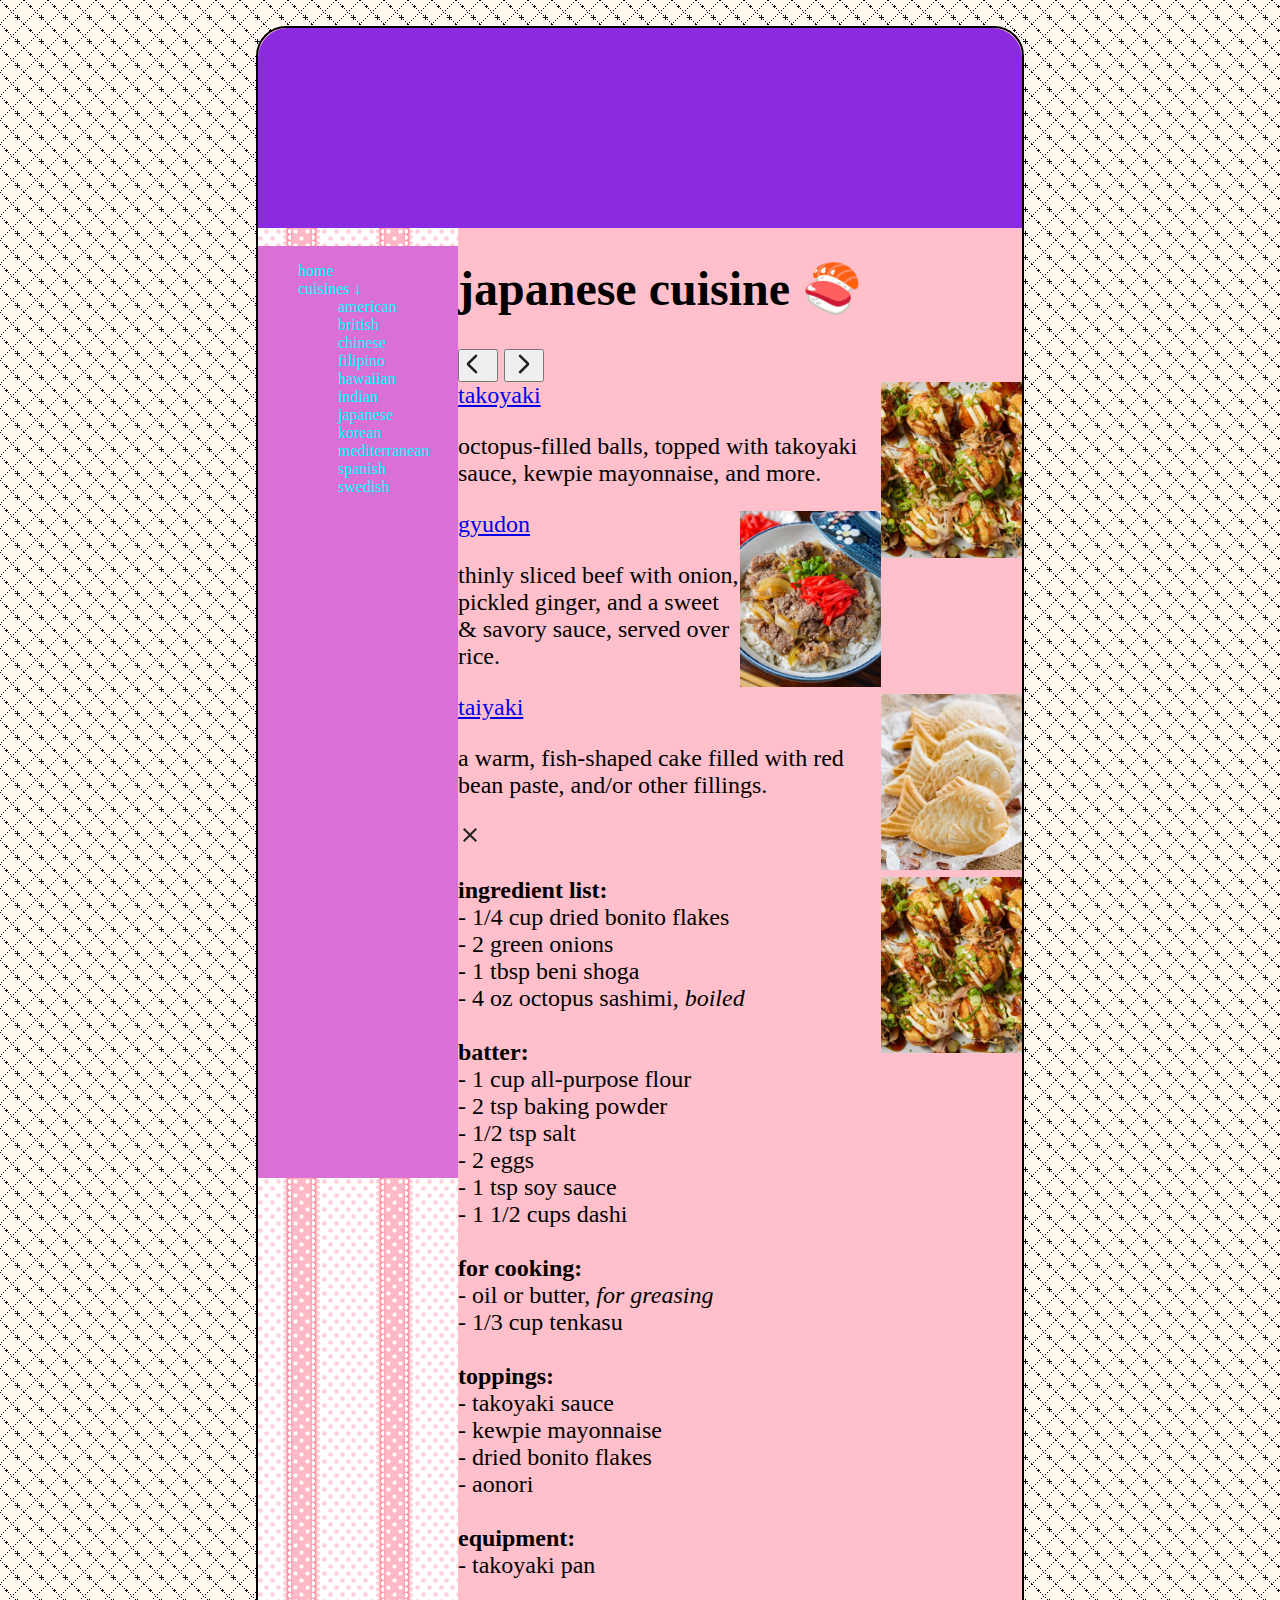
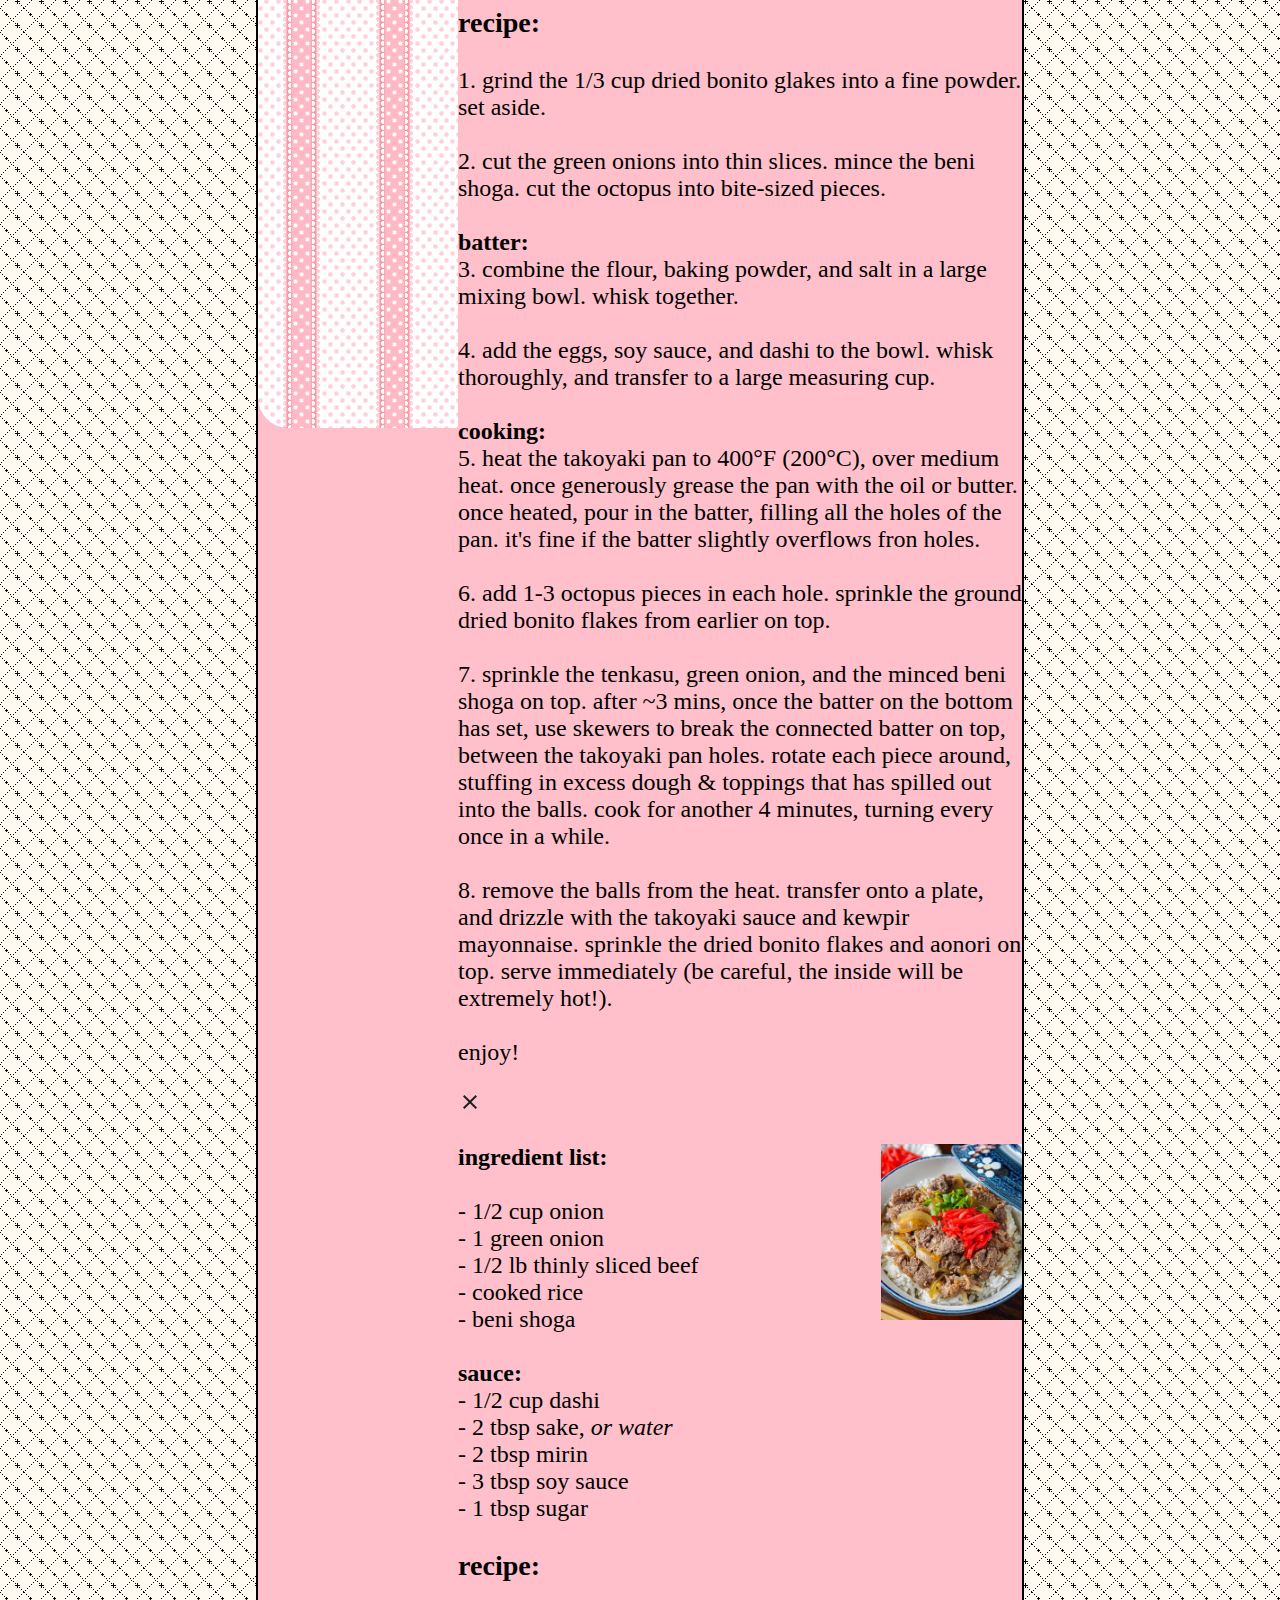
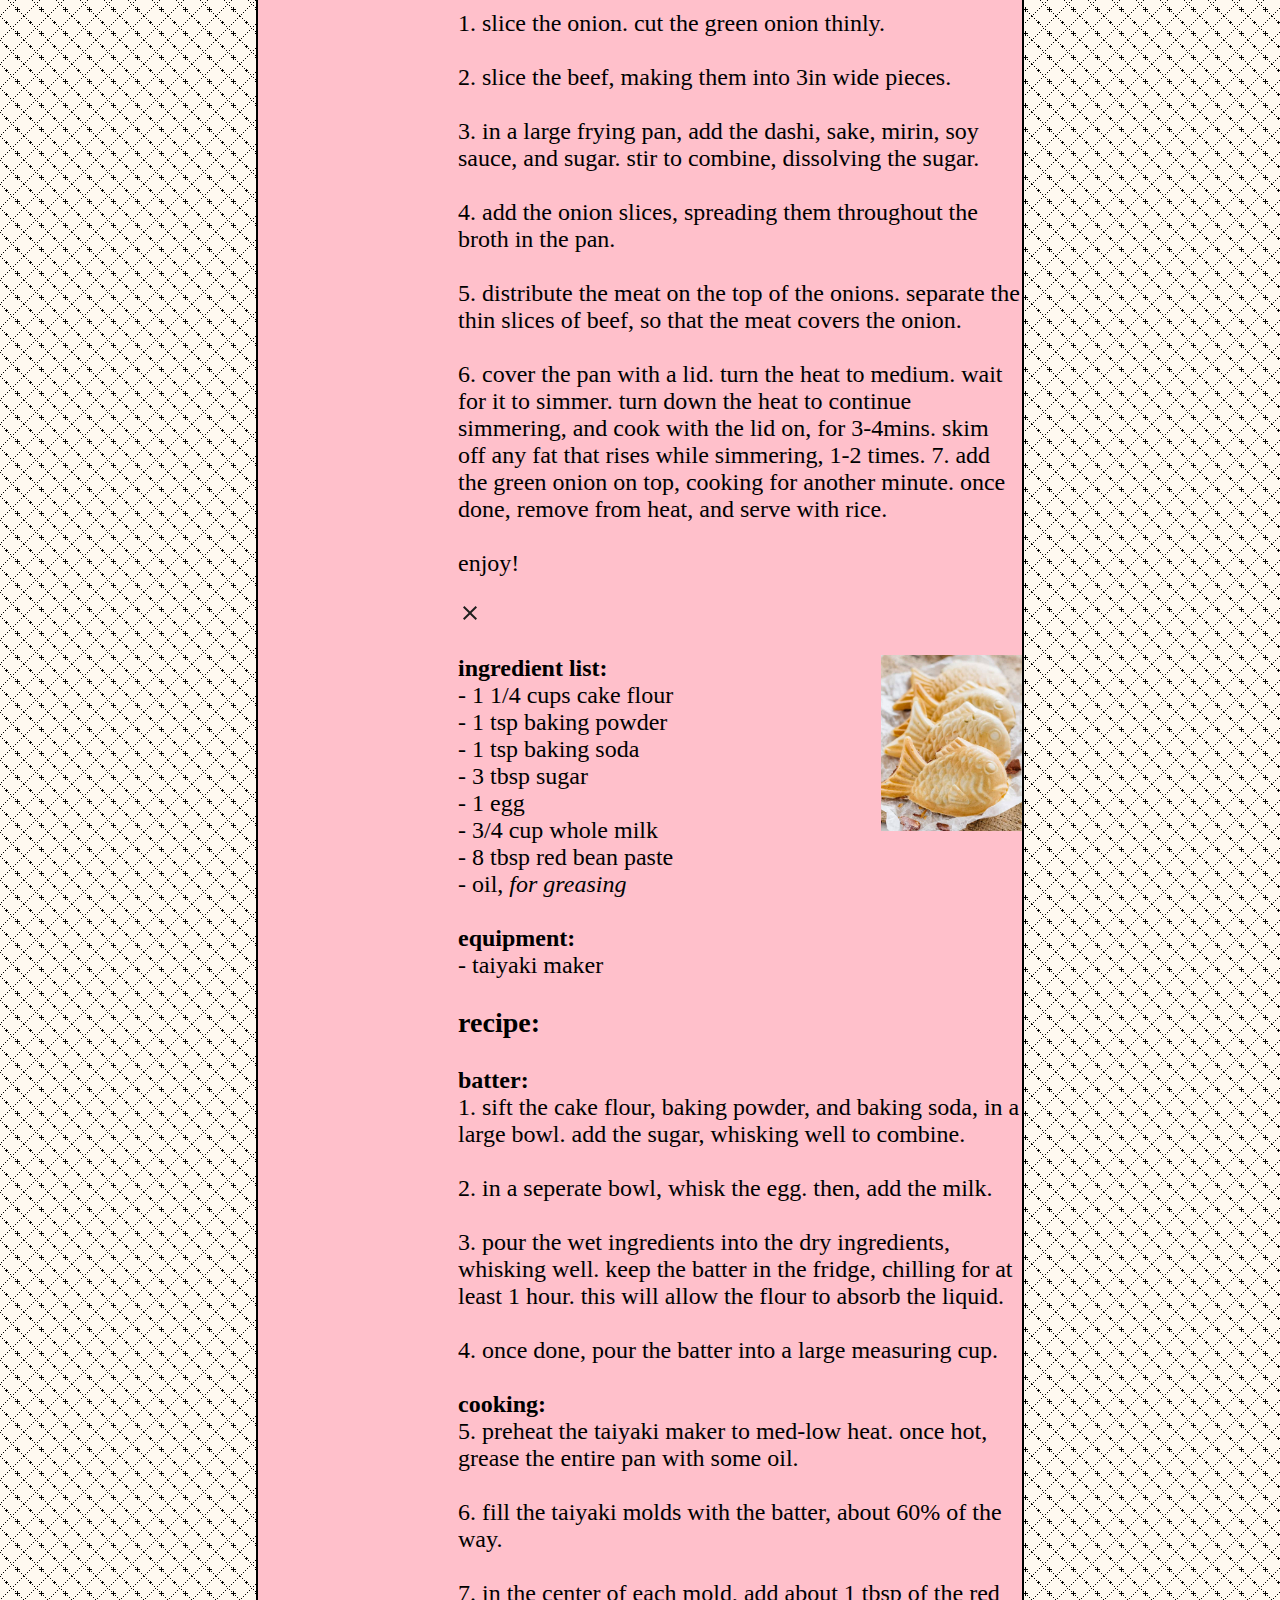
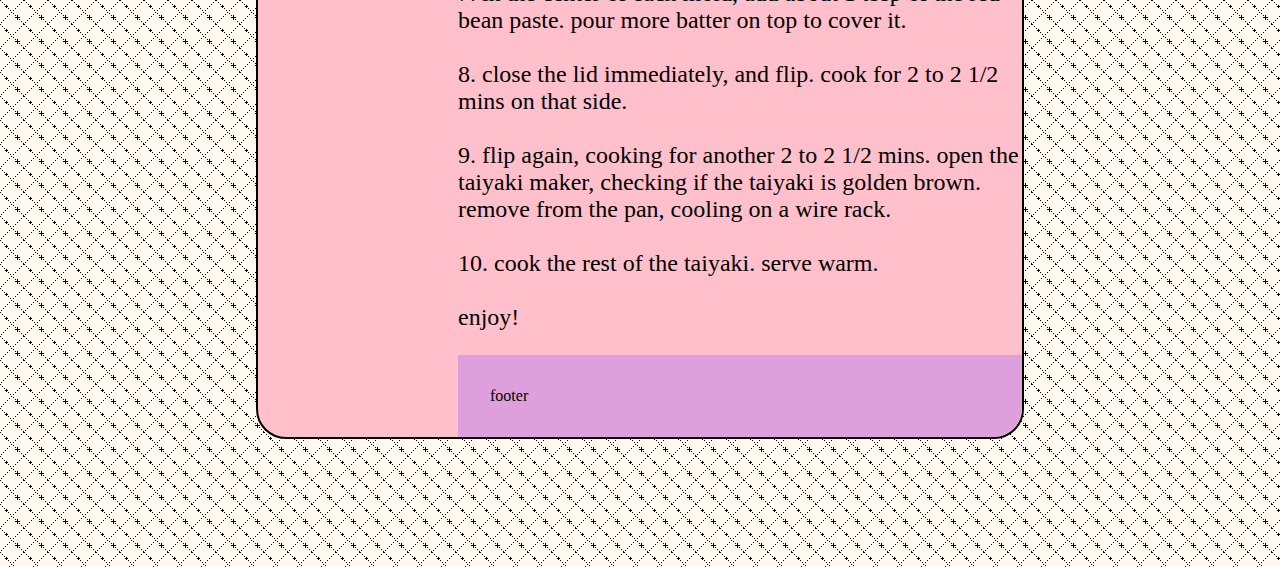
<file: japanese.html>
<!DOCTYPE html>
<html>
<head>
    <meta charset="UTF-8" />
    <title>global recipes</title>
    <link rel="stylesheet" href="style.css">
</head>
<body class="bodyHome">

    <div class="site">
        <nav></nav>
        <aside>
            <div class="img"><img></div>

            <ul class="navList">

                <li><a href="home.html">home</li>

                <li>
                    <a href="#">cuisines ↓</a>

                    <ul class="dropdown">
                        <li><a href="america.html">american</a></li>
                        <li><a href="british.html">british</a></li>
                        <li><a href="chinese.html">chinese</a></li>
                        <li><a href="filipino.html">filipino</a></li>
                        <li><a href="hawaiian.html">hawaiian</a></li>
                        <li><a href="indian.html">indian</a></li>
                        <li><a href="japanese.html">japanese</a></li>
                        <li><a href="korean.html">korean</a></li>
                        <li><a href="mediterranean.html">mediterranean</a></li>
                        <li><a href="spanish.html">spanish</a></li>
                        <li><a href="swedish.html">swedish</a></li>
                    </ul>
                </li>       
            </ul>

            <div class="img2"><img></div>
        </aside>
        
        <main class="cuisineType">

            <h1>japanese cuisine 🍣 </h1>





            <div class="wrapper">
                <button class="arrow prev"><svg xmlns="http://www.w3.org/2000/svg" height="24px" viewBox="0 -960 960 960" width="24px" fill="#1f1f1f"><path d="m142-480 294 294q15 15 14.5 35T435-116q-15 15-35 15t-35-15L57-423q-12-12-18-27t-6-30q0-15 6-30t18-27l308-308q15-15 35.5-14.5T436-844q15 15 15 35t-15 35L142-480Z"/></svg></button>
                <button class="arrow next"><svg xmlns="http://www.w3.org/2000/svg" height="24px" viewBox="0 -960 960 960" width="24px" fill="#1f1f1f"><path d="M579-480 285-774q-15-15-14.5-35.5T286-845q15-15 35.5-15t35.5 15l307 308q12 12 18 27t6 30q0 15-6 30t-18 27L356-115q-15 15-35 14.5T286-116q-15-15-15-35.5t15-35.5l293-293Z"/></svg></button>
                
                <div class="card-wrapper">

                    
                    <div class="card-item" data-name="p-1">
                        <img src="ASSETS/takoyaki.jpg">
                        <div class="card-info">
                            <a href="#" class="card-title">takoyaki</a>
                            <p class="cardDescription">octopus-filled balls, topped with takoyaki sauce, kewpie mayonnaise, and more.</p>
                        </div>
                    </div>


                    <div class="card-item" data-name="p-2">
                        <img src="ASSETS/gyudon.jpg">
                        <div class="card-info">
                            <a href="#" class="card-title">gyudon</a>
                            <p class="cardDescription">thinly sliced beef with onion, pickled ginger, and a sweet & savory sauce, served over rice.</p>
                        </div>
                    </div>
                    <div class="card-item" data-name="p-3">
                        <img src="ASSETS/taiyaki.jpg">
                        <div class="card-info">
                            <a href="#" class="card-title">taiyaki</a>
                            <p class="cardDescription">a warm, fish-shaped cake filled with red bean paste, and/or other fillings.</p>
                        </div>
                    </div>

                    
                </div>
            </div>

            <div class="products-preview">

                <div class="preview active" data-target="p-1">
                    <svg class="fas fa-times" xmlns="http://www.w3.org/2000/svg" height="24px" viewBox="0 -960 960 960" width="24px" fill="#1f1f1f"><path d="m256-200-56-56 224-224-224-224 56-56 224 224 224-224 56 56-224 224 224 224-56 56-224-224-224 224Z"/></svg>
                    
                    <div class="column1">
                        <img src="ASSETS/takoyaki.jpg">
                        <p class="ingredients"><b>ingredient list:</b><br> 
                            - 1/4 cup dried bonito flakes<br>
                            - 2 green onions<br>
                            - 1 tbsp beni shoga<br>
                            - 4 oz octopus sashimi, <i>boiled</i><br><br>

                            <b>batter:</b><br>
                            - 1 cup all-purpose flour<br>
                            - 2 tsp baking powder<br>
                            - 1/2 tsp salt<br>
                            - 2 eggs<br>
                            - 1 tsp soy sauce<br>
                            - 1 1/2 cups dashi<br><br>

                            <b>for cooking:</b><br>
                            - oil or butter, <i>for greasing</i><br>
                            - 1/3 cup tenkasu<br><br>

                            <b>toppings:</b><br>
                            - takoyaki sauce<br>
                            - kewpie mayonnaise<br>
                            - dried bonito flakes<br>
                            - aonori<br><br>

                            <b>equipment:</b><br>
                            - takoyaki pan



                    </p>
                    </div>

                    <div class=column2>
                        <h3>recipe:</h3>
                        <p class="instructions">
                            1. grind the 1/3 cup dried bonito glakes into a fine powder. set aside.<br><br>
                            2. cut the green onions into thin slices. mince the beni shoga. cut the octopus into bite-sized pieces.<br><br>
                            
                            <b>batter:</b><br>
                            3. combine the flour, baking powder, and salt in a large mixing bowl. whisk together.<br><br>
                            4. add the eggs, soy sauce, and dashi to the bowl. whisk thoroughly, and transfer to a large measuring cup.<br><br>
                            
                            <b>cooking:</b><br>
                            5. heat the takoyaki pan to 400°F (200°C), over medium heat. once generously grease the pan with the oil or butter. once heated, pour in the batter, filling all the holes of the pan. it's fine if the batter slightly overflows fron holes.<br><br>
                            6. add 1-3 octopus pieces in each hole. sprinkle the ground dried bonito flakes from earlier on top.<br><br>
                            7. sprinkle the tenkasu, green onion, and the minced beni shoga on top. after ~3 mins, once the batter on the bottom has set, use skewers to break the connected batter on top, between the takoyaki pan holes. rotate each piece around, stuffing in excess dough & toppings that has spilled out into the balls. cook for another 4 minutes, turning every once in a while.<br><br>
                            8. remove the balls from the heat. transfer onto a plate, and drizzle with the takoyaki sauce and kewpir mayonnaise. sprinkle the dried bonito flakes and aonori on top. serve immediately (be careful, the inside will be extremely hot!).<br><br>

                            enjoy!

                        </p>
                    </div>
                </div>

                <div class="preview active" data-target="p-2">
                    <svg class="fas fa-times" xmlns="http://www.w3.org/2000/svg" height="24px" viewBox="0 -960 960 960" width="24px" fill="#1f1f1f"><path d="m256-200-56-56 224-224-224-224 56-56 224 224 224-224 56 56-224 224 224 224-56 56-224-224-224 224Z"/></svg>
                    
                    <div class="column1">
                        <img src="ASSETS/gyudon.jpg">
                        <p class="ingredients"><b>ingredient list:</b><br><br>
                            - 1/2 cup onion<br>
                            - 1 green onion<br>
                            - 1/2 lb thinly sliced beef<br>
                            - cooked rice<br>
                            - beni shoga<br><br>

                            <b>sauce:</b><br>
                            - 1/2 cup dashi<br>
                            - 2 tbsp sake, <i>or water</i><br>
                            - 2 tbsp mirin<br>
                            - 3 tbsp soy sauce<br>
                            - 1 tbsp sugar
                            
                        </p>
                    </div>

                    <div class=column2>
                        <h3>recipe:</h3>
                        <p class="instructions">
                            1. slice the onion. cut the green onion thinly.<br><br>
                            2. slice the beef, making them into 3in wide pieces.<br><br>
                            3. in a large frying pan, add the dashi, sake, mirin, soy sauce, and sugar. stir to combine, dissolving the sugar.<br><br>
                            4. add the onion slices, spreading them throughout the broth in the pan.<br><br>
                            5. distribute the meat on the top of the onions. separate the thin slices of beef, so that the meat covers the onion.<br><br>
                            6. cover the pan with a lid. turn the heat to medium. wait for it to simmer. turn down the heat to continue simmering, and cook with the lid on, for 3-4mins. skim off any fat that rises while simmering, 1-2 times.
                            7. add the green onion on top, cooking for another minute. once done, remove from heat, and serve with rice.<br><br>
                            
                            enjoy!
                        </p>
                    </div>
                </div>

                <div class="preview active" data-target="p-3">
                    <svg class="fas fa-times" xmlns="http://www.w3.org/2000/svg" height="24px" viewBox="0 -960 960 960" width="24px" fill="#1f1f1f"><path d="m256-200-56-56 224-224-224-224 56-56 224 224 224-224 56 56-224 224 224 224-56 56-224-224-224 224Z"/></svg>
                    
                    <div class="column1">
                        <img src="ASSETS/taiyaki.jpg">
                        <p class="ingredients"><b>ingredient list:</b><br>
                        - 1 1/4 cups cake flour<br>
                        - 1 tsp baking powder<br>
                        - 1 tsp baking soda<br>
                        - 3 tbsp sugar<br>
                        - 1 egg<br>
                        - 3/4 cup whole milk<br>
                        - 8 tbsp red bean paste<br>
                        - oil, <i>for greasing</i><br><br>

                        <b>equipment:</b><br>
                        - taiyaki maker

                        </p>
                    </div>

                    <div class=column2>
                        <h3>recipe:</h3>
                        <p class="instructions">
                           
                            <b>batter:</b><br>
                            1. sift the cake flour, baking powder, and baking soda, in a large bowl. add the sugar, whisking well to combine.<br><br>
                            2. in a seperate bowl, whisk the egg. then, add the milk.<br><br>
                            3. pour the wet ingredients into the dry ingredients, whisking well. keep the batter in the fridge, chilling for at least 1 hour. this will allow the flour to absorb the liquid.<br><br>
                            4. once done, pour the batter into a large measuring cup.<br><br>

                            <b>cooking:</b><br>
                            5. preheat the taiyaki maker to med-low heat. once hot, grease the entire pan with some oil.<br><br>
                            6. fill the taiyaki molds with the batter, about 60% of the way.<br><br>
                            7. in the center of each mold, add about 1 tbsp of the red bean paste. pour more batter on top to cover it.<br><br>
                            8. close the lid immediately, and flip. cook for 2 to 2 1/2 mins on that side.<br><br>
                            9. flip again, cooking for another 2 to 2 1/2 mins. open the taiyaki maker, checking if the taiyaki is golden brown. remove from the pan, cooling on a wire rack.<br><br>
                            10. cook the rest of the taiyaki. serve warm.<br><br>
                            
                            enjoy!
                        </p>
                    </div>
                </div>



            </div>



        </main>
        <footer>footer</footer>
    </div>

    <script src="script.js"></script>

</body>
</html>
</file>
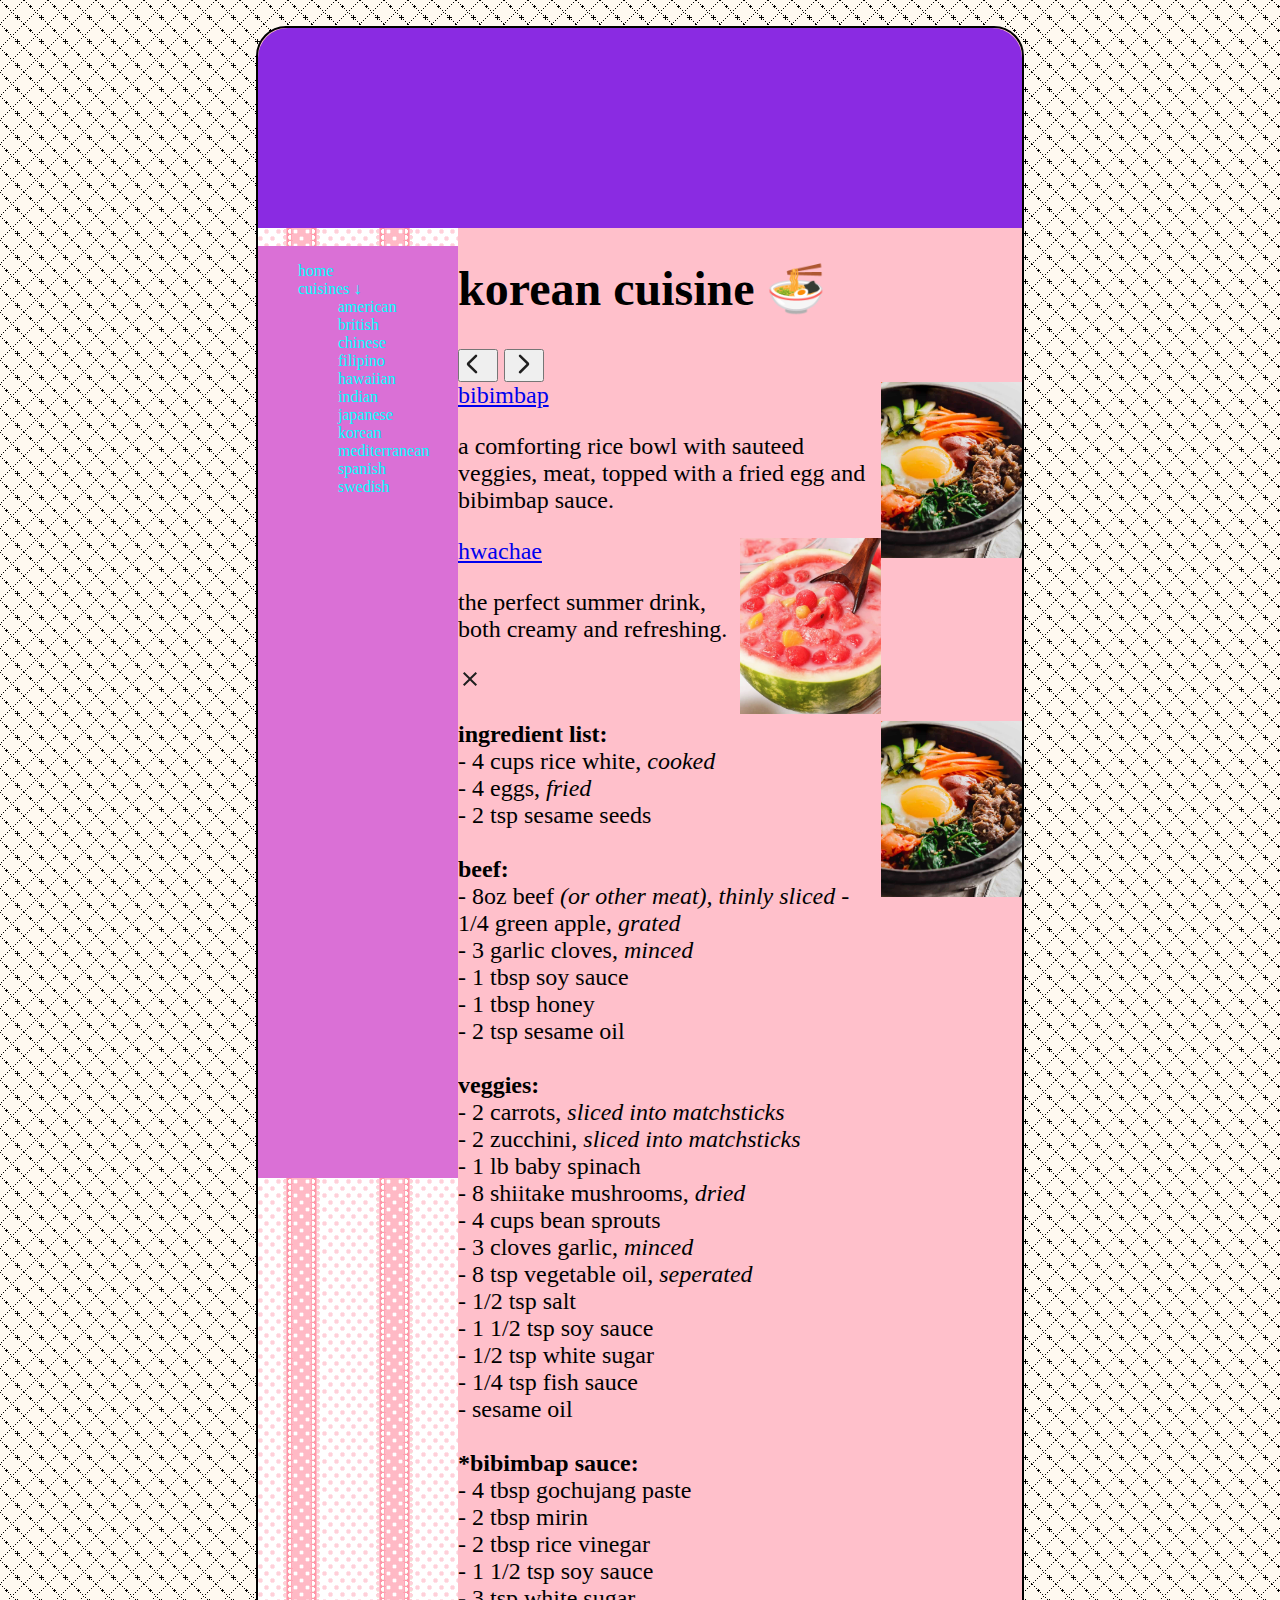
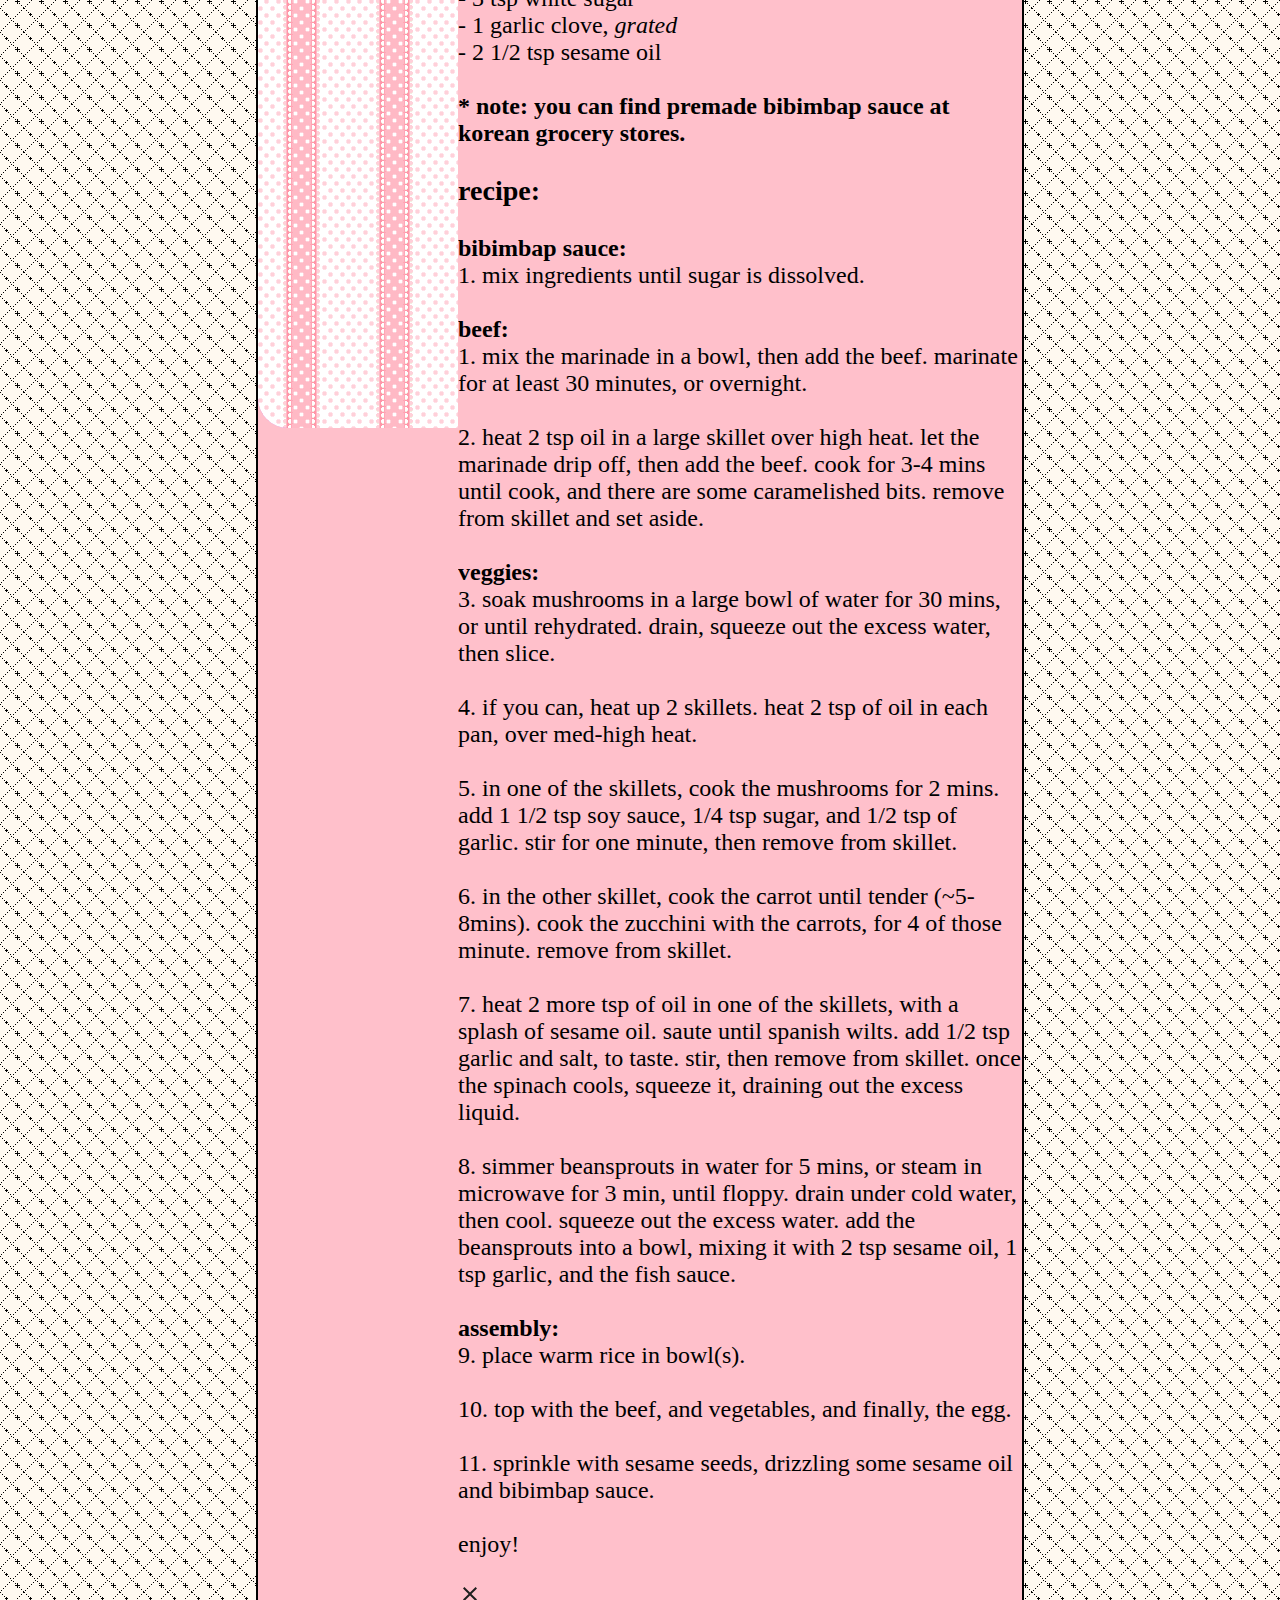
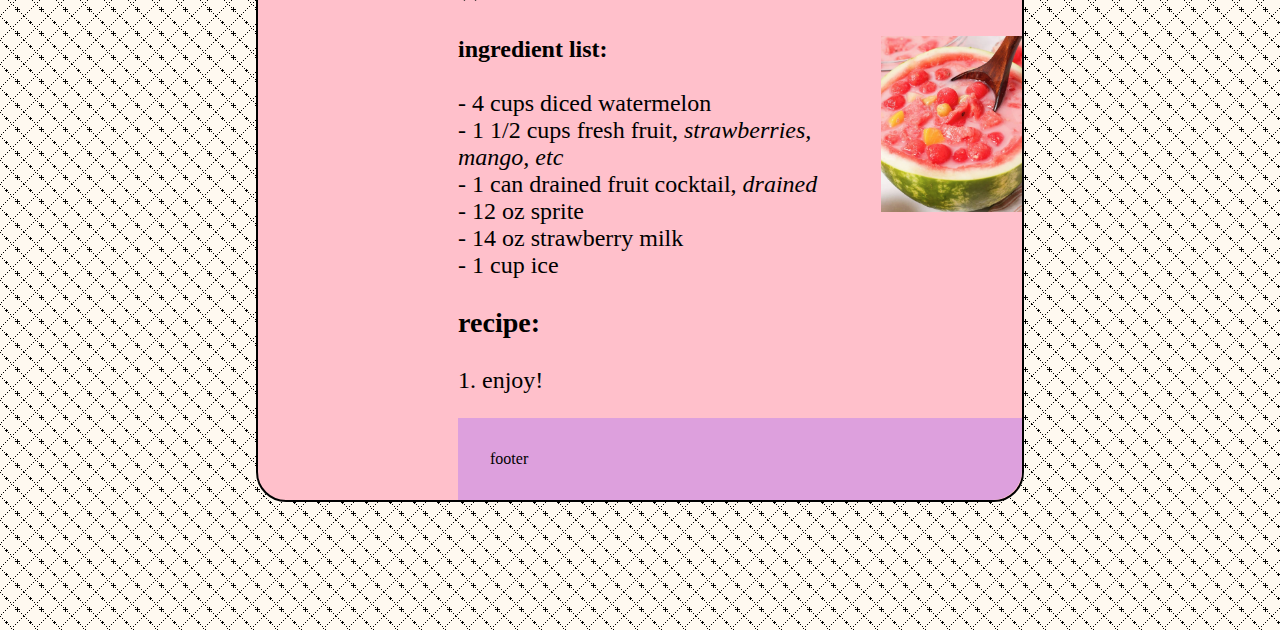
<file: korean.html>
<!DOCTYPE html>
<html>
<head>
    <meta charset="UTF-8" />
    <title>global recipes</title>
    <link rel="stylesheet" href="style.css">
</head>
<body class="bodyHome">

    <div class="site">
        <nav></nav>
        <aside>
            <div class="img"><img></div>

            <ul class="navList">

                <li><a href="home.html">home</li>

                <li>
                    <a href="#">cuisines ↓</a>

                    <ul class="dropdown">
                        <li><a href="america.html">american</a></li>
                        <li><a href="british.html">british</a></li>
                        <li><a href="chinese.html">chinese</a></li>
                        <li><a href="filipino.html">filipino</a></li>
                        <li><a href="hawaiian.html">hawaiian</a></li>
                        <li><a href="indian.html">indian</a></li>
                        <li><a href="japanese.html">japanese</a></li>
                        <li><a href="korean.html">korean</a></li>
                        <li><a href="mediterranean.html">mediterranean</a></li>
                        <li><a href="spanish.html">spanish</a></li>
                        <li><a href="swedish.html">swedish</a></li>
                    </ul>
                </li>       
            </ul>

            <div class="img2"><img></div>
        </aside>
        
        <main class="cuisineType">

            <h1>korean cuisine 🍜 </h1>





            <div class="wrapper">
                <button class="arrow prev"><svg xmlns="http://www.w3.org/2000/svg" height="24px" viewBox="0 -960 960 960" width="24px" fill="#1f1f1f"><path d="m142-480 294 294q15 15 14.5 35T435-116q-15 15-35 15t-35-15L57-423q-12-12-18-27t-6-30q0-15 6-30t18-27l308-308q15-15 35.5-14.5T436-844q15 15 15 35t-15 35L142-480Z"/></svg></button>
                <button class="arrow next"><svg xmlns="http://www.w3.org/2000/svg" height="24px" viewBox="0 -960 960 960" width="24px" fill="#1f1f1f"><path d="M579-480 285-774q-15-15-14.5-35.5T286-845q15-15 35.5-15t35.5 15l307 308q12 12 18 27t6 30q0 15-6 30t-18 27L356-115q-15 15-35 14.5T286-116q-15-15-15-35.5t15-35.5l293-293Z"/></svg></button>
                
                <div class="card-wrapper">

                    
                    <div class="card-item" data-name="p-1">
                        <img src="ASSETS/bibimbap.jpg">
                        <div class="card-info">
                            <a href="#" class="card-title">bibimbap</a>
                            <p class="cardDescription">a comforting rice bowl with sauteed veggies, meat, topped with a fried egg and bibimbap sauce.</p>
                        </div>
                    </div>


                    <div class="card-item" data-name="p-2">
                        <img src="ASSETS/hwachae.jpg">
                        <div class="card-info">
                            <a href="#" class="card-title">hwachae</a>
                            <p class="cardDescription">the perfect summer drink, both creamy and refreshing.</p>
                        </div>
                    </div>


                    
                </div>
            </div>

            <div class="products-preview">

                <div class="preview active" data-target="p-1">
                    <svg class="fas fa-times" xmlns="http://www.w3.org/2000/svg" height="24px" viewBox="0 -960 960 960" width="24px" fill="#1f1f1f"><path d="m256-200-56-56 224-224-224-224 56-56 224 224 224-224 56 56-224 224 224 224-56 56-224-224-224 224Z"/></svg>
                    
                    <div class="column1">
                        <img src="ASSETS/bibimbap.jpg">
                        <p class="ingredients"><b>ingredient list:</b><br> 
                            - 4 cups rice white, <i>cooked</i><br>
                            - 4 eggs, <i>fried</i><br>
                            - 2 tsp sesame seeds<br><br>

                            <b>beef:</b><br>
                            - 8oz beef <i>(or other meat), thinly sliced</i>
                            - 1/4 green apple, <i>grated</i><br>
                            - 3 garlic cloves, <i>minced</i><br>
                            - 1 tbsp soy sauce<br>
                            - 1 tbsp honey<br>
                            - 2 tsp sesame oil<br><br>

                            <b>veggies:</b><br>
                            - 2 carrots, <i>sliced into matchsticks</i><br>
                            - 2 zucchini, <i>sliced into matchsticks</i><br>
                            - 1 lb baby spinach<br>
                            - 8 shiitake mushrooms, <i>dried</i><br>
                            - 4 cups bean sprouts<br>
                            - 3 cloves garlic, <i>minced</i><br>
                            - 8 tsp vegetable oil, <i>seperated</i><br>
                            - 1/2 tsp salt<br>
                            - 1 1/2 tsp soy sauce<br>
                            - 1/2 tsp white sugar<br>
                            - 1/4 tsp fish sauce<br>
                            - sesame oil<br><br>

                            <b>*bibimbap sauce:</b><br>
                            - 4 tbsp gochujang paste<br>
                            - 2 tbsp mirin<br>
                            - 2 tbsp rice vinegar<br>
                            - 1 1/2 tsp soy sauce<br>
                            - 3 tsp white sugar<br>
                            - 1 garlic clove, <i>grated</i><br>
                            - 2 1/2 tsp sesame oil<br><br>

                            <b>* note: you can find premade bibimbap sauce at korean grocery stores.</b>



                    </p>
                    </div>

                    <div class=column2>
                        <h3>recipe:</h3>
                        <p class="instructions">
                            
                            <b>bibimbap sauce:</b><br>
                            1. mix ingredients until sugar is dissolved.<br><br>

                            <b>beef:</b><br>
                            1. mix the marinade in a bowl, then add the beef. marinate for at least 30 minutes, or overnight.<br><br>
                            2. heat 2 tsp oil in a large skillet over high heat. let the marinade drip off, then add the beef. cook for 3-4 mins until cook, and there are some caramelished bits. remove from skillet and set aside.<br><br>
                            
                            <b>veggies:</b><br>
                            3. soak mushrooms in a large bowl of water for 30 mins, or until rehydrated. drain, squeeze out the excess water, then slice.<br><br>
                            4. if you can, heat up 2 skillets. heat 2 tsp of oil in each pan, over med-high heat.<br><br>
                            5. in one of the skillets, cook the mushrooms for 2 mins. add 1 1/2 tsp soy sauce, 1/4 tsp sugar, and 1/2 tsp of garlic. stir for one minute, then remove from skillet.<br><br>
                            6. in the other skillet, cook the carrot until tender (~5-8mins). cook the zucchini with the carrots, for 4 of those minute. remove from skillet.<br><br>
                            7. heat 2 more tsp of oil in one of the skillets, with a splash of sesame oil. saute until spanish wilts. add 1/2 tsp garlic and salt, to taste. stir, then remove from skillet. once the spinach cools, squeeze it, draining out the excess liquid.<br><br>
                            8. simmer beansprouts in water for 5 mins, or steam in microwave for 3 min, until floppy. drain under cold water, then cool. squeeze out the excess water. add the beansprouts into a bowl, mixing it with 2 tsp sesame oil, 1 tsp garlic, and the fish sauce.<br><br>
                            
                            <b>assembly:</b><br>
                            9. place warm rice in bowl(s).<br><br>
                            10. top with the beef, and vegetables, and finally, the egg.<br><br>
                            11. sprinkle with sesame seeds, drizzling some sesame oil and bibimbap sauce.<br><br>

                            enjoy!

                        </p>
                    </div>
                </div>

                <div class="preview active" data-target="p-2">
                    <svg class="fas fa-times" xmlns="http://www.w3.org/2000/svg" height="24px" viewBox="0 -960 960 960" width="24px" fill="#1f1f1f"><path d="m256-200-56-56 224-224-224-224 56-56 224 224 224-224 56 56-224 224 224 224-56 56-224-224-224 224Z"/></svg>
                    
                    <div class="column1">
                        <img src="ASSETS/hwachae.jpg">
                        <p class="ingredients"><b>ingredient list:</b><br><br>
                            - 4 cups diced watermelon<br>
                            - 1 1/2 cups fresh fruit, <i>strawberries, mango, etc</i><br>
                            - 1 can drained fruit cocktail, <i>drained</i><br>
                            - 12 oz sprite<br>
                            - 14 oz strawberry milk<br>
                            - 1 cup ice<br>
                            
                        </p>
                    </div>

                    <div class=column2>
                        <h3>recipe:</h3>
                        <p class="instructions">
                            1.
                            enjoy!
                        </p>
                    </div>
                </div>





            </div>



        </main>
        <footer>footer</footer>
    </div>

    <script src="script.js"></script>

</body>
</html>
</file>
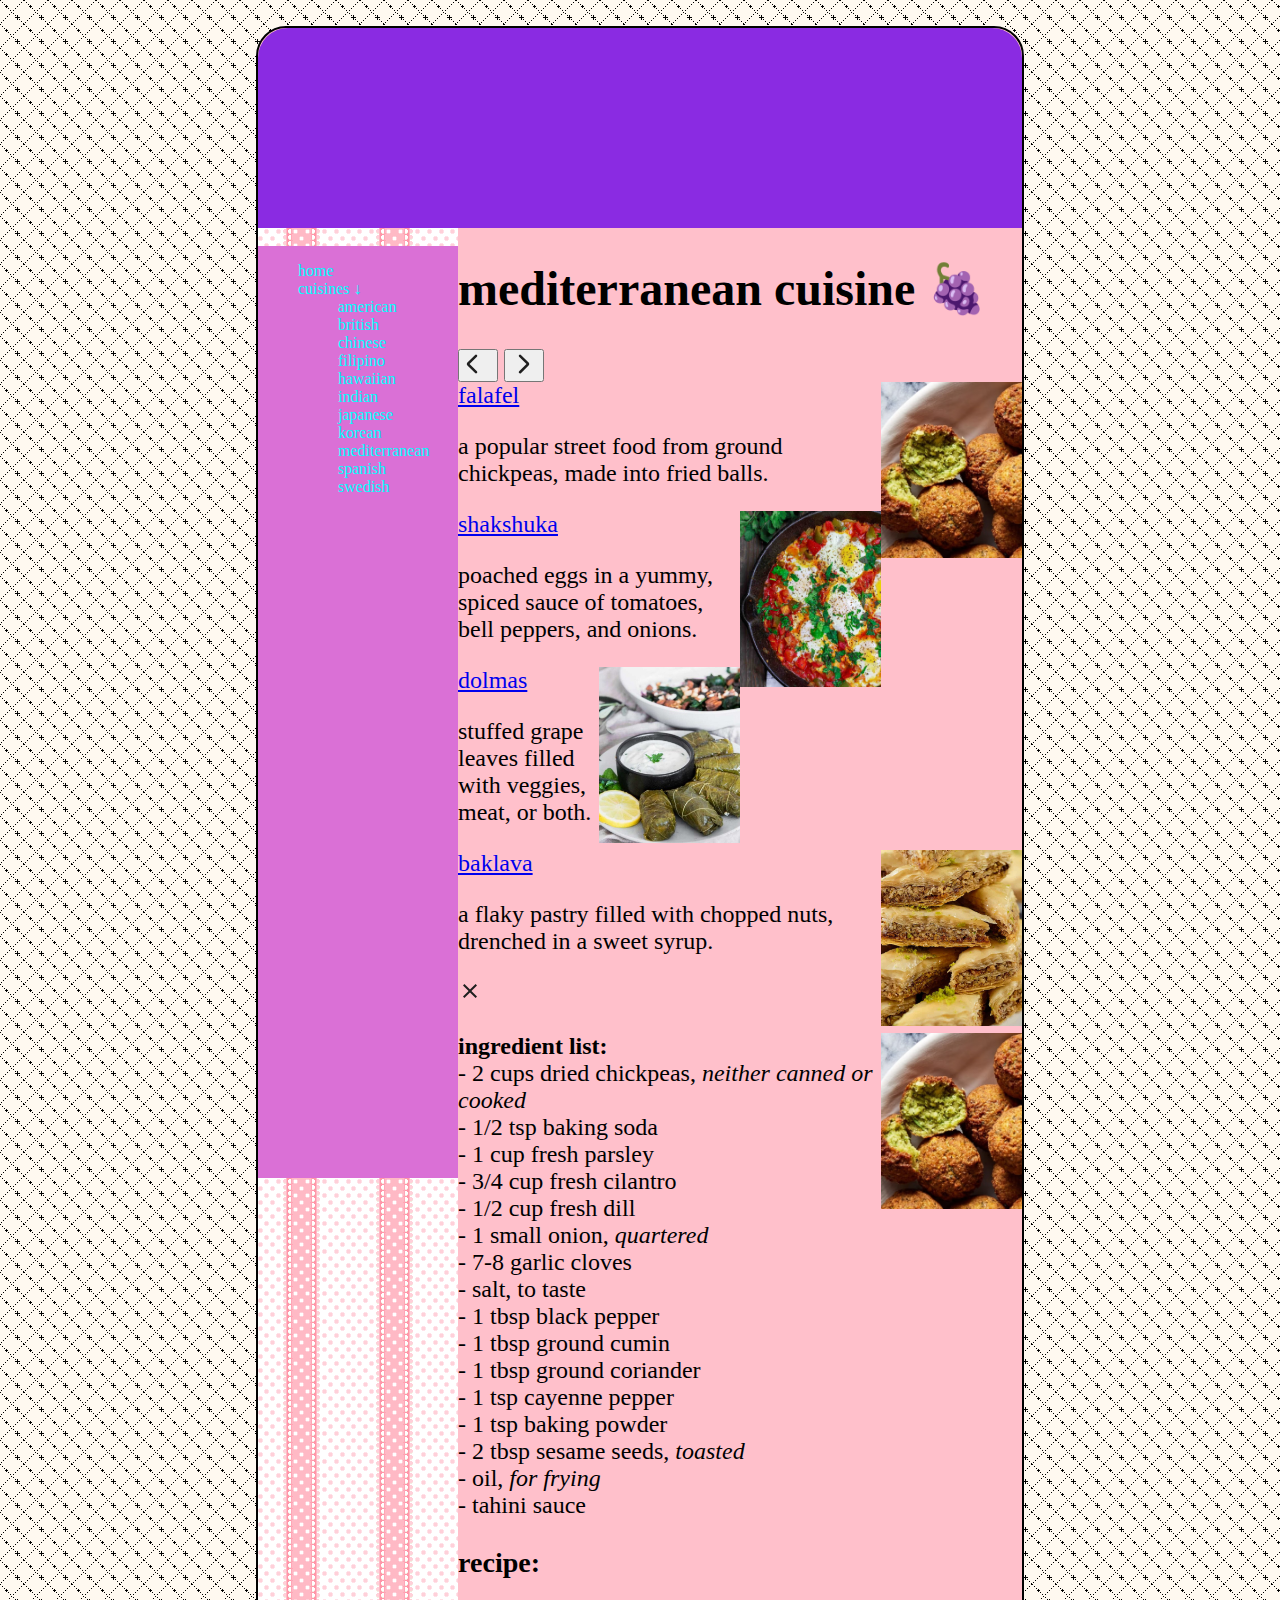
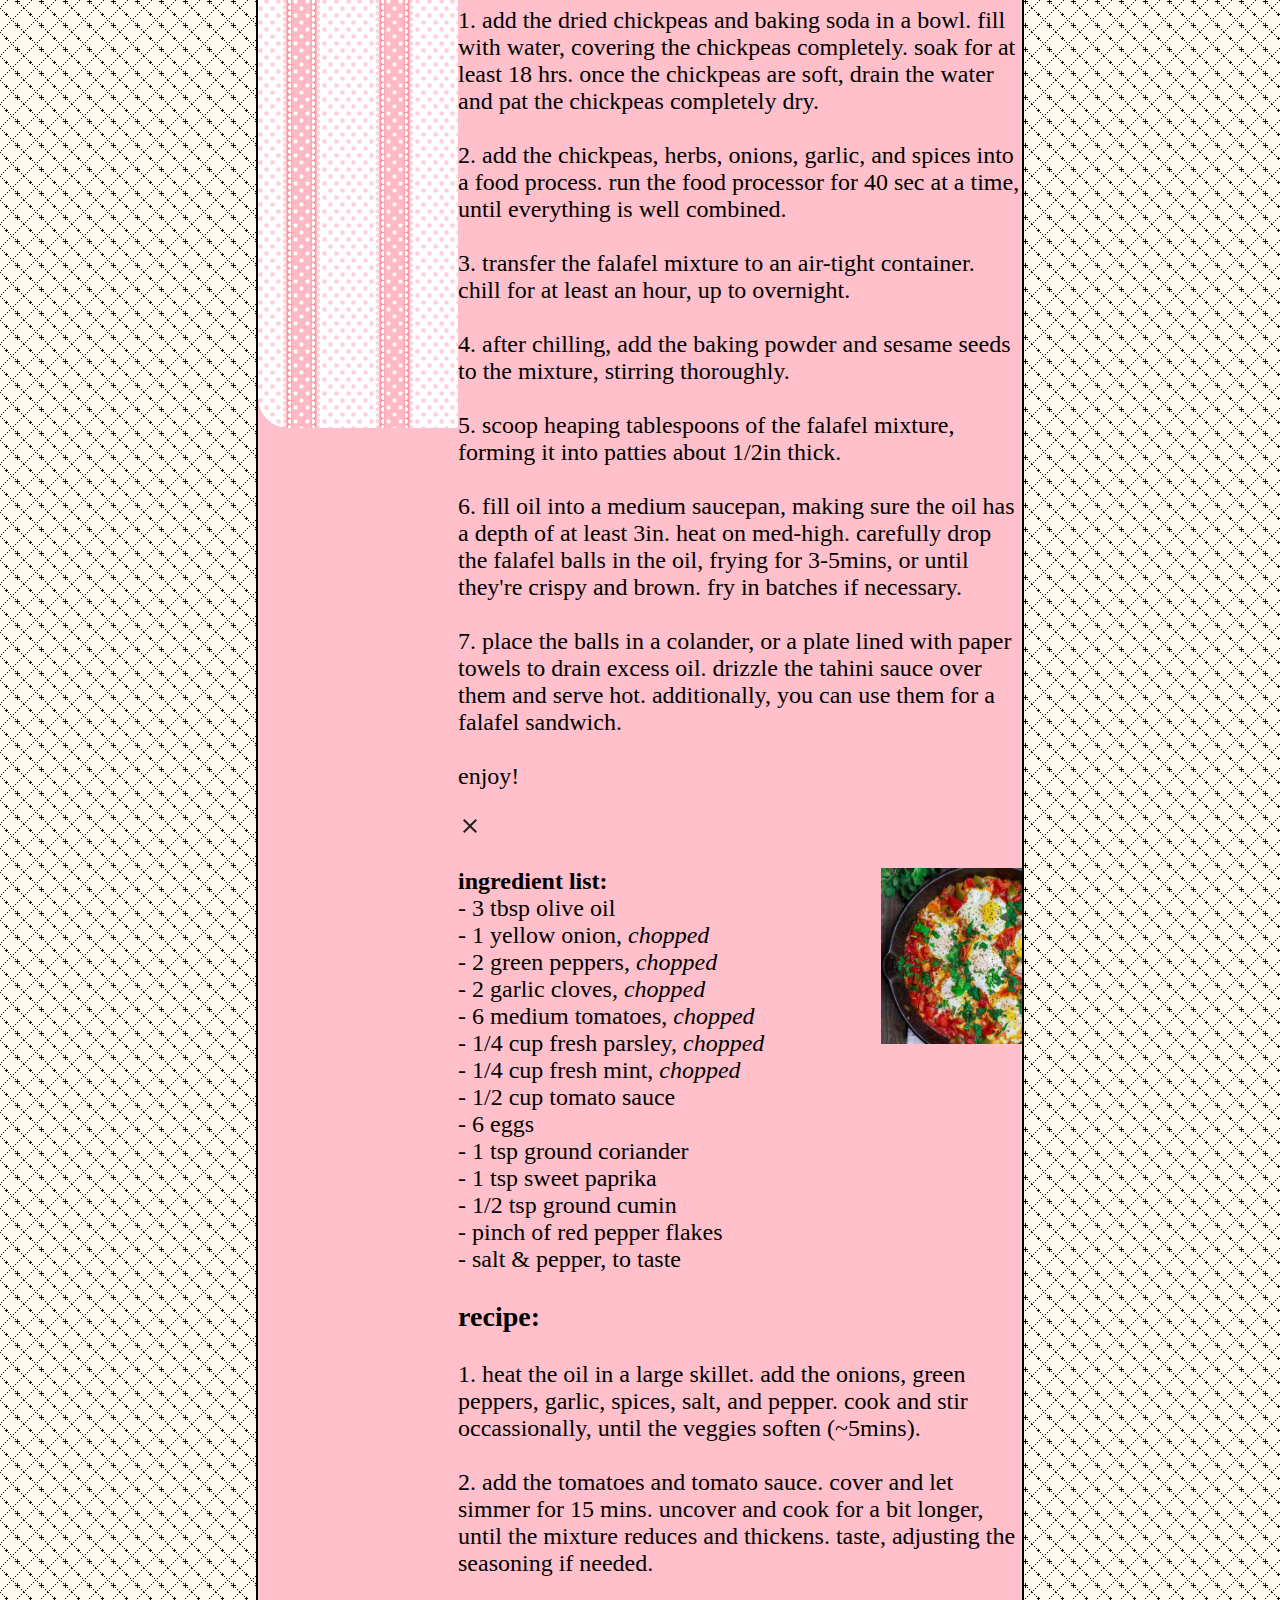
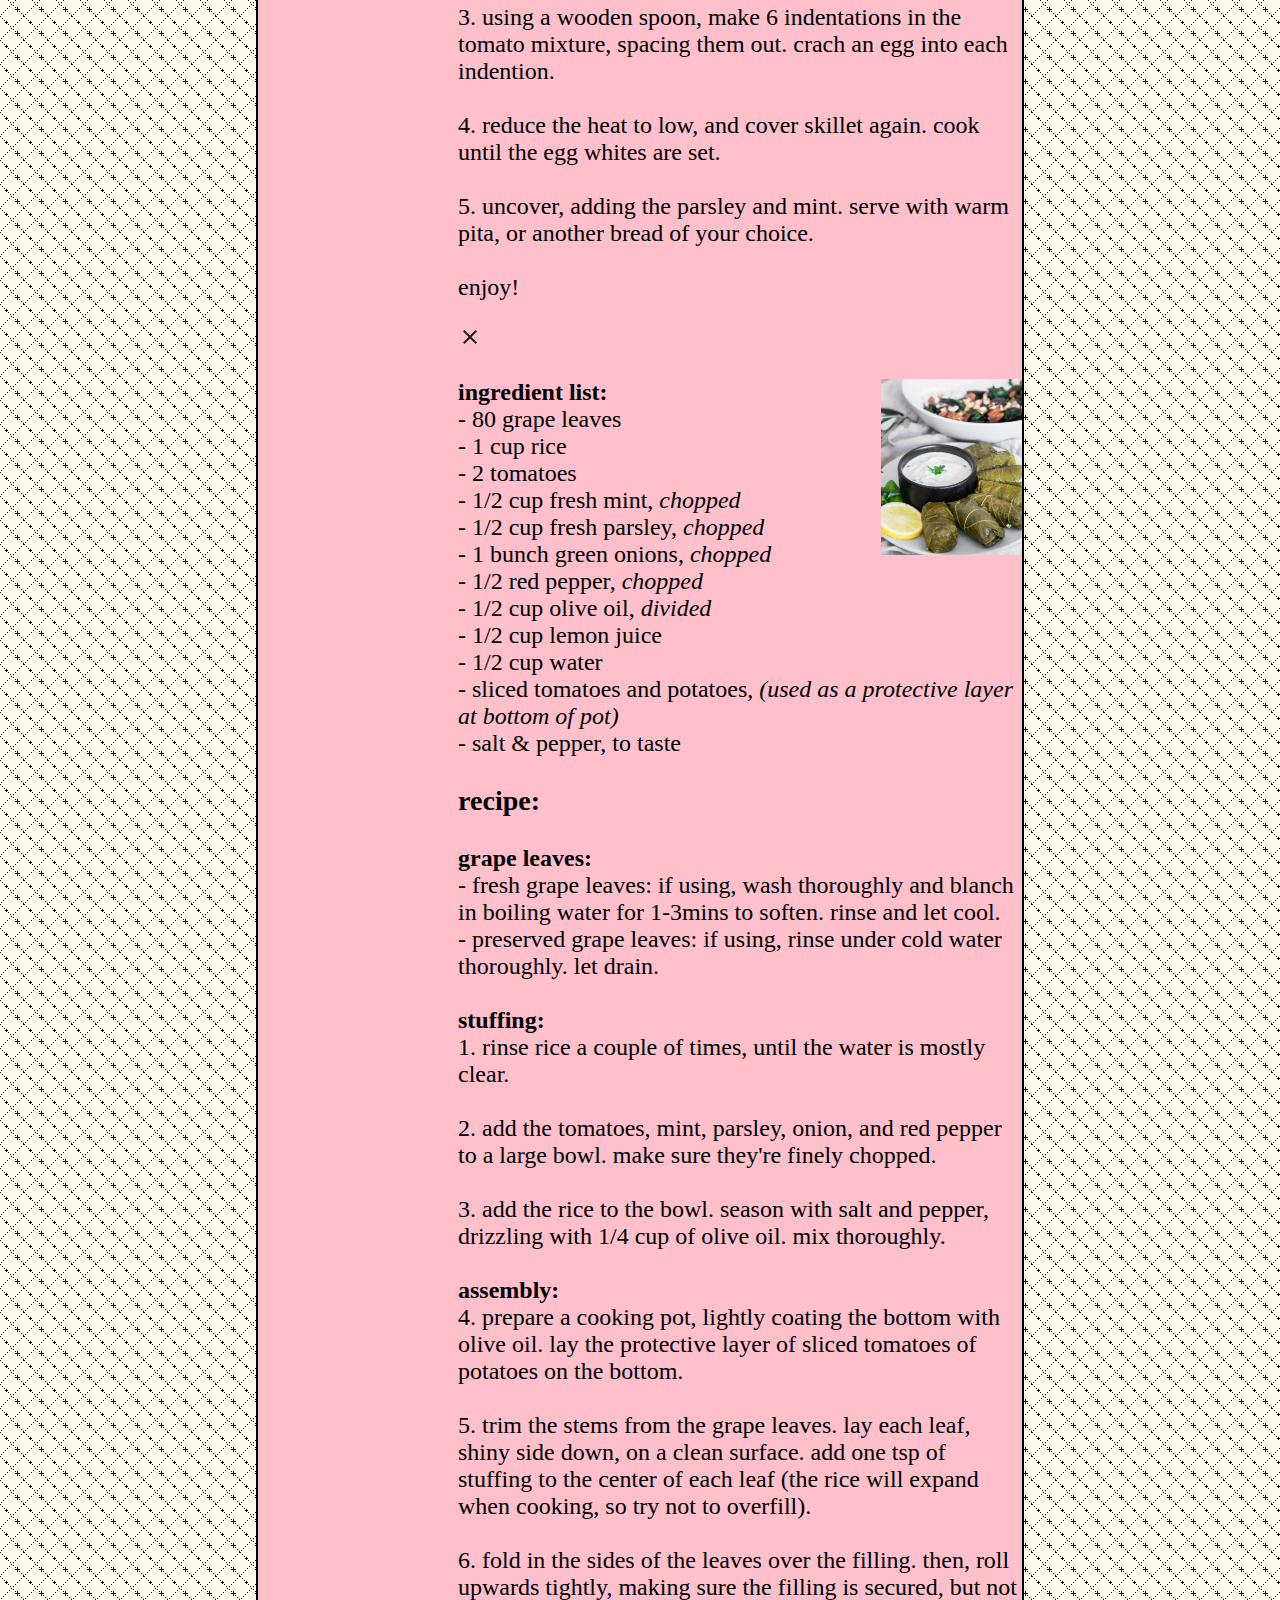
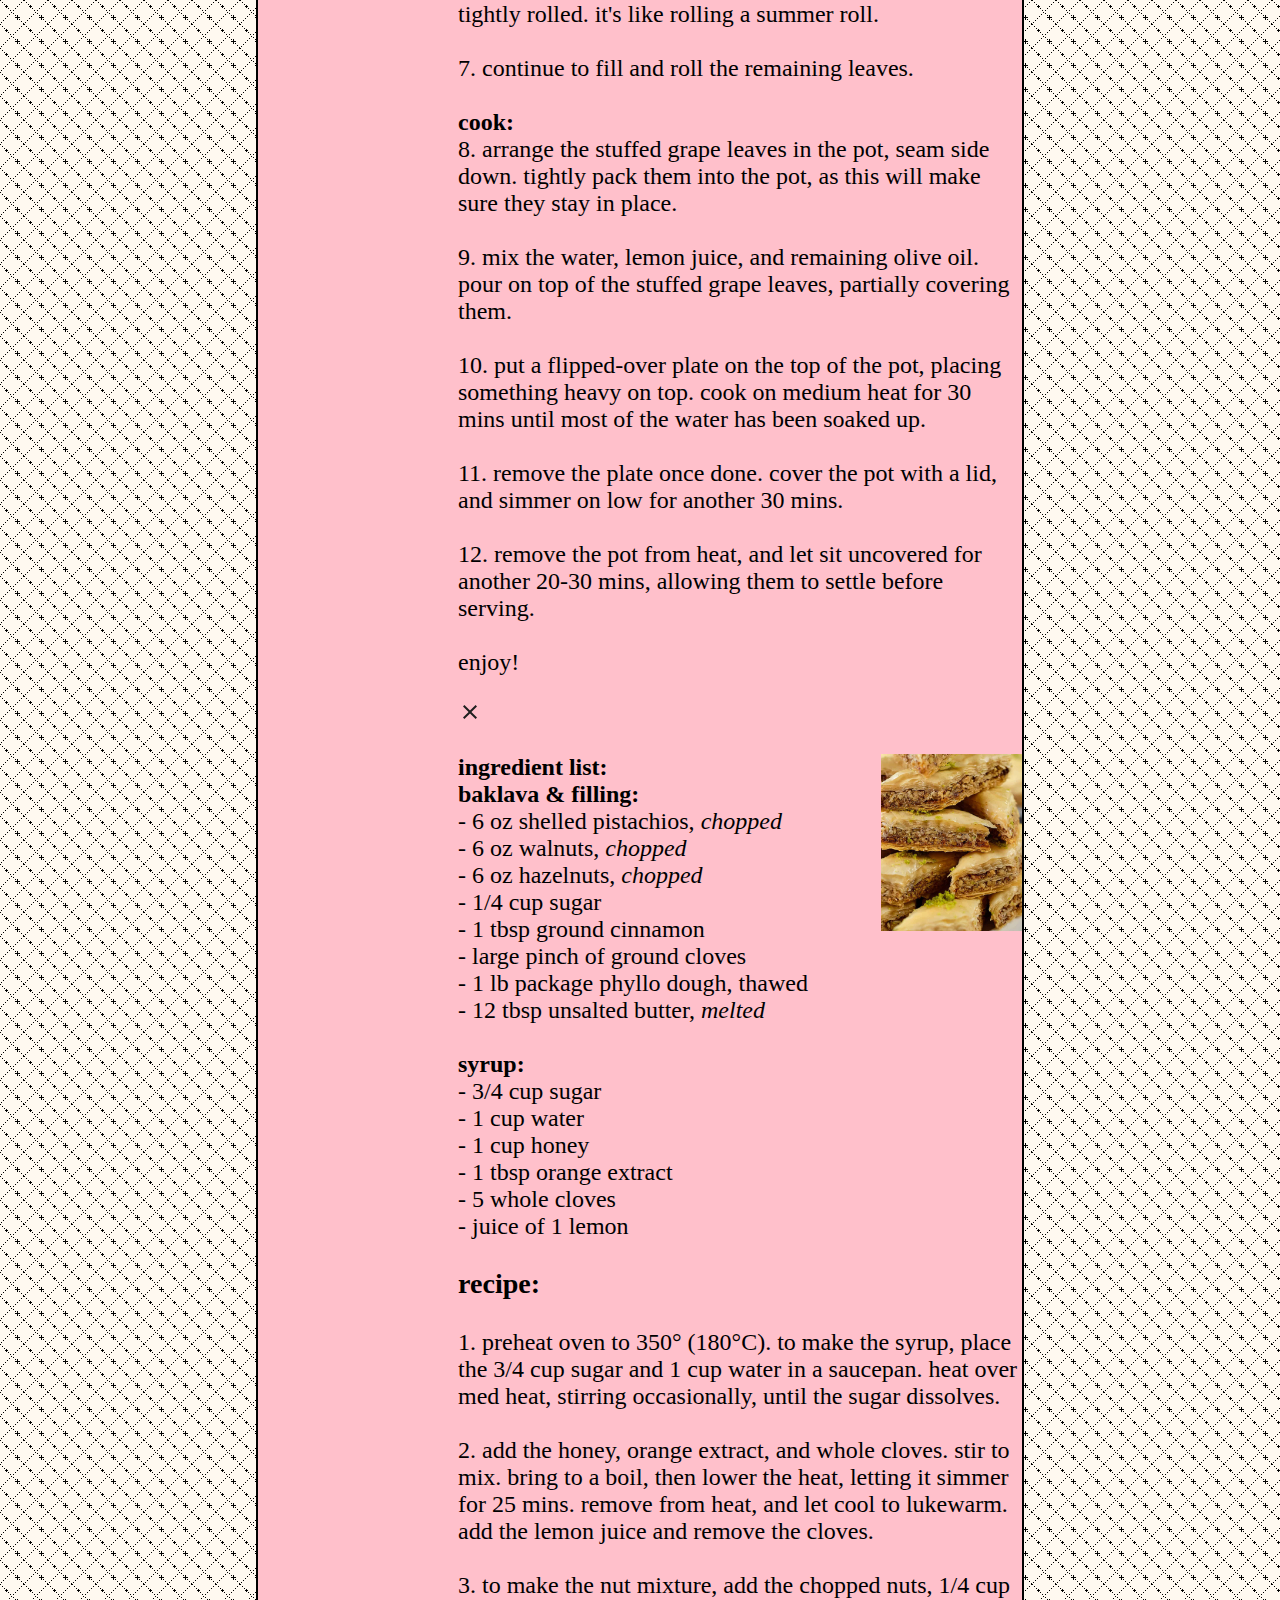
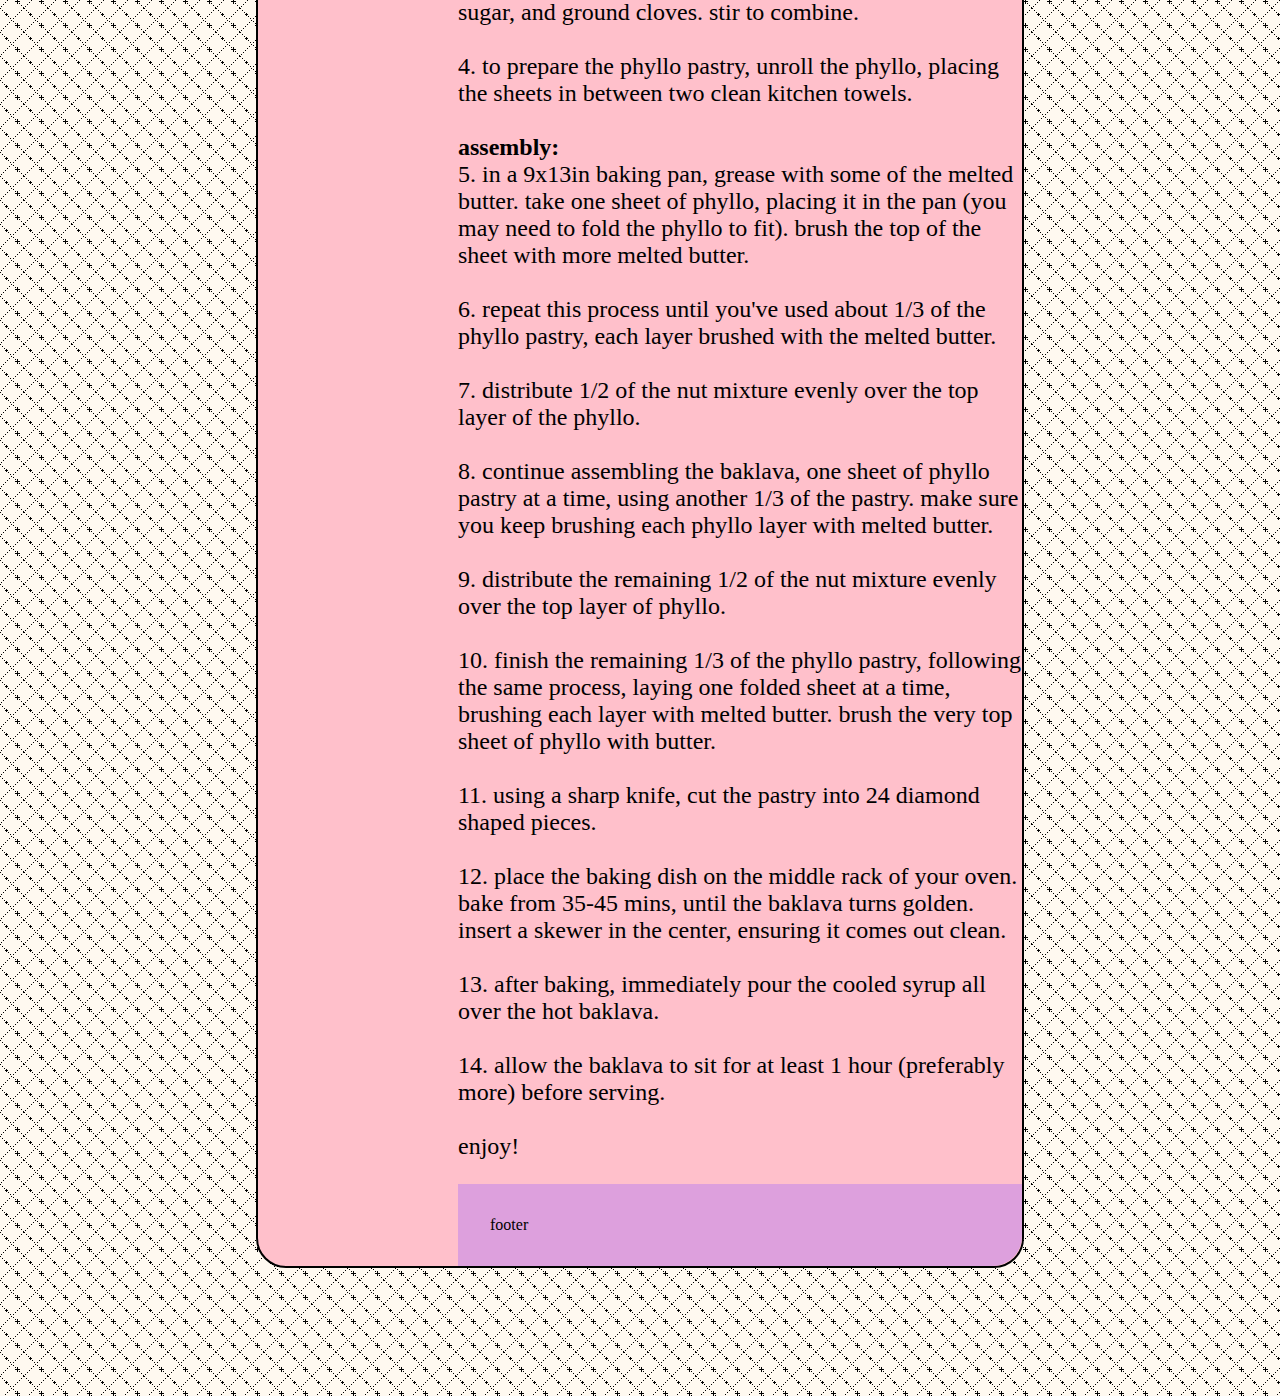
<file: mediterranean.html>
<!DOCTYPE html>
<html>
<head>
    <meta charset="UTF-8" />
    <title>global recipes</title>
    <link rel="stylesheet" href="style.css">
</head>
<body class="bodyHome">

    <div class="site">
        <nav></nav>
        <aside>
            <div class="img"><img></div>

            <ul class="navList">

                <li><a href="home.html">home</li>

                <li>
                    <a href="#">cuisines ↓</a>

                    <ul class="dropdown">
                        <li><a href="america.html">american</a></li>
                        <li><a href="british.html">british</a></li>
                        <li><a href="chinese.html">chinese</a></li>
                        <li><a href="filipino.html">filipino</a></li>
                        <li><a href="hawaiian.html">hawaiian</a></li>
                        <li><a href="indian.html">indian</a></li>
                        <li><a href="japanese.html">japanese</a></li>
                        <li><a href="korean.html">korean</a></li>
                        <li><a href="mediterranean.html">mediterranean</a></li>
                        <li><a href="spanish.html">spanish</a></li>
                        <li><a href="swedish.html">swedish</a></li>
                    </ul>
                </li>       
            </ul>

            <div class="img2"><img></div>
        </aside>
        
        <main class="cuisineType">

            <h1>mediterranean cuisine 🍇 </h1>





            <div class="wrapper">
                <button class="arrow prev"><svg xmlns="http://www.w3.org/2000/svg" height="24px" viewBox="0 -960 960 960" width="24px" fill="#1f1f1f"><path d="m142-480 294 294q15 15 14.5 35T435-116q-15 15-35 15t-35-15L57-423q-12-12-18-27t-6-30q0-15 6-30t18-27l308-308q15-15 35.5-14.5T436-844q15 15 15 35t-15 35L142-480Z"/></svg></button>
                <button class="arrow next"><svg xmlns="http://www.w3.org/2000/svg" height="24px" viewBox="0 -960 960 960" width="24px" fill="#1f1f1f"><path d="M579-480 285-774q-15-15-14.5-35.5T286-845q15-15 35.5-15t35.5 15l307 308q12 12 18 27t6 30q0 15-6 30t-18 27L356-115q-15 15-35 14.5T286-116q-15-15-15-35.5t15-35.5l293-293Z"/></svg></button>
                
                <div class="card-wrapper">

                    
                    <div class="card-item" data-name="p-1">
                        <img src="ASSETS/falafel.jpg">
                        <div class="card-info">
                            <a href="#" class="card-title">falafel</a>
                            <p class="cardDescription">a popular street food from ground chickpeas, made into fried balls.</p>
                        </div>
                    </div>


                    <div class="card-item" data-name="p-2">
                        <img src="ASSETS/shakshuka.jpg">
                        <div class="card-info">
                            <a href="#" class="card-title">shakshuka</a>
                            <p class="cardDescription">poached eggs in a yummy, spiced sauce of tomatoes, bell peppers, and onions.</p>
                        </div>
                    </div>

                    <div class="card-item" data-name="p-3">
                        <img src="ASSETS/dolmas.jpg">
                        <div class="card-info">
                            <a href="#" class="card-title">dolmas</a>
                            <p class="cardDescription">stuffed grape leaves filled with veggies, meat, or both.</p>
                        </div>
                    </div>

                    <div class="card-item" data-name="p-4">
                        <img src="ASSETS/baklava.jpg">
                        <div class="card-info">
                            <a href="#" class="card-title">baklava</a>
                            <p class="cardDescription">a flaky pastry filled with chopped nuts, drenched in a sweet syrup.</p>
                        </div>
                    </div>
                    
                </div>
            </div>

            <div class="products-preview">

                <div class="preview active" data-target="p-1">
                    <svg class="fas fa-times" xmlns="http://www.w3.org/2000/svg" height="24px" viewBox="0 -960 960 960" width="24px" fill="#1f1f1f"><path d="m256-200-56-56 224-224-224-224 56-56 224 224 224-224 56 56-224 224 224 224-56 56-224-224-224 224Z"/></svg>
                    
                    <div class="column1">
                        <img src="ASSETS/falafel.jpg">
                        <p class="ingredients"><b>ingredient list:</b><br> 
                            - 2 cups dried chickpeas, <i>neither canned or cooked</i><br>
                            - 1/2 tsp baking soda<br>
                            - 1 cup fresh parsley<br>
                            - 3/4 cup fresh cilantro<br>
                            - 1/2 cup fresh dill<br>
                            - 1 small onion, <i>quartered</i><br>
                            - 7-8 garlic cloves<br>
                            - salt, to taste<br>
                            - 1 tbsp black pepper<br>
                            - 1 tbsp ground cumin<br>
                            - 1 tbsp ground coriander<br>
                            - 1 tsp cayenne pepper<br>
                            - 1 tsp baking powder<br>
                            - 2 tbsp sesame seeds, <i>toasted</i><br>
                            - oil, <i>for frying</i><br>
                            - tahini sauce


                    </p>
                    </div>

                    <div class=column2>
                        <h3>recipe:</h3>
                        <p class="instructions">
                            
                            1. add the dried chickpeas and baking soda in a bowl. fill with water, covering the chickpeas completely. soak for at least 18 hrs. once the chickpeas are soft, drain the water and pat the chickpeas completely dry.<br><br>
                            2. add the chickpeas, herbs, onions, garlic, and spices into a food process. run the food processor for 40 sec at a time, until everything is well combined.<br><br>
                            3. transfer the falafel mixture to an air-tight container. chill for at least an hour, up to overnight.<br><br>
                            4. after chilling, add the baking powder and sesame seeds to the mixture, stirring thoroughly.<br><br>
                            5. scoop heaping tablespoons of the falafel mixture, forming it into patties about 1/2in thick.<br><br>
                            6. fill oil into a medium saucepan, making sure the oil has a depth of at least 3in. heat on med-high. carefully drop the falafel balls in the oil, frying for 3-5mins, or until they're crispy and brown. fry in batches if necessary.<br><br>
                            7. place the balls in a colander, or a plate lined with paper towels to drain excess oil. drizzle the tahini sauce over them and serve hot. additionally, you can use them for a falafel sandwich.<br><br>
                

                            enjoy!

                        </p>
                    </div>
                </div>

                <div class="preview active" data-target="p-2">
                    <svg class="fas fa-times" xmlns="http://www.w3.org/2000/svg" height="24px" viewBox="0 -960 960 960" width="24px" fill="#1f1f1f"><path d="m256-200-56-56 224-224-224-224 56-56 224 224 224-224 56 56-224 224 224 224-56 56-224-224-224 224Z"/></svg>
                    
                    <div class="column1">
                        <img src="ASSETS/shakshuka.jpg">
                        <p class="ingredients"><b>ingredient list:</b><br>
                           - 3 tbsp olive oil<br>
                           - 1 yellow onion, <i>chopped</i><br>
                           - 2 green peppers, <i>chopped</i><br>
                           - 2 garlic cloves, <i>chopped</i><br>
                           - 6 medium tomatoes, <i>chopped</i><br>
                           - 1/4 cup fresh parsley, <i>chopped</i><br>
                           - 1/4 cup fresh mint, <i>chopped</i><br>
                           - 1/2 cup tomato sauce<br>
                           - 6 eggs<br>
                           - 1 tsp ground coriander<br>
                           - 1 tsp sweet paprika<br>
                           - 1/2 tsp ground cumin<br>
                           - pinch of red pepper flakes<br>
                           - salt & pepper, to taste
                        </p>
                    </div>

                    <div class=column2>
                        <h3>recipe:</h3>
                        <p class="instructions">
                            1. heat the oil in a large skillet. add the onions, green peppers, garlic, spices, salt, and pepper. cook and stir occassionally, until the veggies soften (~5mins).<br><br>
                            2. add the tomatoes and tomato sauce. cover and let simmer for 15 mins. uncover and cook for a bit longer, until the mixture reduces and thickens. taste, adjusting the seasoning if needed.<br><br>
                            3. using a wooden spoon, make 6 indentations in the tomato mixture, spacing them out. crach an egg into each indention.<br><br>
                            4. reduce the heat to low, and cover skillet again. cook until the egg whites are set.<br><br>
                            5. uncover, adding the parsley and mint. serve with warm pita, or another bread of your choice.<br><br>

                            enjoy!
                        </p>
                    </div>
                </div>


                <div class="preview active" data-target="p-3">
                    <svg class="fas fa-times" xmlns="http://www.w3.org/2000/svg" height="24px" viewBox="0 -960 960 960" width="24px" fill="#1f1f1f"><path d="m256-200-56-56 224-224-224-224 56-56 224 224 224-224 56 56-224 224 224 224-56 56-224-224-224 224Z"/></svg>
                    
                    <div class="column1">
                        <img src="ASSETS/dolmas.jpg">
                        <p class="ingredients"><b>ingredient list:</b><br>
                           - 80 grape leaves<br>
                           - 1 cup rice<br>
                           - 2 tomatoes<br>
                           - 1/2 cup fresh mint, <i>chopped</i><br>
                           - 1/2 cup fresh parsley, <i>chopped</i><br>
                           - 1 bunch green onions, <i>chopped</i><br>
                           - 1/2 red pepper, <i>chopped</i><br>
                           - 1/2 cup olive oil, <i>divided</i><br>
                           - 1/2 cup lemon juice<br>
                           - 1/2 cup water<br>
                           - sliced tomatoes and potatoes, <i>(used as a protective layer at bottom of pot)</i><br>
                           - salt & pepper, to taste<br>
                        </p>
                    </div>

                    <div class=column2>
                        <h3>recipe:</h3>
                        <p class="instructions">
                            
                            <b>grape leaves:</b><br>
                            - fresh grape leaves: if using, wash thoroughly and blanch in boiling water for 1-3mins to soften. rinse and let cool.<br>
                            - preserved grape leaves: if using, rinse under cold water thoroughly. let drain.<br><br>

                            <b>stuffing:</b><br>
                            1. rinse rice a couple of times, until the water is mostly clear.<br><br>
                            2. add the tomatoes, mint, parsley, onion, and red pepper to a large bowl. make sure they're finely chopped.<br><br>
                            3. add the rice to the bowl. season with salt and pepper, drizzling with 1/4 cup of olive oil. mix thoroughly.<br><br>
                            
                            <b>assembly:</b><br>
                            4. prepare a cooking pot, lightly coating the bottom with olive oil. lay the protective layer of sliced tomatoes of potatoes on the bottom.<br><br>
                            5. trim the stems from the grape leaves. lay each leaf, shiny side down, on a clean surface. add one tsp of stuffing to the center of each leaf (the rice will expand when cooking, so try not to overfill).<br><br>
                            6. fold in the sides of the leaves over the filling. then, roll upwards tightly, making sure the filling is secured, but not tightly rolled. it's like rolling a summer roll.<br><br>
                            7. continue to fill and roll the remaining leaves.<br><br>

                            <b>cook:</b><br>
                            8. arrange the stuffed grape leaves in the pot, seam side down. tightly pack them into the pot, as this will make sure they stay in place.<br><br>
                            9. mix the water, lemon juice, and remaining olive oil. pour on top of the stuffed grape leaves, partially covering them.<br><br>
                            10. put a flipped-over plate on the top of the pot, placing something heavy on top. cook on medium heat for 30 mins until most of the water has been soaked up.<br><br>
                            11. remove the plate once done. cover the pot with a lid, and simmer on low for another 30 mins.<br><br>
                            12. remove the pot from heat, and let sit uncovered for another 20-30 mins, allowing them to settle before serving.<br><br>
                            
                            enjoy!
                        </p>
                    </div>
                </div>


                <div class="preview active" data-target="p-4">
                    <svg class="fas fa-times" xmlns="http://www.w3.org/2000/svg" height="24px" viewBox="0 -960 960 960" width="24px" fill="#1f1f1f"><path d="m256-200-56-56 224-224-224-224 56-56 224 224 224-224 56 56-224 224 224 224-56 56-224-224-224 224Z"/></svg>
                    
                    <div class="column1">
                        <img src="ASSETS/baklava.jpg">
                        <p class="ingredients"><b>ingredient list:</b><br> 
                            
                            <b>baklava & filling:</b><br>
                            - 6 oz shelled pistachios, <i>chopped</i><br>
                            - 6 oz walnuts, <i>chopped</i><br>
                            - 6 oz hazelnuts, <i>chopped</i><br>
                            - 1/4 cup sugar<br>
                            - 1 tbsp ground cinnamon<br>
                            - large pinch of ground cloves<br>
                            - 1 lb package phyllo dough, thawed<br>
                            - 12 tbsp unsalted butter, <i>melted</i><br><br>

                            <b>syrup:</b><br>
                            - 3/4 cup sugar<br>
                            - 1 cup water<br>
                            - 1 cup honey<br>
                            - 1 tbsp orange extract<br>
                            - 5 whole cloves<br>
                            - juice of 1 lemon<br>
                            


                    </p>
                    </div>

                    <div class=column2>
                        <h3>recipe:</h3>
                        <p class="instructions">
                            
                            1. preheat oven to 350° (180°C). to make the syrup, place the 3/4 cup sugar and 1 cup water in a saucepan. heat over med heat, stirring occasionally, until the sugar dissolves.<br><br>
                            2. add the honey, orange extract, and whole cloves. stir to mix. bring to a boil, then lower the heat, letting it simmer for 25 mins. remove from heat, and let cool to lukewarm. add the lemon juice and remove the cloves.<br><br>
                            3. to make the nut mixture, add the chopped nuts, 1/4 cup sugar, and ground cloves. stir to combine.<br><br>
                            4. to prepare the phyllo pastry, unroll the phyllo, placing the sheets in between two clean kitchen towels.<br><br>

                            <b>assembly:</b><br>
                            5. in a 9x13in baking pan, grease with some of the melted butter. take one sheet of phyllo, placing it in the pan (you may need to fold the phyllo to fit). brush the top of the sheet with more melted butter.<br><br>
                            6. repeat this process until you've used about 1/3 of the phyllo pastry, each layer brushed with the melted butter.<br><br>
                            7. distribute 1/2 of the nut mixture evenly over the top layer of the phyllo.<br><br>
                            8. continue assembling the baklava, one sheet of phyllo pastry at a time, using another 1/3 of the pastry. make sure you keep brushing each phyllo layer with melted butter.<br><br>
                            9. distribute the remaining 1/2 of the nut mixture evenly over the top layer of phyllo.<br><br>
                            10. finish the remaining 1/3 of the phyllo pastry, following the same process, laying one folded sheet at a time, brushing each layer with melted butter. brush the very top sheet of phyllo with butter.<br><br>
                            11. using a sharp knife, cut the pastry into 24 diamond shaped pieces.<br><br>
                            12. place the baking dish on the middle rack of your oven. bake from 35-45 mins, until the baklava turns golden. insert a skewer in the center, ensuring it comes out clean.<br><br>
                            13. after baking, immediately pour the cooled syrup all over the hot baklava.<br><br>
                            14. allow the baklava to sit for at least 1 hour (preferably more) before serving.<br><br>

                            enjoy!

                        </p>
                    </div>
                </div>

            </div>



        </main>
        <footer>footer</footer>
    </div>

    <script src="script.js"></script>

</body>
</html>
</file>
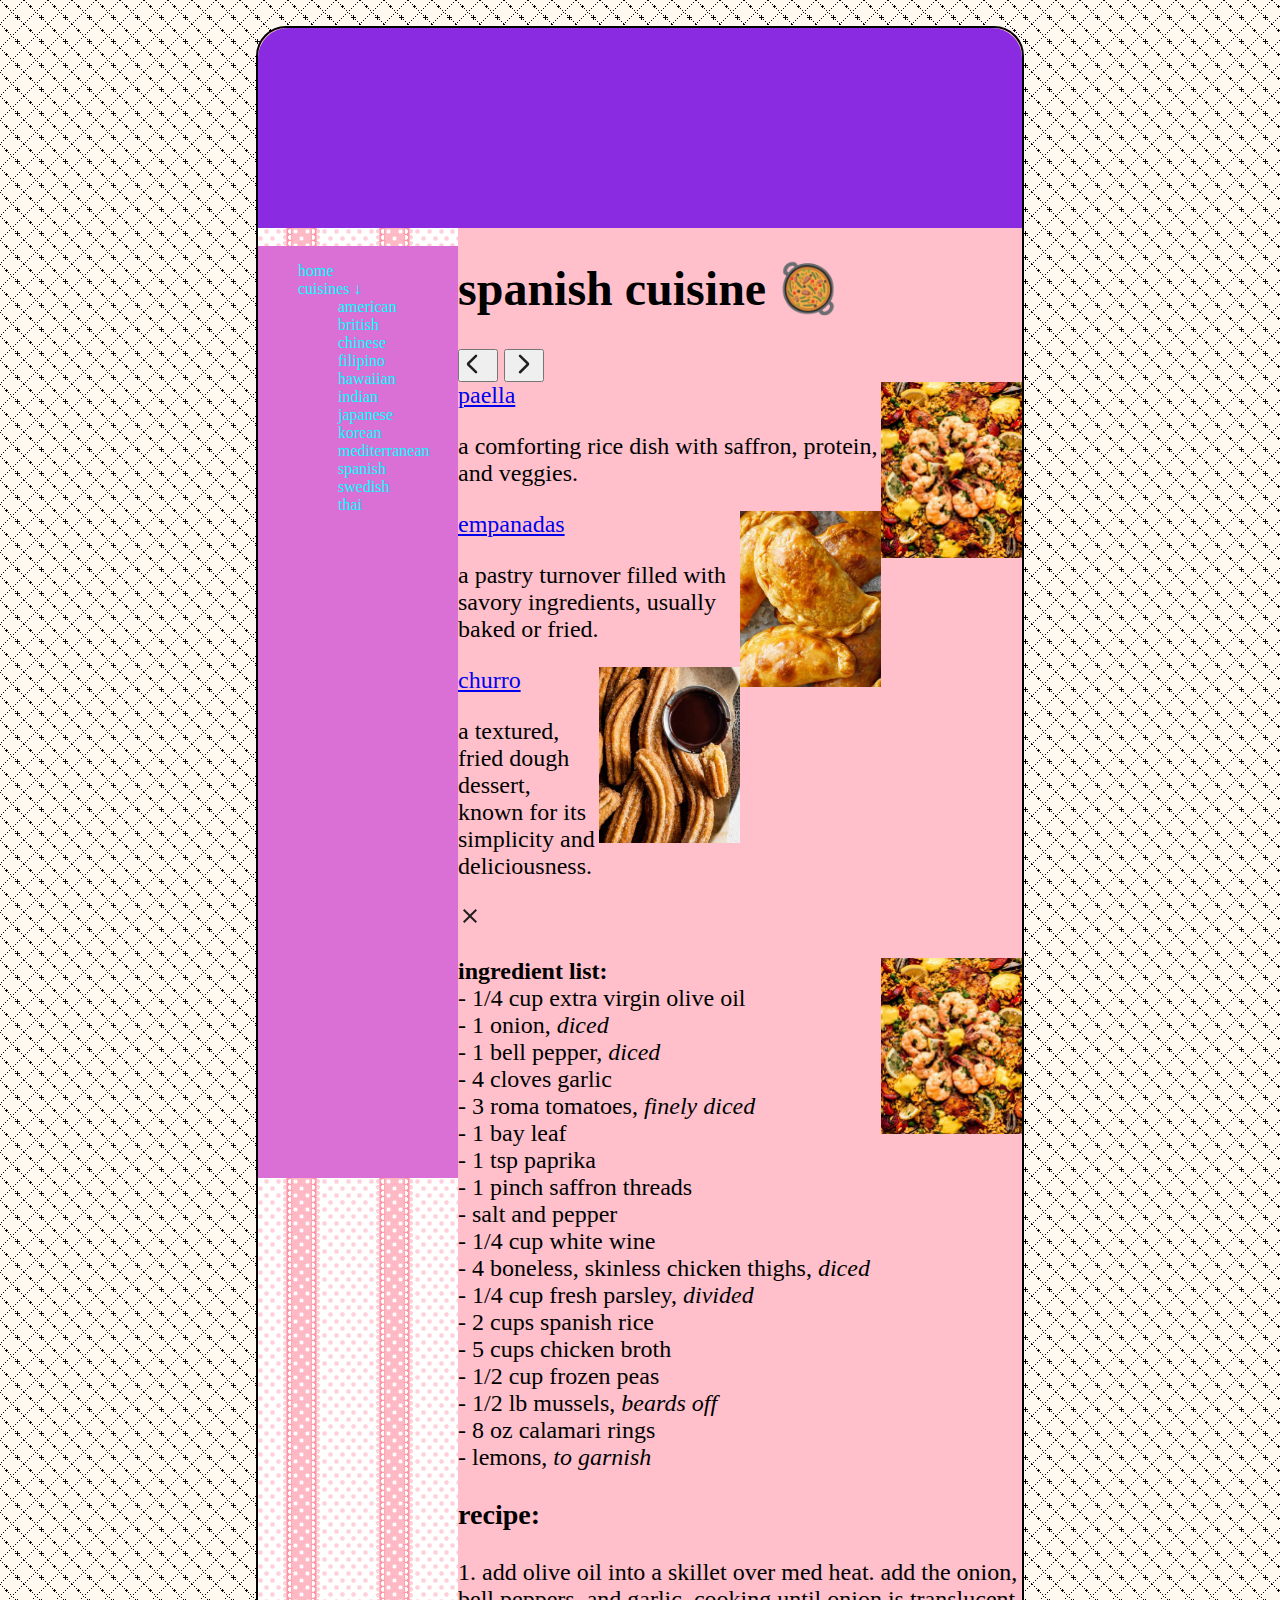
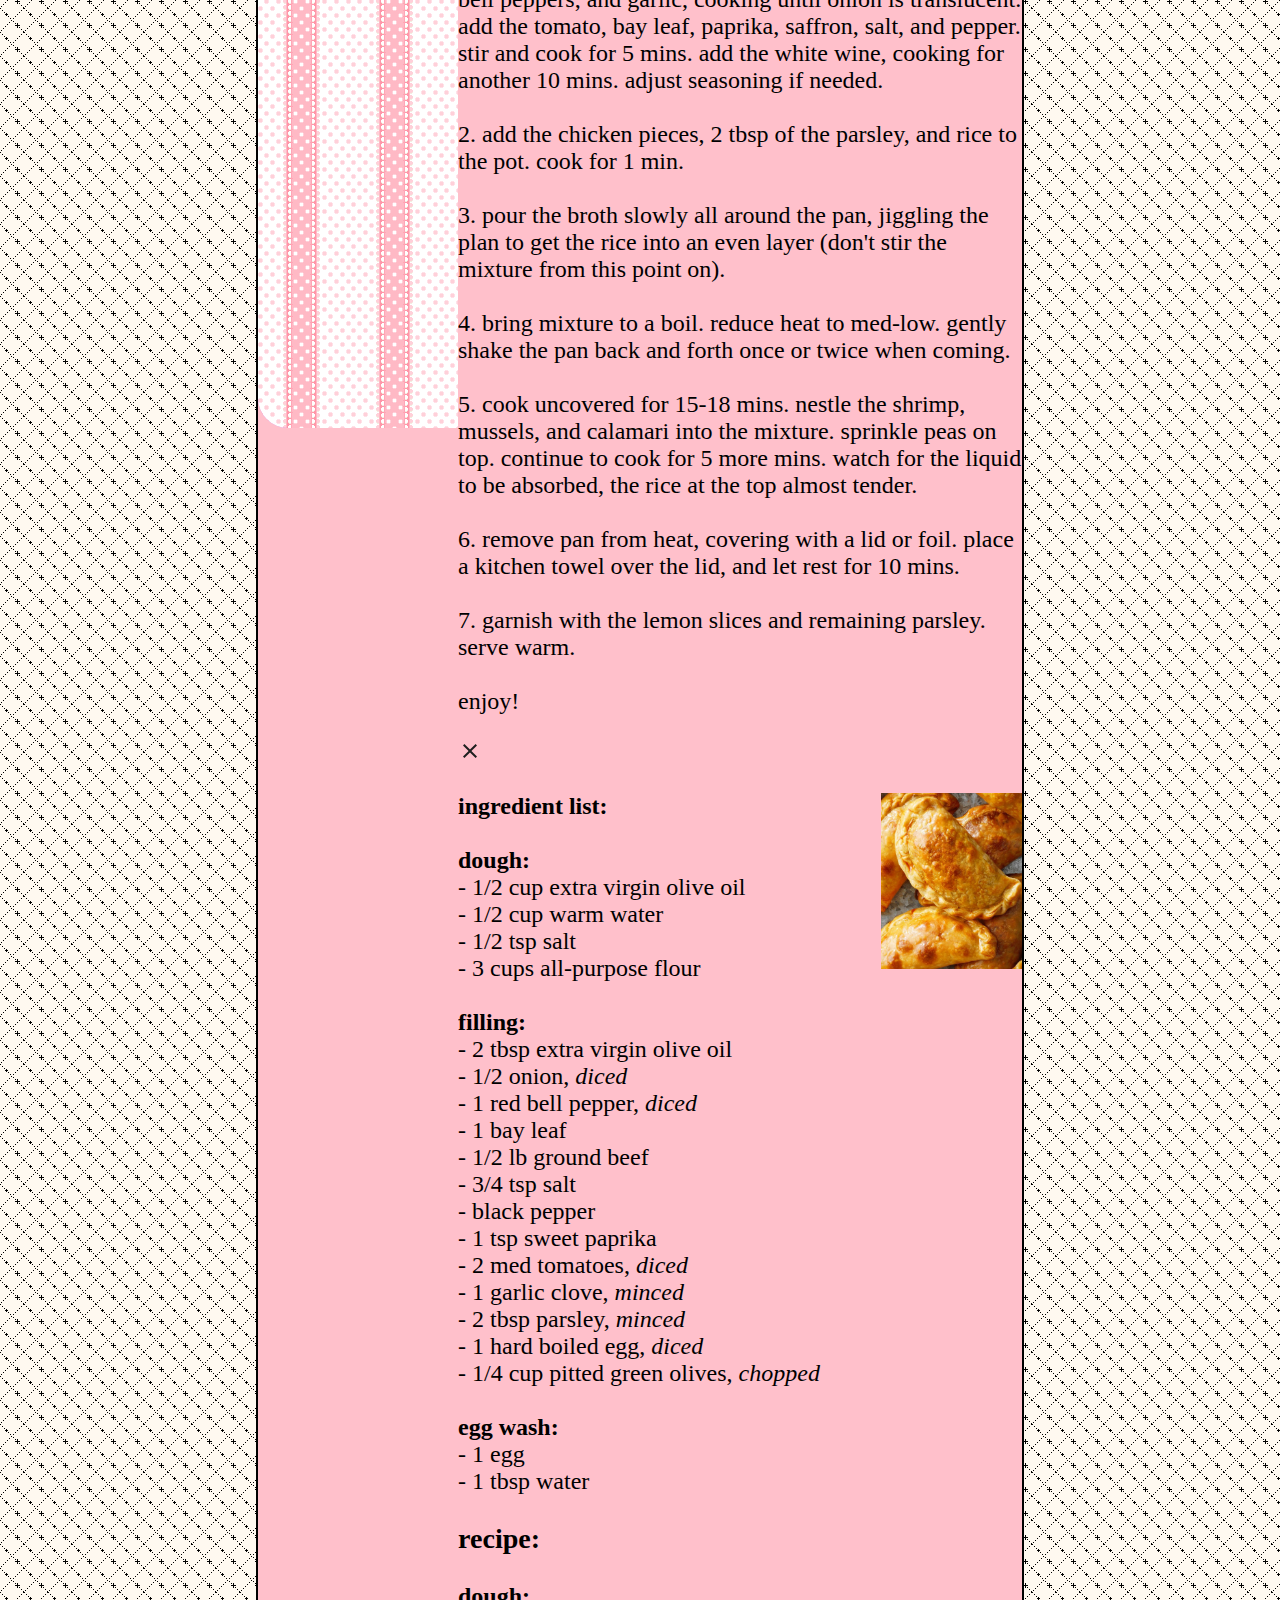
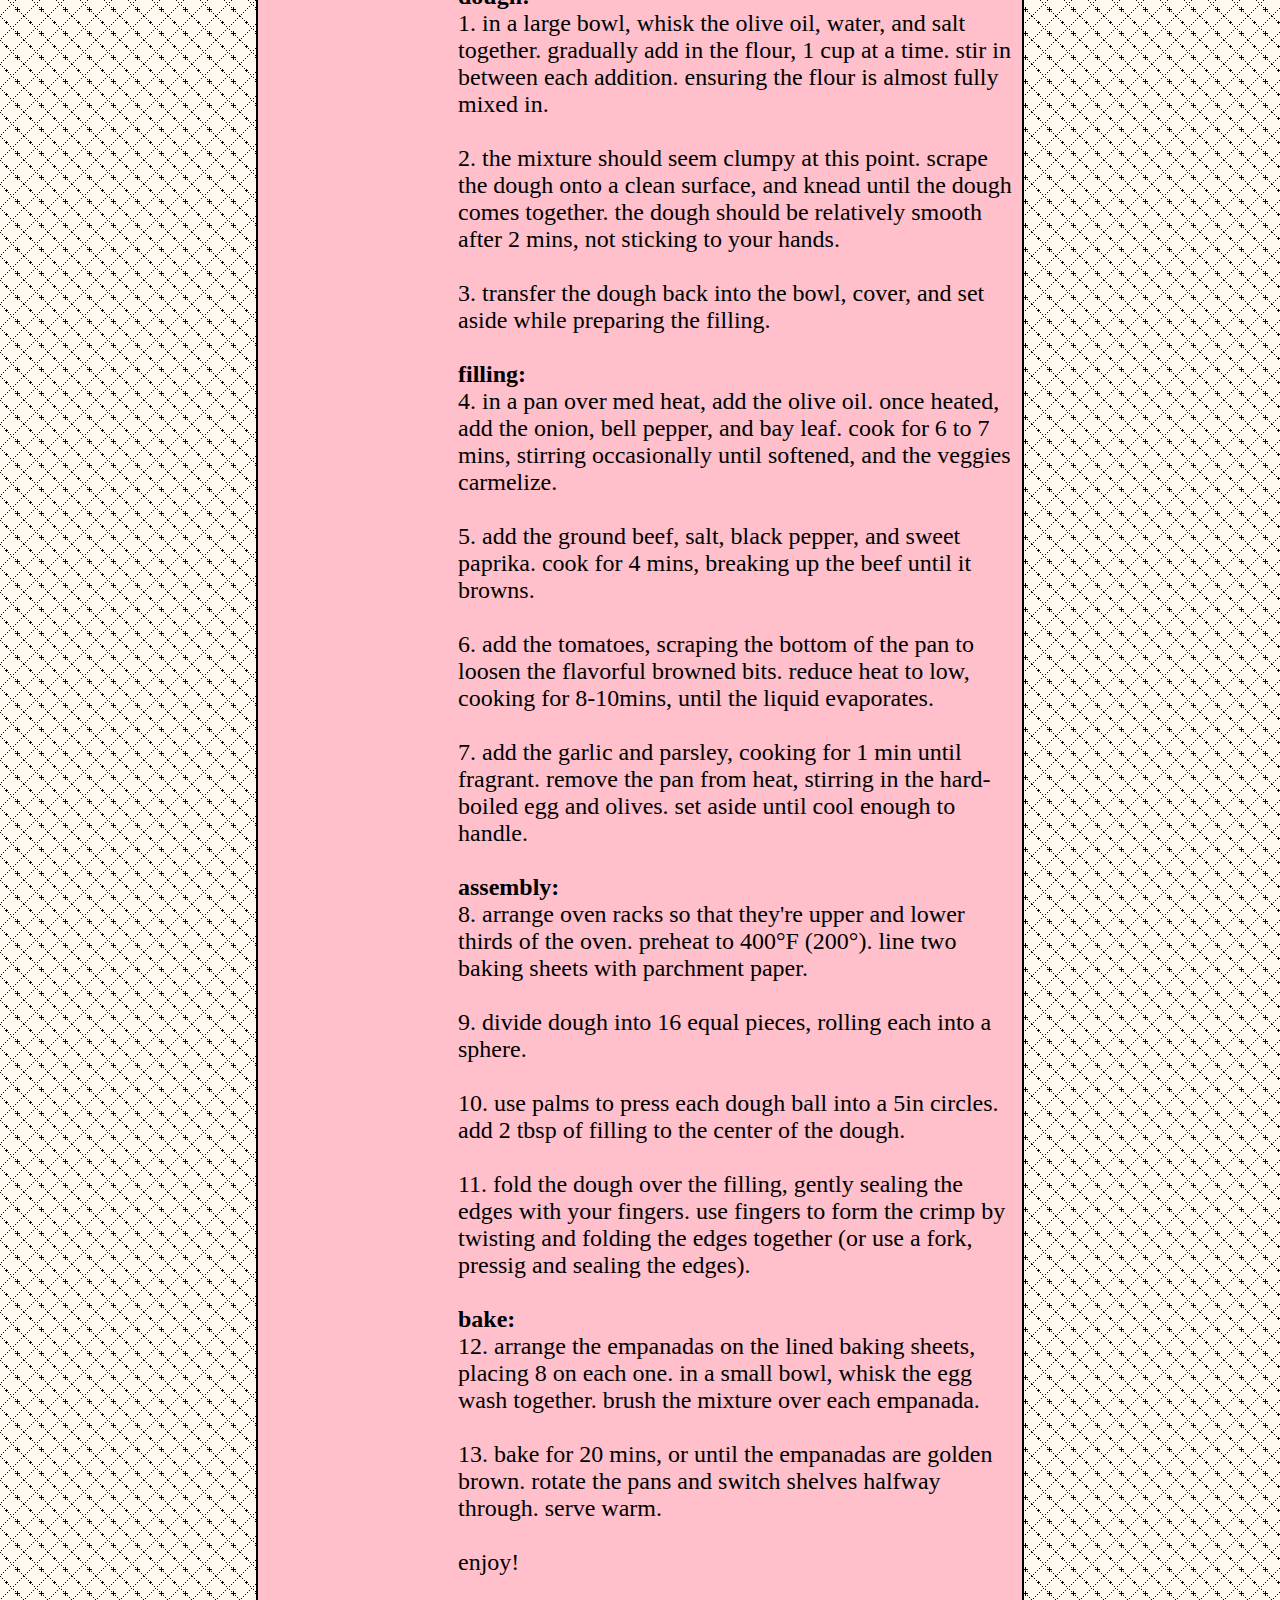
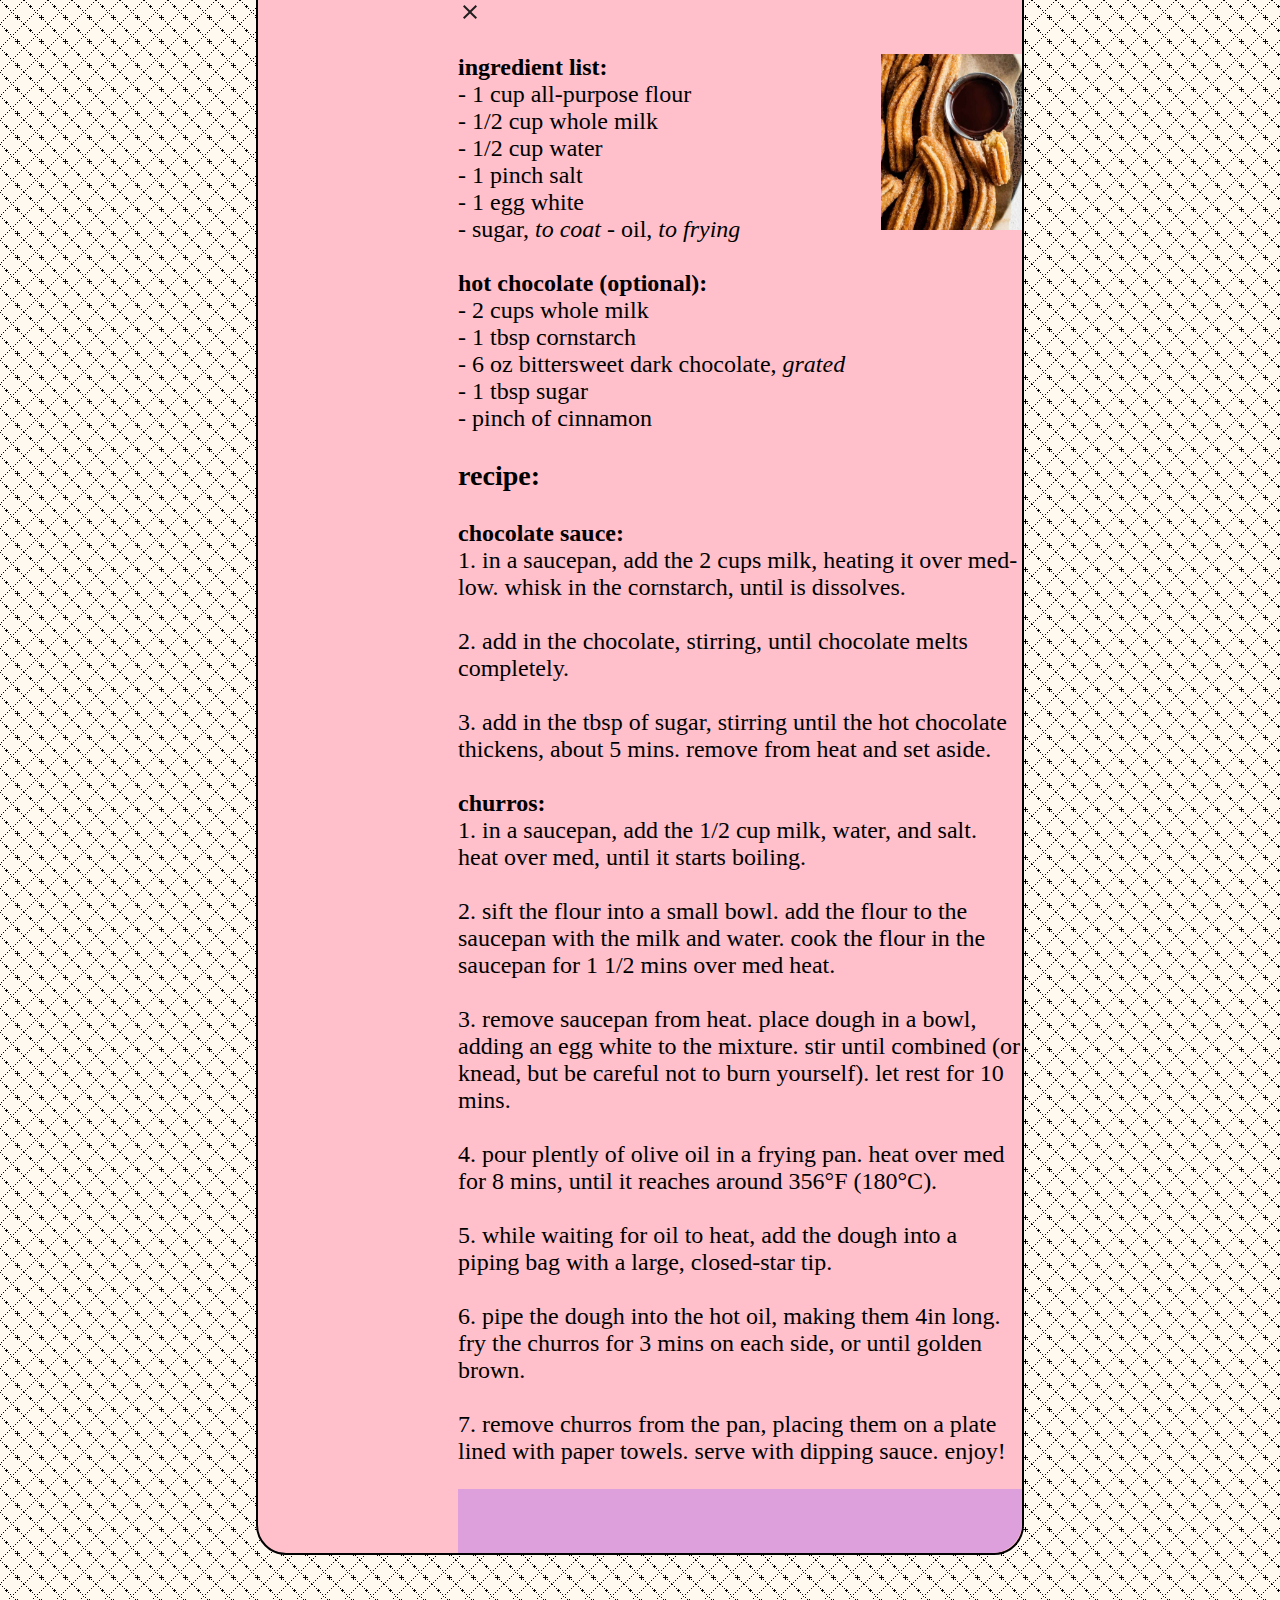
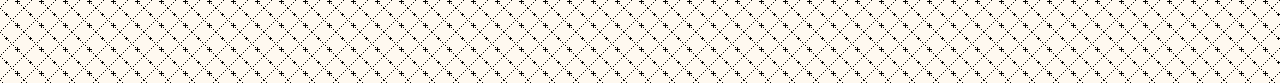
<file: spanish.html>
<!DOCTYPE html>
<html>
<head>
    <meta charset="UTF-8" />
    <title>global recipes</title>
    <link rel="stylesheet" href="style.css">
</head>
<body class="bodyHome">

    <div class="site">
        <nav></nav>
        <aside>
            <div class="img"><img></div>

            <ul class="navList">

                <li><a href="home.html">home</li>

                <li>
                    <a href="#">cuisines ↓</a>

                    <ul class="dropdown">
                        <li><a href="america.html">american</a></li>
                        <li><a href="british.html">british</a></li>
                        <li><a href="chinese.html">chinese</a></li>
                        <li><a href="filipino.html">filipino</a></li>
                        <li><a href="hawaiian.html">hawaiian</a></li>
                        <li><a href="indian.html">indian</a></li>
                        <li><a href="japanese.html">japanese</a></li>
                        <li><a href="korean.html">korean</a></li>
                        <li><a href="mediterranean.html">mediterranean</a></li>
                        <li><a href="spanish.html">spanish</a></li>
                        <li><a href="swedish.html">swedish</a></li>
                        <li><a href="thai.html">thai</a></li>
                    </ul>
                </li>       
            </ul>

            <div class="img2"><img></div>
        </aside>
        
        <main class="cuisineType">

            <h1>spanish cuisine 🥘 </h1>





            <div class="wrapper">
                <button class="arrow prev"><svg xmlns="http://www.w3.org/2000/svg" height="24px" viewBox="0 -960 960 960" width="24px" fill="#1f1f1f"><path d="m142-480 294 294q15 15 14.5 35T435-116q-15 15-35 15t-35-15L57-423q-12-12-18-27t-6-30q0-15 6-30t18-27l308-308q15-15 35.5-14.5T436-844q15 15 15 35t-15 35L142-480Z"/></svg></button>
                <button class="arrow next"><svg xmlns="http://www.w3.org/2000/svg" height="24px" viewBox="0 -960 960 960" width="24px" fill="#1f1f1f"><path d="M579-480 285-774q-15-15-14.5-35.5T286-845q15-15 35.5-15t35.5 15l307 308q12 12 18 27t6 30q0 15-6 30t-18 27L356-115q-15 15-35 14.5T286-116q-15-15-15-35.5t15-35.5l293-293Z"/></svg></button>
                
                <div class="card-wrapper">

                    
                    <div class="card-item" data-name="p-1">
                        <img src="ASSETS/paella.jpg">
                        <div class="card-info">
                            <a href="#" class="card-title">paella</a>
                            <p class="cardDescription">a comforting rice dish with saffron, protein, and veggies.</p>
                        </div>
                    </div>


                    <div class="card-item" data-name="p-2">
                        <img src="ASSETS/empanadas.jpg">
                        <div class="card-info">
                            <a href="#" class="card-title">empanadas</a>
                            <p class="cardDescription">a pastry turnover filled with savory ingredients, usually baked or fried.</p>
                        </div>
                    </div>

                    <div class="card-item" data-name="p-3">
                        <img src="ASSETS/churros.jpg">
                        <div class="card-info">
                            <a href="#" class="card-title">churro</a>
                            <p class="cardDescription">a textured, fried dough dessert, known for its simplicity and deliciousness.</p>
                        </div>
                    </div>


                    
                </div>
            </div>

            <div class="products-preview">

                <div class="preview active" data-target="p-1">
                    <svg class="fas fa-times" xmlns="http://www.w3.org/2000/svg" height="24px" viewBox="0 -960 960 960" width="24px" fill="#1f1f1f"><path d="m256-200-56-56 224-224-224-224 56-56 224 224 224-224 56 56-224 224 224 224-56 56-224-224-224 224Z"/></svg>
                    
                    <div class="column1">
                        <img src="ASSETS/paella.jpg">
                        <p class="ingredients"><b>ingredient list:</b><br> 
                            - 1/4 cup extra virgin olive oil<br>
                            - 1 onion, <i>diced</i><br>
                            - 1 bell pepper, <i>diced</i><br>
                            - 4 cloves garlic<br>
                            - 3 roma tomatoes, <i>finely diced</i><br>
                            - 1 bay leaf<br>
                            - 1 tsp paprika<br>
                            - 1 pinch saffron threads<br>
                            - salt and pepper<br>
                            - 1/4 cup white wine<br>
                            - 4 boneless, skinless chicken thighs, <i>diced</i><br>
                            - 1/4 cup fresh parsley, <i>divided</i><br>
                            - 2 cups spanish rice<br>
                            - 5 cups chicken broth<br>
                            - 1/2 cup frozen peas<br>
                            - 1/2 lb mussels, <i>beards off</i><br>
                            - 8 oz calamari rings<br>
                            - lemons, <i>to garnish</i><br>

                    </p>
                    </div>

                    <div class=column2>
                        <h3>recipe:</h3>
                        <p class="instructions">
                            
                            1. add olive oil into a skillet over med heat. add the onion, bell peppers, and garlic, cooking until onion is translucent. add the tomato, bay leaf, paprika, saffron, salt, and pepper. stir and cook for 5 mins. add the white wine, cooking for another 10 mins. adjust seasoning if needed.<br><br>
                            2. add the chicken pieces, 2 tbsp of the parsley, and rice to the pot. cook for 1 min.<br><br>
                            3. pour the broth slowly all around the pan, jiggling the plan to get the rice into an even layer (don't stir the mixture from this point on).<br><br>
                            4. bring mixture to a boil. reduce heat to med-low. gently shake the pan back and forth once or twice when coming.<br><br>
                            5. cook uncovered for 15-18 mins. nestle the shrimp, mussels, and calamari into the mixture. sprinkle peas on top. continue to cook for 5 more mins. watch for the liquid to be absorbed, the rice at the top almost tender.<br><br>
                            6. remove pan from heat, covering with a lid or foil. place a kitchen towel over the lid, and let rest for 10 mins.<br><br>
                            7. garnish with the lemon slices and remaining parsley. serve warm.<br><br>


                            enjoy!

                        </p>
                    </div>
                </div>

                <div class="preview active" data-target="p-2">
                    <svg class="fas fa-times" xmlns="http://www.w3.org/2000/svg" height="24px" viewBox="0 -960 960 960" width="24px" fill="#1f1f1f"><path d="m256-200-56-56 224-224-224-224 56-56 224 224 224-224 56 56-224 224 224 224-56 56-224-224-224 224Z"/></svg>
                    
                    <div class="column1">
                        <img src="ASSETS/empanadas.jpg">
                        <p class="ingredients"><b>ingredient list:</b><br><br>
                            
                            <b>dough:</b><br>
                            - 1/2 cup extra virgin olive oil<br>
                            - 1/2 cup warm water<br>
                            - 1/2 tsp salt<br>
                            - 3 cups all-purpose flour<br><br>

                            <b>filling:</b><br>
                            - 2 tbsp extra virgin olive oil<br>
                            - 1/2 onion, <i>diced</i><br>
                            - 1 red bell pepper, <i>diced</i><br>
                            - 1 bay leaf<br>
                            - 1/2 lb ground beef<br>
                            - 3/4 tsp salt<br>
                            - black pepper<br>
                            - 1 tsp sweet paprika<br>
                            - 2 med tomatoes, <i>diced</i><br>
                            - 1 garlic clove, <i>minced</i><br>
                            - 2 tbsp parsley, <i>minced</i><br>
                            - 1 hard boiled egg, <i>diced</i><br>
                            - 1/4 cup pitted green olives, <i>chopped</i><br><br>

                            <b>egg wash:</b><br>
                            - 1 egg<br>
                            - 1 tbsp water

                            
                        </p>
                    </div>

                    <div class=column2>
                        <h3>recipe:</h3>
                        <p class="instructions">
                            <b>dough:</b><br>
                            1. in a large bowl, whisk the olive oil, water, and salt together. gradually add in the flour, 1 cup at a time. stir in between each addition. ensuring the flour is almost fully mixed in.<br><br>
                            2. the mixture should seem clumpy at this point. scrape the dough onto a clean surface, and knead until the dough comes together. the dough should be relatively smooth after 2 mins, not sticking to your hands.<br><br>
                            3. transfer the dough back into the bowl, cover, and set aside while preparing the filling.<br><br>

                            <b>filling:</b><br>
                            4. in a pan over med heat, add the olive oil. once heated, add the onion, bell pepper, and bay leaf. cook for 6 to 7 mins, stirring occasionally until softened, and the veggies carmelize.<br><br>
                            5. add the ground beef, salt, black pepper, and sweet paprika. cook for 4 mins, breaking up the beef until it browns.<br><br>
                            6. add the tomatoes, scraping the bottom of the pan to loosen the flavorful browned bits. reduce heat to low, cooking for 8-10mins, until the liquid evaporates.<br><br>
                            7. add the garlic and parsley, cooking for 1 min until fragrant. remove the pan from heat, stirring in the hard-boiled egg and olives. set aside until cool enough to handle.<br><br>

                            <b>assembly:</b><br>
                            8. arrange oven racks so that they're upper and lower thirds of the oven. preheat to 400°F (200°). line two baking sheets with parchment paper.<br><br>
                            9. divide dough into 16 equal pieces, rolling each into a sphere.<br><br>
                            10. use palms to press each dough ball into a 5in circles. add 2 tbsp of filling to the center of the dough.<br><br>
                            11. fold the dough over the filling, gently sealing the edges with your fingers. use fingers to form the crimp by twisting and folding the edges together (or use a fork, pressig and sealing the edges).<br><br>

                            <b>bake:</b><br>
                            12. arrange the empanadas on the lined baking sheets, placing 8 on each one. in a small bowl, whisk the egg wash together. brush the mixture over each empanada.<br><br>
                            13. bake for 20 mins, or until the empanadas are golden brown. rotate the pans and switch shelves halfway through. serve warm.<br><br>
                            

                            enjoy!
                        </p>
                    </div>
                </div>


                <div class="preview active" data-target="p-3">
                    <svg class="fas fa-times" xmlns="http://www.w3.org/2000/svg" height="24px" viewBox="0 -960 960 960" width="24px" fill="#1f1f1f"><path d="m256-200-56-56 224-224-224-224 56-56 224 224 224-224 56 56-224 224 224 224-56 56-224-224-224 224Z"/></svg>
                    
                    <div class="column1">
                        <img src="ASSETS/churros.jpg">
                        <p class="ingredients"><b>ingredient list:</b><br>
                            - 1 cup all-purpose flour<br>
                            - 1/2 cup whole milk<br>
                            - 1/2 cup water<br>
                            - 1 pinch salt<br>
                            - 1 egg white<br>
                            - sugar, <i>to coat</i>
                            - oil, <i>to frying</i><br><br>

                            <b>hot chocolate (optional):</b><br>
                            - 2 cups whole milk<br>
                            - 1 tbsp cornstarch<br>
                            - 6 oz bittersweet dark chocolate, <i>grated</i><br>
                            - 1 tbsp sugar<br>
                            - pinch of cinnamon

                            
                        </p>
                    </div>

                    <div class=column2>
                        <h3>recipe:</h3>
                        <p class="instructions">
                            <b>chocolate sauce:</b><br>
                            1. in a saucepan, add the 2 cups milk, heating it over med-low. whisk in the cornstarch, until is dissolves.<br><br>
                            2. add in the chocolate, stirring, until chocolate melts completely.<br><br>
                            3. add in the tbsp of sugar, stirring until the hot chocolate thickens, about 5 mins. remove from heat and set aside.<br><br>
                            
                            <b>churros:</b><br>
                            1. in a saucepan, add the 1/2 cup milk, water, and salt. heat over med, until it starts boiling.<br><br>
                            2. sift the flour into a small bowl. add the flour to the saucepan with the milk and water. cook the flour in the saucepan for 1 1/2 mins over med heat.<br><br>
                            3. remove saucepan from heat. place dough in a bowl, adding an egg white to the mixture. stir until combined (or knead, but be careful not to burn yourself). let rest for 10 mins.<br><br>
                            4. pour plently of olive oil in a frying pan. heat over med for 8 mins, until it reaches around 356°F (180°C).<br><br>
                            5. while waiting for oil to heat, add the dough into a piping bag with a large, closed-star tip.<br><br>
                            6. pipe the dough into the hot oil, making them 4in long. fry the churros for 3 mins on each side, or until golden brown.<br><br>
                            7. remove churros from the pan, placing them on a plate lined with paper towels. serve with dipping sauce.

                            enjoy!
                        </p>
                    </div>
                </div>


            </div>



        </main>
        <footer></footer>
    </div>

    <script src="script.js"></script>

</body>
</html>
</file>
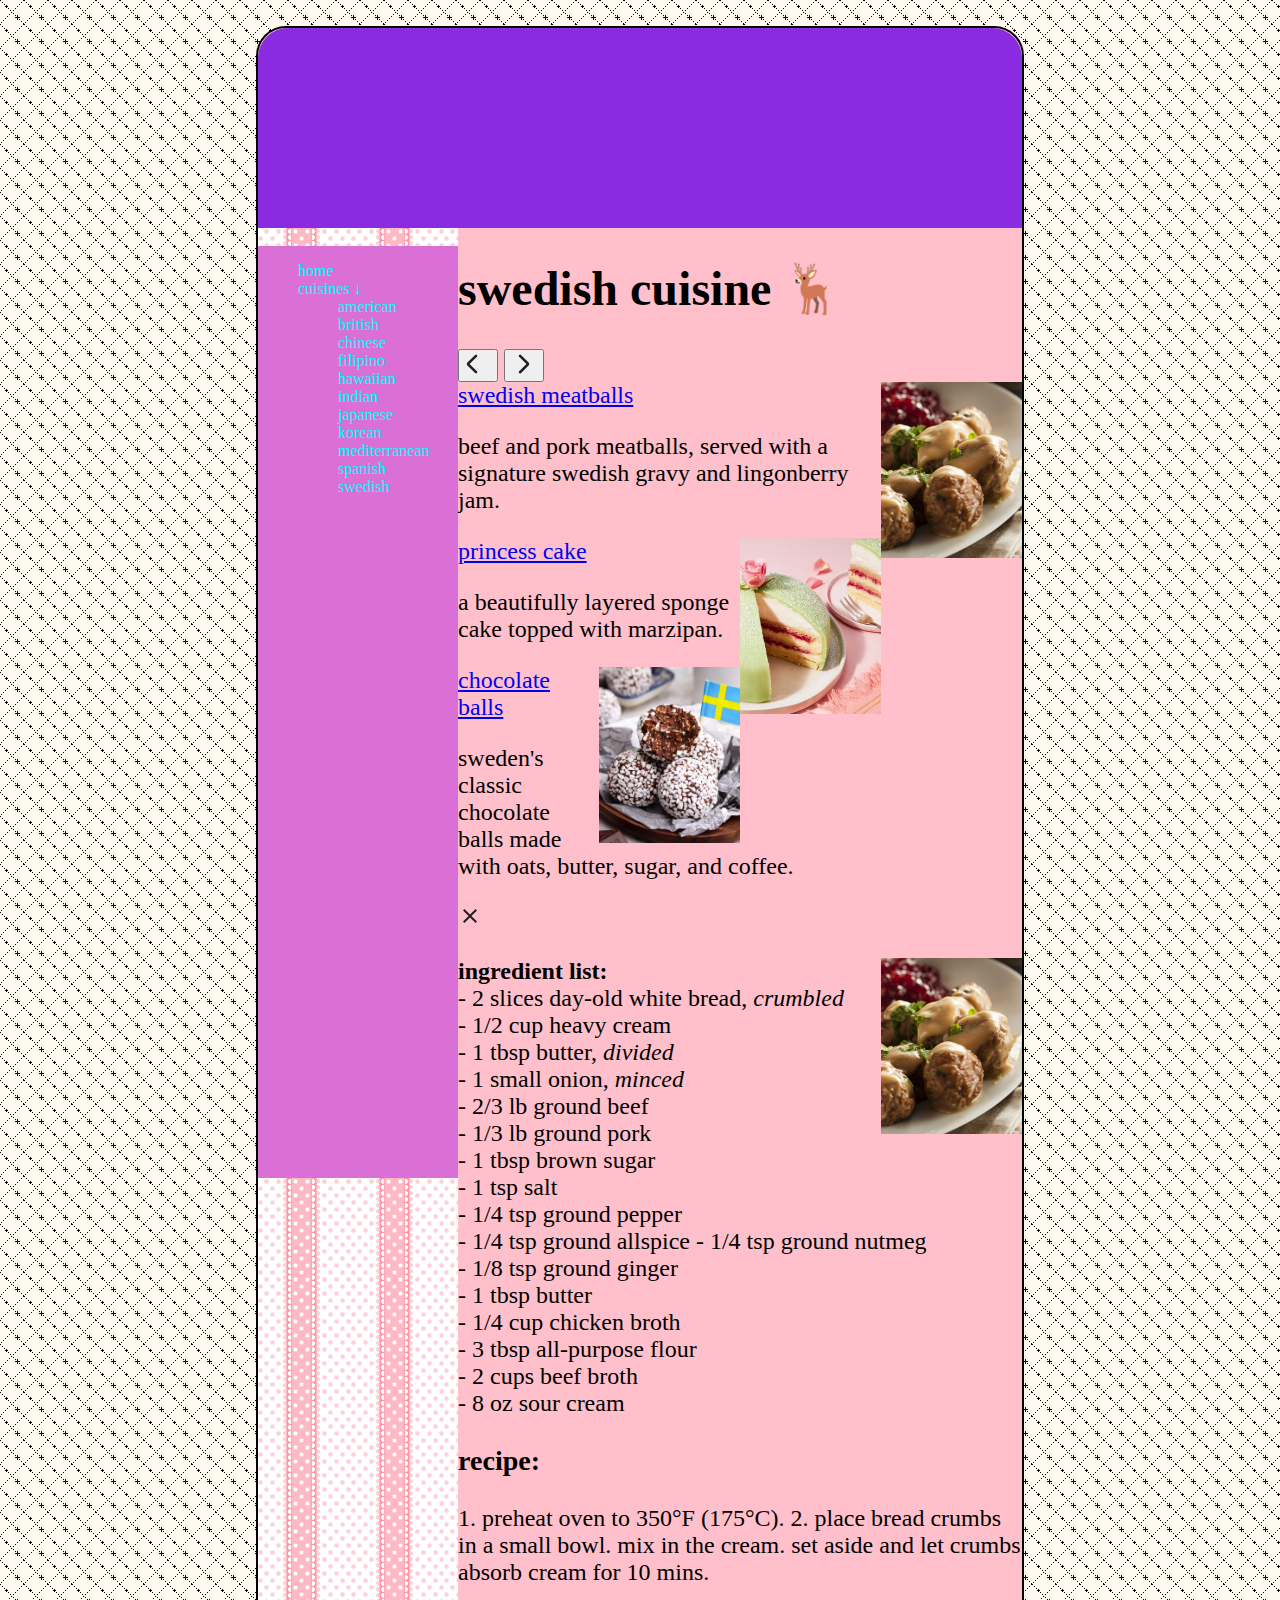
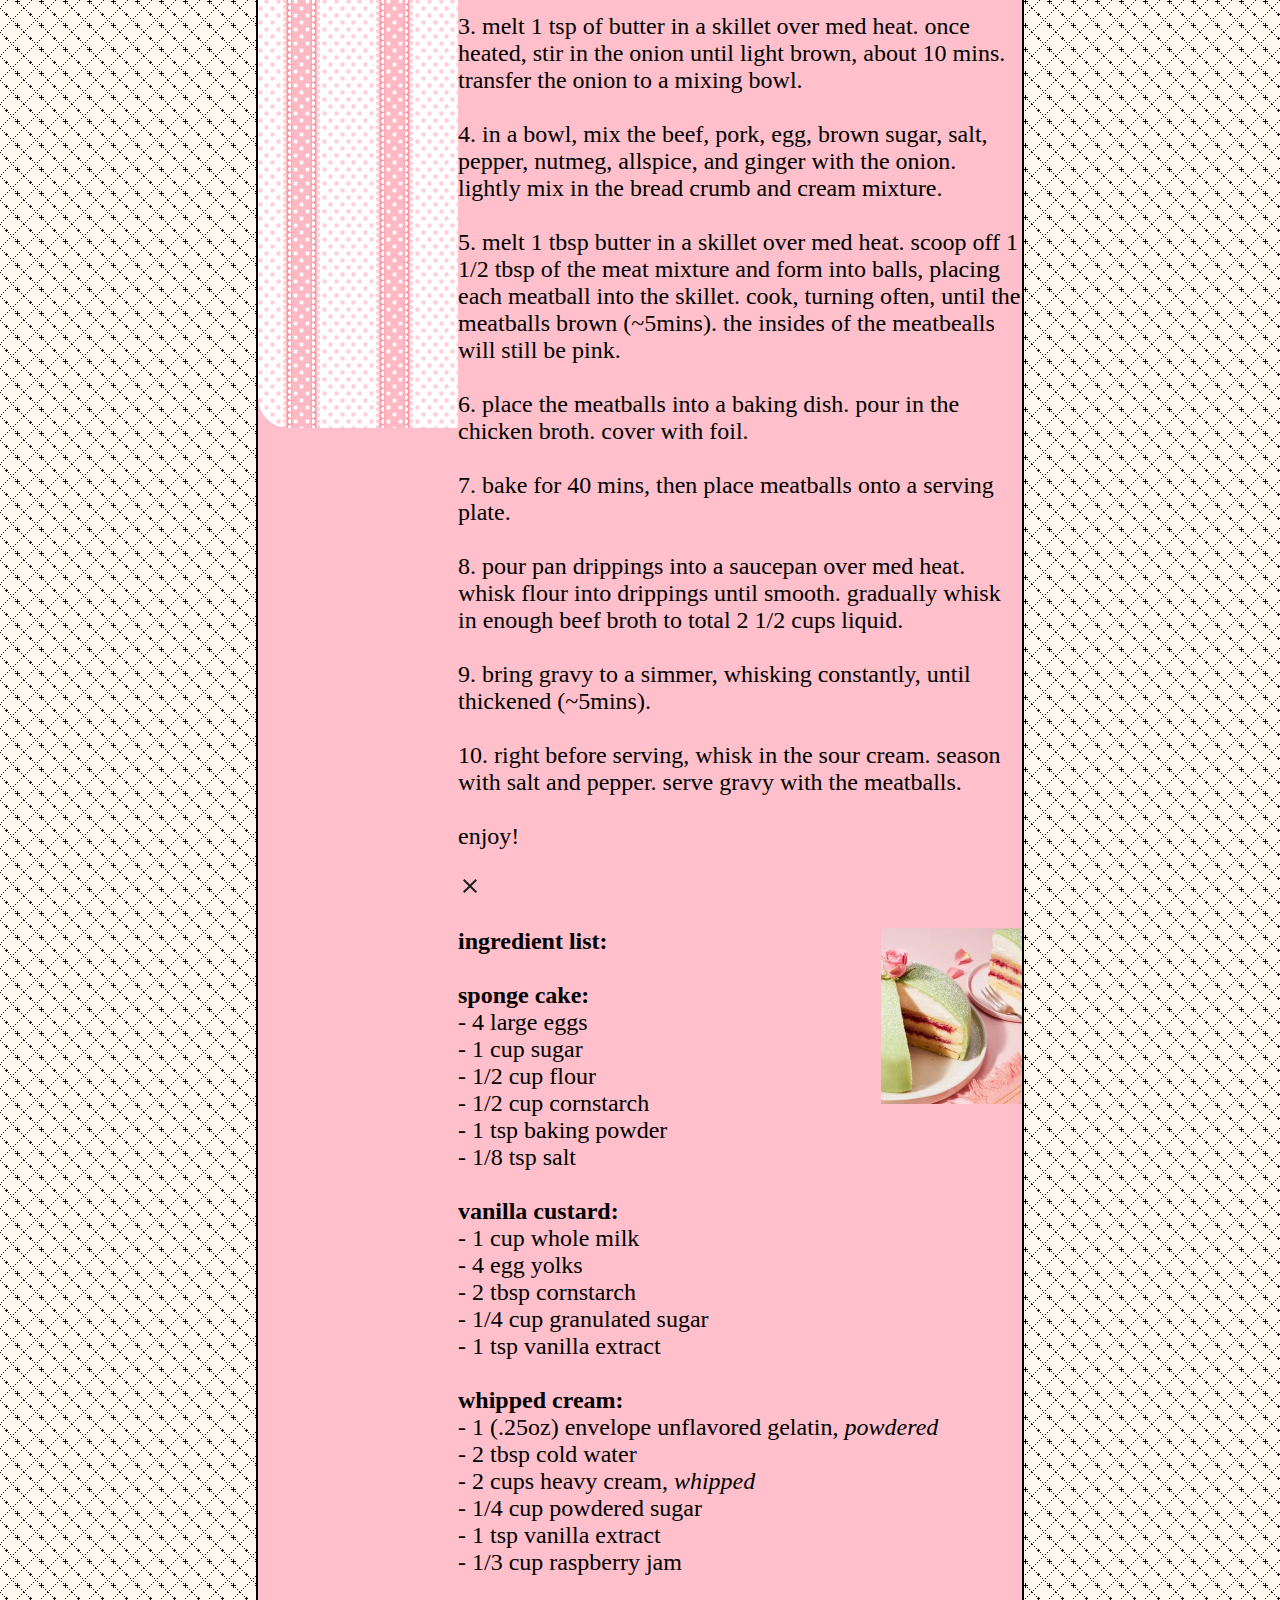
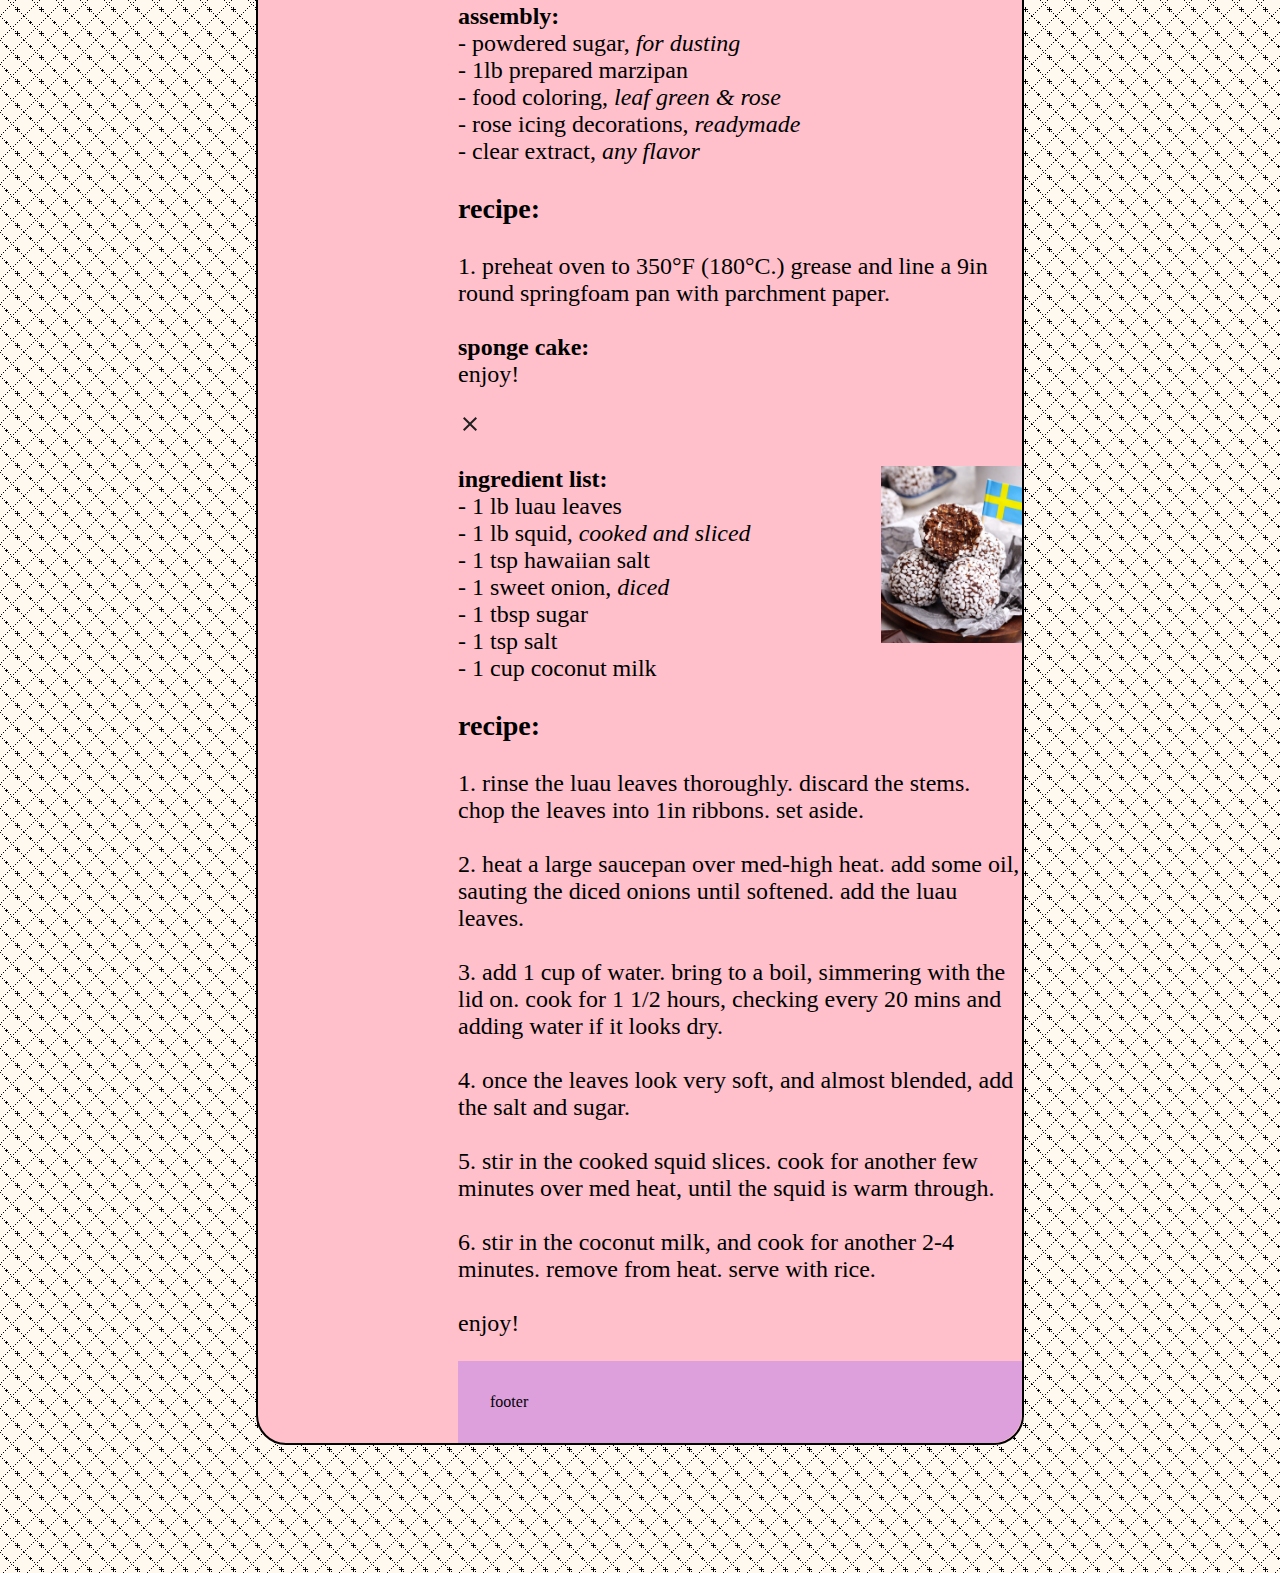
<file: swedish.html>
<!DOCTYPE html>
<html>
<head>
    <meta charset="UTF-8" />
    <title>global recipes</title>
    <link rel="stylesheet" href="style.css">
</head>
<body class="bodyHome">

    <div class="site">
        <nav></nav>
        <aside>
            <div class="img"><img></div>

            <ul class="navList">

                <li><a href="home.html">home</li>

                <li>
                    <a href="#">cuisines ↓</a>

                    <ul class="dropdown">
                        <li><a href="america.html">american</a></li>
                        <li><a href="british.html">british</a></li>
                        <li><a href="chinese.html">chinese</a></li>
                        <li><a href="filipino.html">filipino</a></li>
                        <li><a href="hawaiian.html">hawaiian</a></li>
                        <li><a href="indian.html">indian</a></li>
                        <li><a href="japanese.html">japanese</a></li>
                        <li><a href="korean.html">korean</a></li>
                        <li><a href="mediterranean.html">mediterranean</a></li>
                        <li><a href="spanish.html">spanish</a></li>
                        <li><a href="swedish.html">swedish</a></li>
                    </ul>
                </li>       
            </ul>

            <div class="img2"><img></div>
        </aside>
        
        <main class="cuisineType">

            <h1>swedish cuisine 🦌 </h1>





            <div class="wrapper">
                <button class="arrow prev"><svg xmlns="http://www.w3.org/2000/svg" height="24px" viewBox="0 -960 960 960" width="24px" fill="#1f1f1f"><path d="m142-480 294 294q15 15 14.5 35T435-116q-15 15-35 15t-35-15L57-423q-12-12-18-27t-6-30q0-15 6-30t18-27l308-308q15-15 35.5-14.5T436-844q15 15 15 35t-15 35L142-480Z"/></svg></button>
                <button class="arrow next"><svg xmlns="http://www.w3.org/2000/svg" height="24px" viewBox="0 -960 960 960" width="24px" fill="#1f1f1f"><path d="M579-480 285-774q-15-15-14.5-35.5T286-845q15-15 35.5-15t35.5 15l307 308q12 12 18 27t6 30q0 15-6 30t-18 27L356-115q-15 15-35 14.5T286-116q-15-15-15-35.5t15-35.5l293-293Z"/></svg></button>
                
                <div class="card-wrapper">

                    
                    <div class="card-item" data-name="p-1">
                        <img src="ASSETS/swedishmeatballs.jpg">
                        <div class="card-info">
                            <a href="#" class="card-title">swedish meatballs</a>
                            <p class="cardDescription">beef and pork meatballs, served with a signature swedish gravy and lingonberry jam.</p>
                        </div>
                    </div>


                    <div class="card-item" data-name="p-2">
                        <img src="ASSETS/princesscake.jpg">
                        <div class="card-info">
                            <a href="#" class="card-title">princess cake</a>
                            <p class="cardDescription">a beautifully layered sponge cake topped with marzipan.</p>
                        </div>
                    </div>
                    <div class="card-item" data-name="p-3">
                        <img src="ASSETS/chocolateballs.jpg">
                        <div class="card-info">
                            <a href="#" class="card-title">chocolate balls</a>
                            <p class="cardDescription">sweden's classic chocolate balls made with oats, butter, sugar, and coffee.</p>
                        </div>
                    </div>

                    
                </div>
            </div>

            <div class="products-preview">

                <div class="preview active" data-target="p-1">
                    <svg class="fas fa-times" xmlns="http://www.w3.org/2000/svg" height="24px" viewBox="0 -960 960 960" width="24px" fill="#1f1f1f"><path d="m256-200-56-56 224-224-224-224 56-56 224 224 224-224 56 56-224 224 224 224-56 56-224-224-224 224Z"/></svg>
                    
                    <div class="column1">
                        <img src="ASSETS/swedishmeatballs.jpg">
                        <p class="ingredients"><b>ingredient list:</b><br> 
                            - 2 slices day-old white bread, <i>crumbled</i><br>
                            - 1/2 cup heavy cream<br>
                            - 1 tbsp butter, <i>divided</i><br>
                            - 1 small onion, <i>minced</i><br>
                            - 2/3 lb ground beef<br>
                            - 1/3 lb ground pork<br>
                            - 1 tbsp brown sugar<br>
                            - 1 tsp salt<br>
                            - 1/4 tsp ground pepper<br>
                            - 1/4 tsp ground allspice
                            - 1/4 tsp ground nutmeg<br>
                            - 1/8 tsp ground ginger<br>
                            - 1 tbsp butter<br>
                            - 1/4 cup chicken broth<br>
                            - 3 tbsp all-purpose flour<br>
                            - 2 cups beef broth<br>
                            - 8 oz sour cream<br>



                    </p>
                    </div>

                    <div class=column2>
                        <h3>recipe:</h3>
                        <p class="instructions">
                            1. preheat oven to  350°F (175°C).
                            2. place bread crumbs in a small bowl. mix in the cream. set aside and let crumbs absorb cream for 10 mins.<br><br>
                            3. melt 1 tsp of butter in a skillet over med heat. once heated, stir in the onion until light brown, about 10 mins. transfer the onion to a mixing bowl.<br><br>
                            4. in a bowl, mix the beef, pork, egg, brown sugar, salt, pepper, nutmeg, allspice, and ginger with the onion. lightly mix in the bread crumb and cream mixture.<br><br>
                            5. melt 1 tbsp butter in a skillet over med heat. scoop off 1 1/2 tbsp of the meat mixture and form into balls, placing each meatball into the skillet. cook, turning often, until the meatballs brown (~5mins). the insides of the meatbealls will still be pink.<br><br>
                            6. place the meatballs into a baking dish. pour in the chicken broth. cover with foil.<br><br>
                            7. bake for 40 mins, then place meatballs onto a serving plate.<br><br>
                            8. pour pan drippings into a saucepan over med heat. whisk flour into drippings until smooth. gradually whisk in enough beef broth to total 2 1/2 cups liquid.<br><br>
                            9. bring gravy to a simmer, whisking constantly, until thickened (~5mins).<br><br>
                            10. right before serving, whisk in the sour cream. season with salt and pepper. serve gravy with the meatballs.<br><br>


                            enjoy!

                        </p>
                    </div>
                </div>

                <div class="preview active" data-target="p-2">
                    <svg class="fas fa-times" xmlns="http://www.w3.org/2000/svg" height="24px" viewBox="0 -960 960 960" width="24px" fill="#1f1f1f"><path d="m256-200-56-56 224-224-224-224 56-56 224 224 224-224 56 56-224 224 224 224-56 56-224-224-224 224Z"/></svg>
                    
                    <div class="column1">
                        <img src="ASSETS/princesscake.jpg">
                        <p class="ingredients"><b>ingredient list:</b><br><br>
                            <b>sponge cake:</b><br>
                            - 4 large eggs<br>
                            - 1 cup sugar<br>
                            - 1/2 cup flour<br>
                            - 1/2 cup cornstarch<br>
                            - 1 tsp baking powder<br>
                            - 1/8 tsp salt<br><br>

                            <b>vanilla custard:</b><br>
                            - 1 cup whole milk<br>
                            - 4 egg yolks<br>
                            - 2 tbsp cornstarch<br>
                            - 1/4 cup granulated sugar<br>
                            - 1 tsp vanilla extract<br><br>

                            <b>whipped cream:</b><br>
                            - 1 (.25oz) envelope unflavored gelatin, <i>powdered</i><br>
                            - 2 tbsp cold water<br>
                            - 2 cups heavy cream, <i>whipped</i><br>
                            - 1/4 cup powdered sugar<br>
                            - 1 tsp vanilla extract<br>
                            - 1/3 cup raspberry jam<br><br>

                            <b>assembly:</b><br>
                            - powdered sugar, <i>for dusting</i><br>
                            - 1lb prepared marzipan<br>
                            - food coloring, <i>leaf green & rose</i><br>
                            - rose icing decorations, <i>readymade</i><br>
                            - clear extract, <i>any flavor</i>

                            
                        </p>
                    </div>

                    <div class=column2>
                        <h3>recipe:</h3>
                        <p class="instructions">
                            1. preheat oven to 350°F (180°C.) grease and line a 9in round springfoam pan with parchment paper.<br><br>

                            <b>sponge cake:</b><br>
                            
                            enjoy!
                        </p>
                    </div>
                </div>

                <div class="preview active" data-target="p-3">
                    <svg class="fas fa-times" xmlns="http://www.w3.org/2000/svg" height="24px" viewBox="0 -960 960 960" width="24px" fill="#1f1f1f"><path d="m256-200-56-56 224-224-224-224 56-56 224 224 224-224 56 56-224 224 224 224-56 56-224-224-224 224Z"/></svg>
                    
                    <div class="column1">
                        <img src="ASSETS/chocolateballs.jpg">
                        <p class="ingredients"><b>ingredient list:</b><br>
                        - 1 lb luau leaves<br>
                        - 1 lb squid, <i>cooked and sliced</i><br>
                        - 1 tsp hawaiian salt<br>
                        - 1 sweet onion, <i>diced</i><br>
                        - 1 tbsp sugar<br>
                        - 1 tsp salt<br>
                        - 1 cup coconut milk

                        </p>
                    </div>

                    <div class=column2>
                        <h3>recipe:</h3>
                        <p class="instructions">
                           
                            1. rinse the luau leaves thoroughly. discard the stems. chop the leaves into 1in ribbons. set aside.<br><br>
                            2. heat a large saucepan over med-high heat. add some oil, sauting the diced onions until softened. add the luau leaves.<br><br>
                            3. add 1 cup of water. bring to a boil, simmering with the lid on. cook for 1 1/2 hours, checking every 20 mins and adding water if it looks dry.<br><br>
                            4. once the leaves look very soft, and almost blended, add the salt and sugar.<br><br>
                            5. stir in the cooked squid slices. cook for another few minutes over med heat, until the squid is warm through.<br><br>
                            6. stir in the coconut milk, and cook for another 2-4 minutes. remove from heat. serve with rice.<br><br>
                            enjoy!
                        </p>
                    </div>
                </div>



            </div>



        </main>
        <footer>footer</footer>
    </div>

    <script src="script.js"></script>

</body>
</html>
</file>
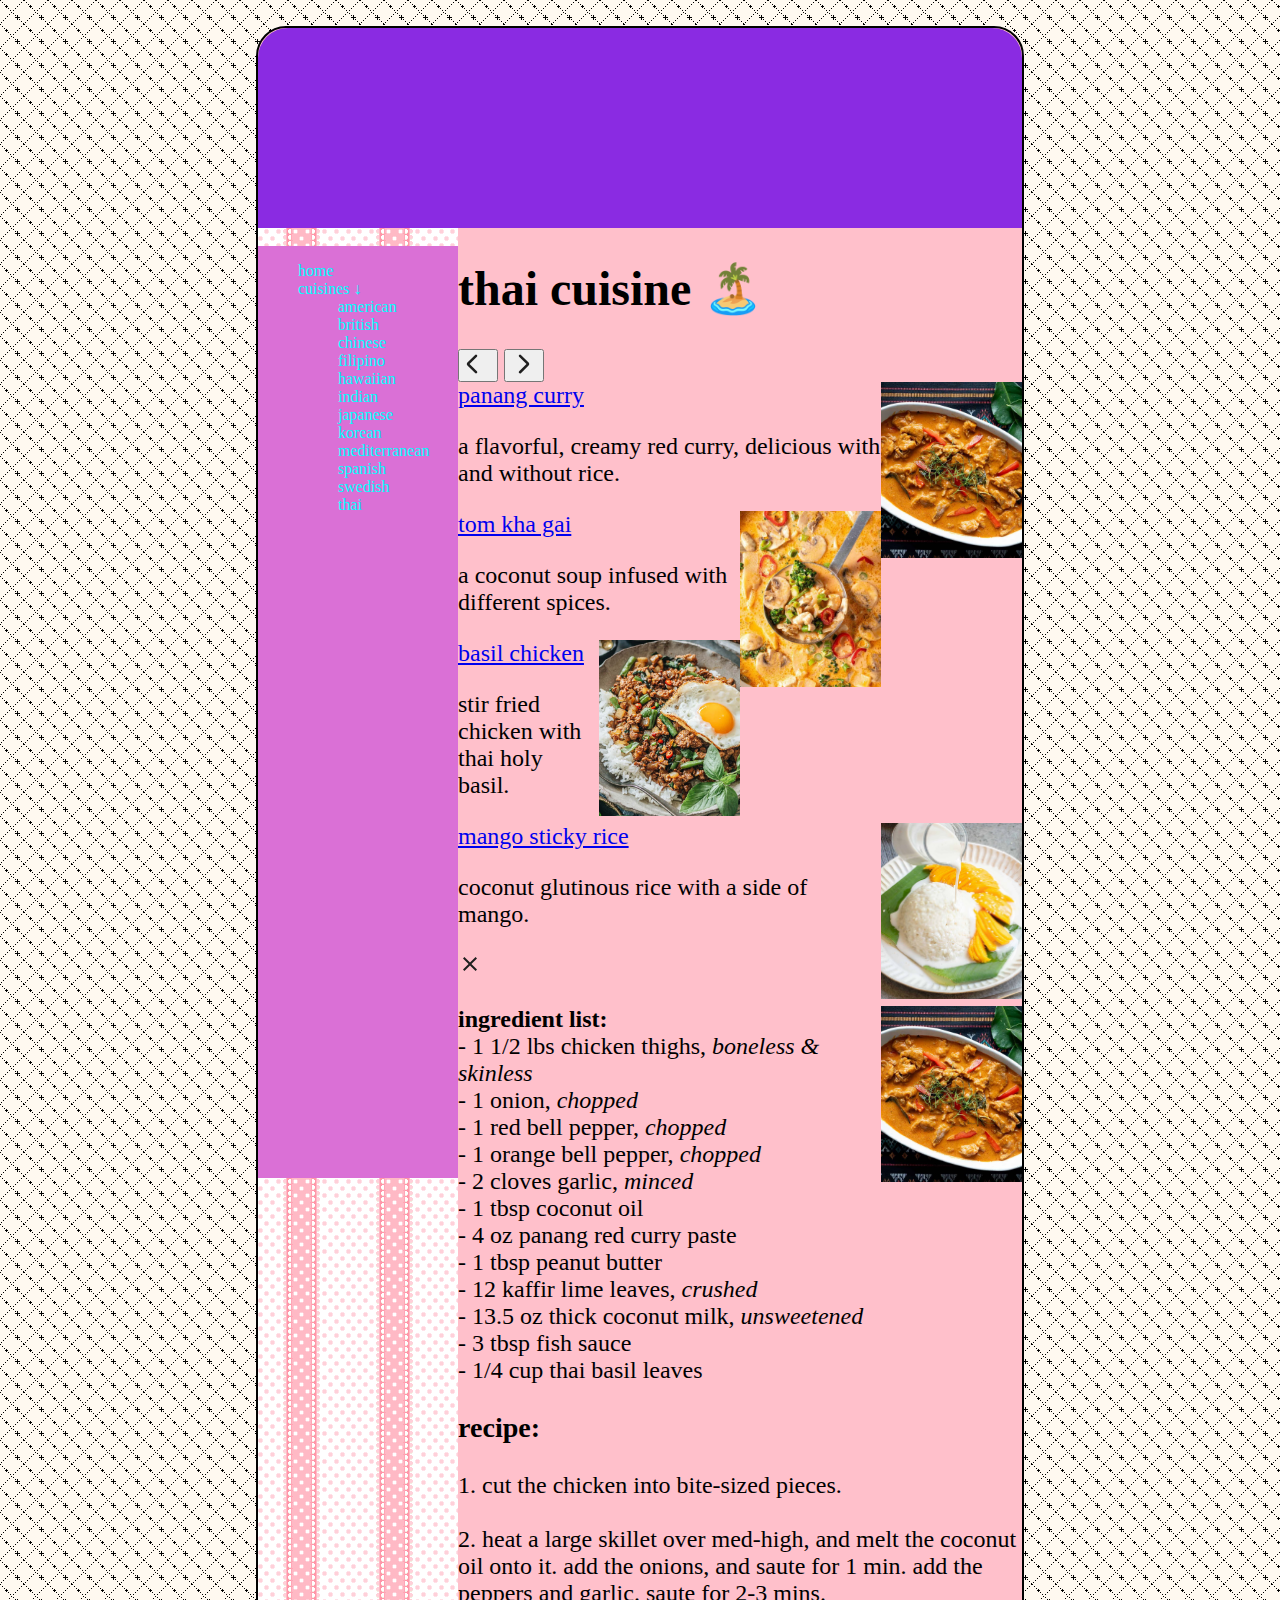
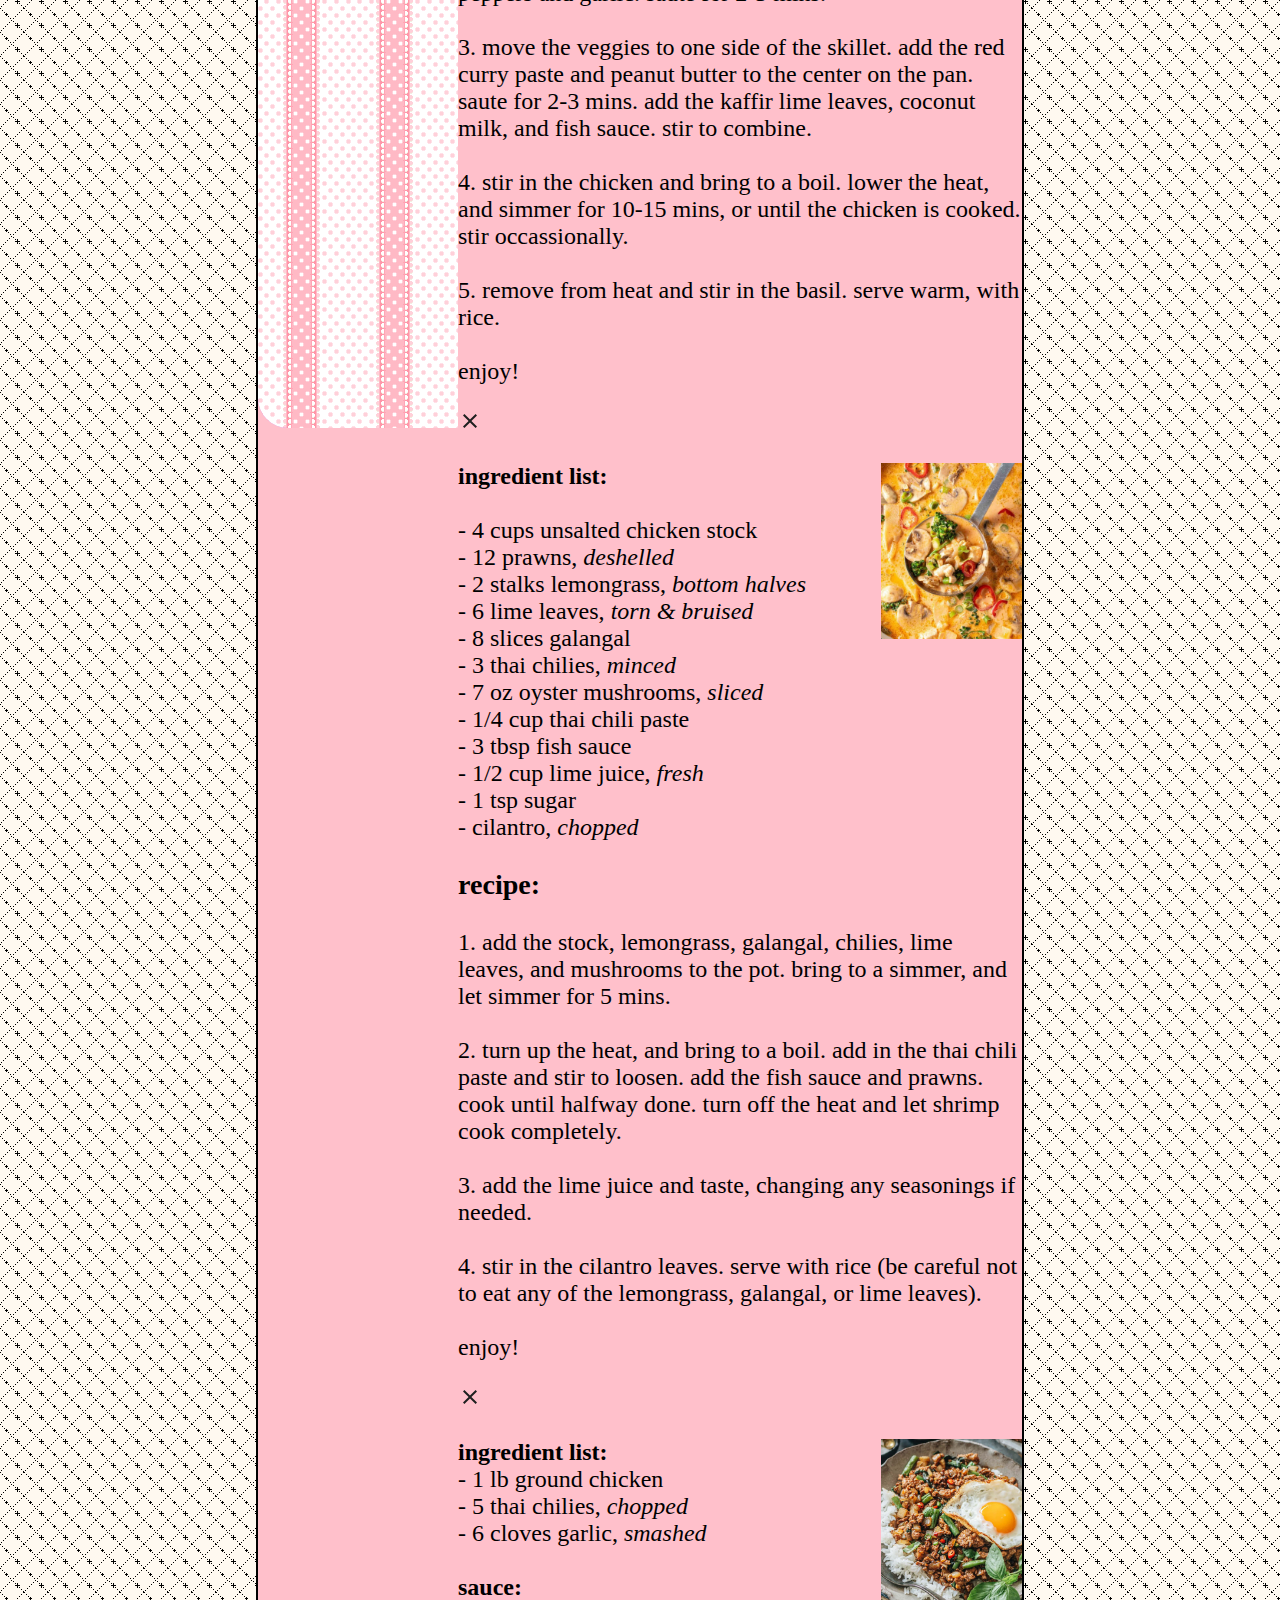
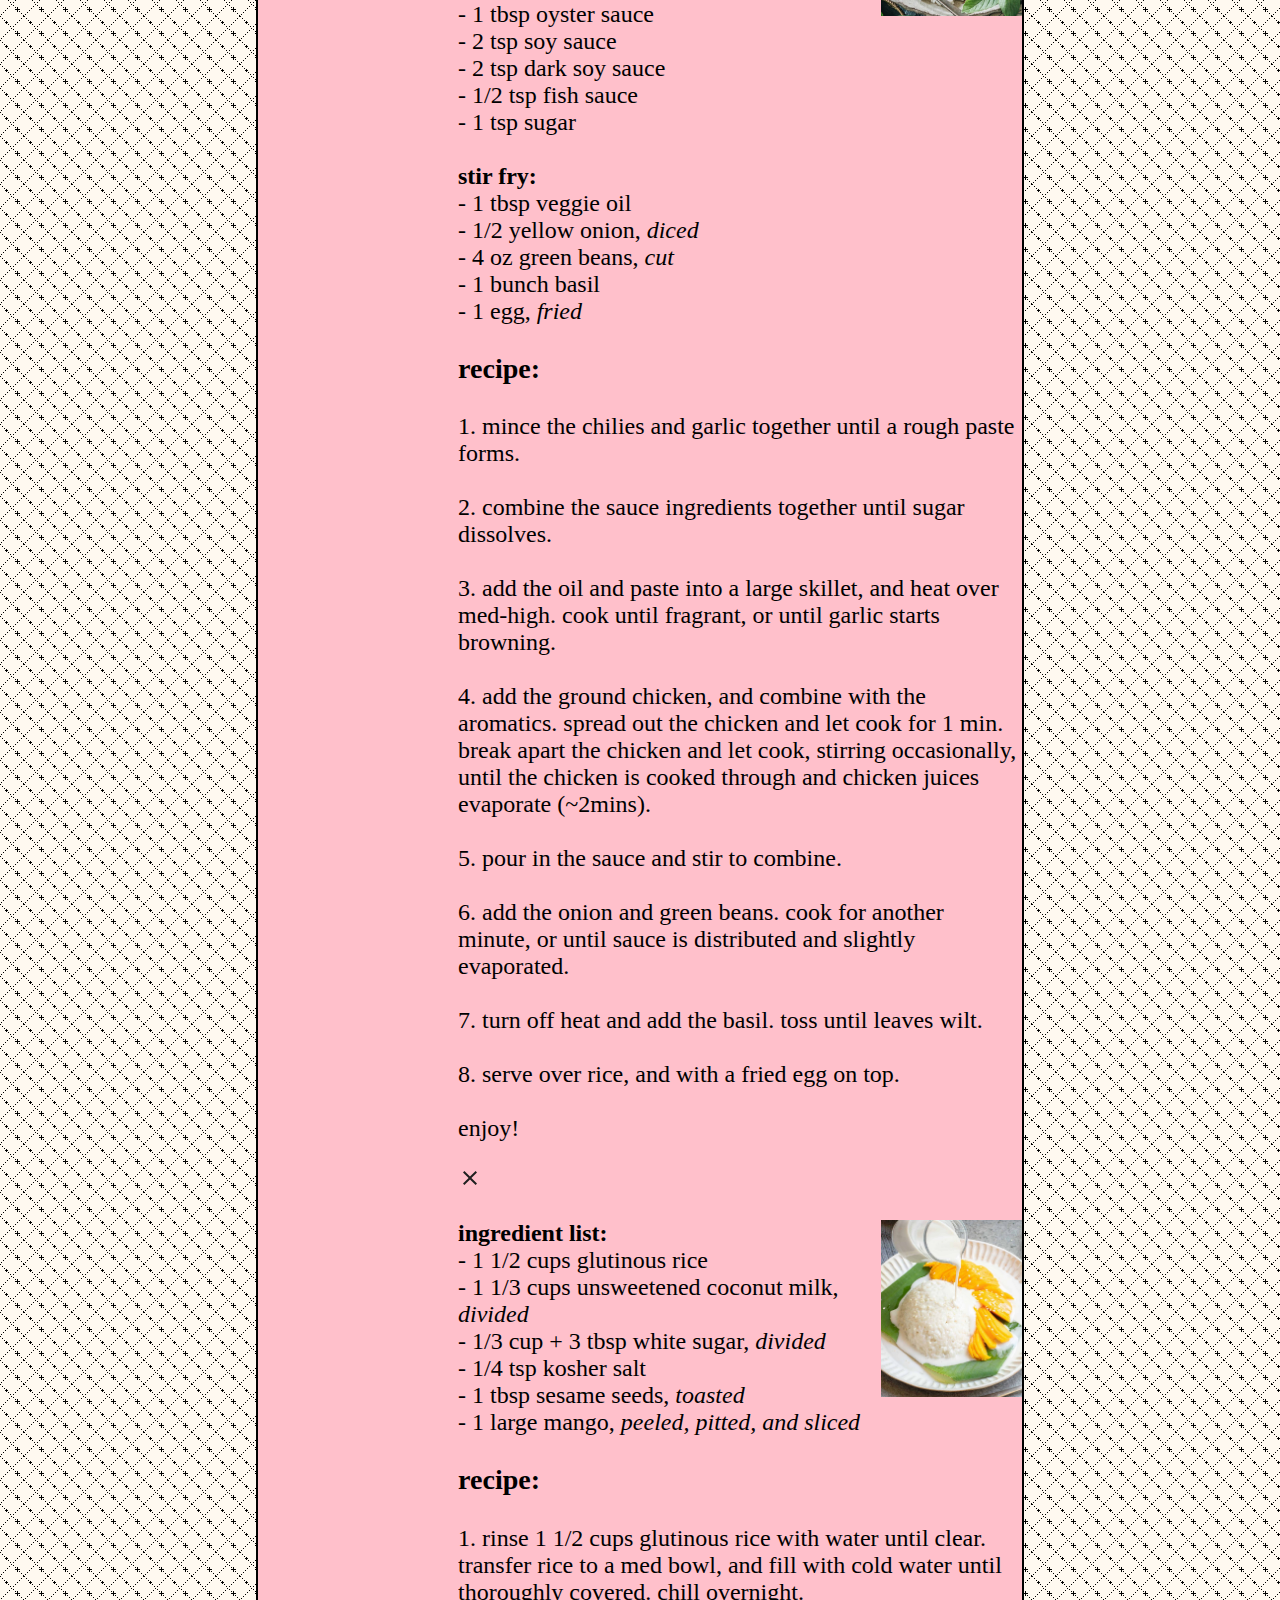
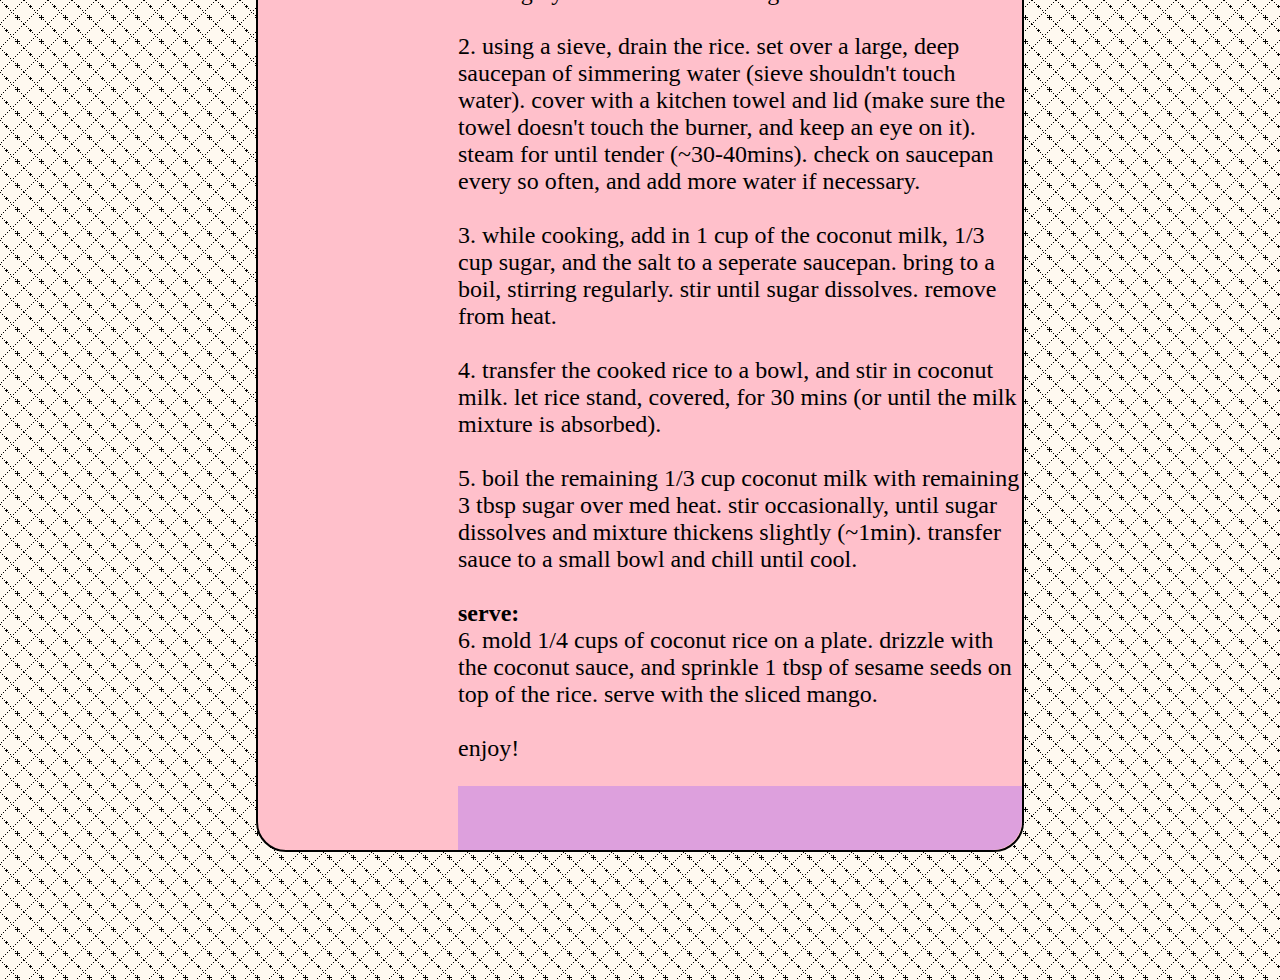
<file: thai.html>
<!DOCTYPE html>
<html>
<head>
    <meta charset="UTF-8" />
    <title>global recipes</title>
    <link rel="stylesheet" href="style.css">
</head>
<body class="bodyHome">

    <div class="site">
        <nav></nav>
        <aside>
            <div class="img"><img></div>

            <ul class="navList">

                <li><a href="home.html">home</li>

                <li>
                    <a href="#">cuisines ↓</a>

                    <ul class="dropdown">
                        <li><a href="america.html">american</a></li>
                        <li><a href="british.html">british</a></li>
                        <li><a href="chinese.html">chinese</a></li>
                        <li><a href="filipino.html">filipino</a></li>
                        <li><a href="hawaiian.html">hawaiian</a></li>
                        <li><a href="indian.html">indian</a></li>
                        <li><a href="japanese.html">japanese</a></li>
                        <li><a href="korean.html">korean</a></li>
                        <li><a href="mediterranean.html">mediterranean</a></li>
                        <li><a href="spanish.html">spanish</a></li>
                        <li><a href="swedish.html">swedish</a></li>
                        <li><a href="thai.html">thai</a></li>
                    </ul>
                </li>       
            </ul>

            <div class="img2"><img></div>
        </aside>
        
        <main class="cuisineType">

            <h1>thai cuisine 🏝️ </h1>





            <div class="wrapper">
                <button class="arrow prev"><svg xmlns="http://www.w3.org/2000/svg" height="24px" viewBox="0 -960 960 960" width="24px" fill="#1f1f1f"><path d="m142-480 294 294q15 15 14.5 35T435-116q-15 15-35 15t-35-15L57-423q-12-12-18-27t-6-30q0-15 6-30t18-27l308-308q15-15 35.5-14.5T436-844q15 15 15 35t-15 35L142-480Z"/></svg></button>
                <button class="arrow next"><svg xmlns="http://www.w3.org/2000/svg" height="24px" viewBox="0 -960 960 960" width="24px" fill="#1f1f1f"><path d="M579-480 285-774q-15-15-14.5-35.5T286-845q15-15 35.5-15t35.5 15l307 308q12 12 18 27t6 30q0 15-6 30t-18 27L356-115q-15 15-35 14.5T286-116q-15-15-15-35.5t15-35.5l293-293Z"/></svg></button>
                
                <div class="card-wrapper">

                    
                    <div class="card-item" data-name="p-1">
                        <img src="ASSETS/panangcurry.jpg">
                        <div class="card-info">
                            <a href="#" class="card-title">panang curry</a>
                            <p class="cardDescription">a flavorful, creamy red curry, delicious with and without rice.</p>
                        </div>
                    </div>


                    <div class="card-item" data-name="p-2">
                        <img src="ASSETS/tomkhagai.jpg">
                        <div class="card-info">
                            <a href="#" class="card-title">tom kha gai</a>
                            <p class="cardDescription">a coconut soup infused with different spices.</p>
                        </div>
                    </div>
                    <div class="card-item" data-name="p-3">
                        <img src="ASSETS/thaibasilchicken.jpg">
                        <div class="card-info">
                            <a href="#" class="card-title">basil chicken</a>
                            <p class="cardDescription">stir fried chicken with thai holy basil.</p>
                        </div>
                    </div>
                    <div class="card-item" data-name="p-4">
                        <img src="ASSETS/mangostickyrice.jpg">
                        <div class="card-info">
                            <a href="#" class="card-title">mango sticky rice</a>
                            <p class="cardDescription">coconut glutinous rice with a side of mango.</p>
                        </div>
                    </div>
                    
                </div>
            </div>

            <div class="products-preview">

                <div class="preview active" data-target="p-1">
                    <svg class="fas fa-times" xmlns="http://www.w3.org/2000/svg" height="24px" viewBox="0 -960 960 960" width="24px" fill="#1f1f1f"><path d="m256-200-56-56 224-224-224-224 56-56 224 224 224-224 56 56-224 224 224 224-56 56-224-224-224 224Z"/></svg>
                    
                    <div class="column1">
                        <img src="ASSETS/panangcurry.jpg">
                        <p class="ingredients"><b>ingredient list:</b><br> 
                            - 1 1/2 lbs chicken thighs, <i>boneless & skinless</i><br>
                            - 1 onion, <i>chopped</i><br>
                            - 1 red bell pepper, <i>chopped</i><br>
                            - 1 orange bell pepper, <i>chopped</i><br>
                            - 2 cloves garlic, <i>minced</i><br>
                            - 1 tbsp coconut oil<br>
                            - 4 oz panang red curry paste<br>
                            - 1 tbsp peanut butter<br>
                            - 12 kaffir lime leaves, <i>crushed</i><br>
                            - 13.5 oz thick coconut milk, <i>unsweetened</i><br>
                            - 3 tbsp fish sauce<br>
                            - 1/4 cup thai basil leaves




                        </p>
                    </div>

                    <div class=column2>
                        <h3>recipe:</h3>
                        <p class="instructions">
                            1. cut the chicken into bite-sized pieces.<br><br>
                            2. heat a large skillet over med-high, and melt the coconut oil onto it. add the onions, and saute for 1 min. add the peppers and garlic. saute for 2-3 mins.<br><br>
                            3. move the veggies to one side of the skillet. add the red curry paste and peanut butter to the center on the pan. saute for 2-3 mins. add the kaffir lime leaves, coconut milk, and fish sauce. stir to combine.<br><br>
                            4. stir in the chicken and bring to a boil. lower the heat, and simmer for 10-15 mins, or until the chicken is cooked. stir occassionally.<br><br>
                            5. remove from heat and stir in the basil. serve warm, with rice.<br><br>

                            enjoy!

                        </p>
                    </div>
                </div>

                <div class="preview active" data-target="p-2">
                    <svg class="fas fa-times" xmlns="http://www.w3.org/2000/svg" height="24px" viewBox="0 -960 960 960" width="24px" fill="#1f1f1f"><path d="m256-200-56-56 224-224-224-224 56-56 224 224 224-224 56 56-224 224 224 224-56 56-224-224-224 224Z"/></svg>
                    
                    <div class="column1">
                        <img src="ASSETS/tomkhagai.jpg">
                        <p class="ingredients"><b>ingredient list:</b><br><br>
                            - 4 cups unsalted chicken stock<br>
                            - 12 prawns, <i>deshelled</i><br>
                            - 2 stalks lemongrass, <i>bottom halves</i><br>
                            - 6 lime leaves, <i>torn & bruised</i><br>
                            - 8 slices galangal<br>
                            - 3 thai chilies, <i>minced</i><br>
                            - 7 oz oyster mushrooms, <i>sliced</i><br>
                            - 1/4 cup thai chili paste<br>
                            - 3 tbsp fish sauce<br>
                            - 1/2 cup lime juice, <i>fresh</i><br>
                            - 1 tsp sugar<br>
                            - cilantro, <i>chopped</i>

                            
                        </p>
                    </div>

                    <div class=column2>
                        <h3>recipe:</h3>
                        <p class="instructions">
                            1. add the stock, lemongrass, galangal, chilies, lime leaves, and mushrooms to the pot. bring to a simmer, and let simmer for 5 mins.<br><br>
                            2. turn up the heat, and bring to a boil. add in the thai chili paste and stir to loosen. add the fish sauce and prawns. cook until halfway done. turn off the heat and let shrimp cook completely.<br><br>
                            3. add the lime juice and taste, changing any seasonings if needed.<br><br>
                            4. stir in the cilantro leaves. serve with rice (be careful not to eat any of the lemongrass, galangal, or lime leaves).<br><br>


                            enjoy!
                        </p>
                    </div>
                </div>

                <div class="preview active" data-target="p-3">
                    <svg class="fas fa-times" xmlns="http://www.w3.org/2000/svg" height="24px" viewBox="0 -960 960 960" width="24px" fill="#1f1f1f"><path d="m256-200-56-56 224-224-224-224 56-56 224 224 224-224 56 56-224 224 224 224-56 56-224-224-224 224Z"/></svg>
                    
                    <div class="column1">
                        <img src="ASSETS/thaibasilchicken.jpg">
                        <p class="ingredients"><b>ingredient list:</b><br>
                        - 1 lb ground chicken<br>
                        - 5 thai chilies, <i>chopped</i><br>
                        - 6 cloves garlic, <i>smashed</i><br><br>

                        <b>sauce:</b><br>
                        - 1 tbsp oyster sauce<br>
                        - 2 tsp soy sauce<br>
                        - 2 tsp dark soy sauce<br>
                        - 1/2 tsp fish sauce<br>
                        - 1 tsp sugar<br><br>

                        <b>stir fry:</b><br>
                        - 1 tbsp veggie oil<br>
                        - 1/2 yellow onion, <i>diced</i><br>
                        - 4 oz green beans, <i>cut</i><br>
                        - 1 bunch basil<br>
                        - 1 egg, <i>fried</i>

                        </p>
                    </div>

                    <div class=column2>
                        <h3>recipe:</h3>
                        <p class="instructions">
                           1. mince the chilies and garlic together until a rough paste forms.<br><br>
                           2. combine the sauce ingredients together until sugar dissolves.<br><br>
                           3. add the oil and paste into a large skillet, and heat over med-high. cook until fragrant, or until garlic starts browning.<br><br>
                           4. add the ground chicken, and combine with the aromatics. spread out the chicken and let cook for 1 min. break apart the chicken and let cook, stirring occasionally, until the chicken is cooked through and chicken juices evaporate (~2mins).<br><br>
                           5. pour in the sauce and stir to combine.<br><br>
                           6. add the onion and green beans. cook for another minute, or until sauce is distributed and slightly evaporated.<br><br>
                           7. turn off heat and add the basil. toss until leaves wilt.<br><br>
                           8. serve over rice, and with a fried egg on top.<br><br>

                           enjoy!
                            
                        </p>
                    </div>
                </div>

                <div class="preview active" data-target="p-4">
                    <svg class="fas fa-times" xmlns="http://www.w3.org/2000/svg" height="24px" viewBox="0 -960 960 960" width="24px" fill="#1f1f1f"><path d="m256-200-56-56 224-224-224-224 56-56 224 224 224-224 56 56-224 224 224 224-56 56-224-224-224 224Z"/></svg>
                    
                    <div class="column1">
                        <img src="ASSETS/mangostickyrice.jpg">
                        <p class="ingredients"><b>ingredient list:</b><br>
                        
                            - 1 1/2 cups glutinous rice<br>
                            - 1 1/3 cups unsweetened coconut milk, <i>divided</i><br>
                            - 1/3 cup + 3 tbsp white sugar, <i>divided</i><br>
                            - 1/4 tsp kosher salt<br>
                            - 1 tbsp sesame seeds, <i>toasted</i><br>
                            - 1 large mango, <i>peeled, pitted, and sliced</i>

                        </p>
                    </div>

                    <div class=column2>
                        <h3>recipe:</h3>
                        <p class="instructions">
                           1. rinse 1 1/2 cups glutinous rice with water until clear. transfer rice to a med bowl, and fill with cold water until thoroughly covered. chill overnight.<br><br>
                           2. using a sieve, drain the rice. set over a large, deep saucepan of simmering water (sieve shouldn't touch water). cover with a kitchen towel and lid (make sure the towel doesn't touch the burner, and keep an eye on it). steam for until tender (~30-40mins). check on saucepan every so often, and add more water if necessary.<br><br>
                           3. while cooking, add in 1 cup of the coconut milk, 1/3 cup sugar, and the salt to a seperate saucepan. bring to a boil, stirring regularly. stir until sugar dissolves. remove from heat.<br><br>
                           4. transfer the cooked rice to a bowl, and stir in coconut milk. let rice stand, covered, for 30 mins (or until the milk mixture is absorbed).<br><br>
                           5. boil the remaining 1/3 cup coconut milk with remaining 3 tbsp sugar over med heat. stir occasionally, until sugar dissolves and mixture thickens slightly (~1min). transfer sauce to a small bowl and chill until cool.<br><br>

                           <b>serve:</b><br>
                           6. mold 1/4 cups of coconut rice on a plate. drizzle with the coconut sauce, and sprinkle 1 tbsp of sesame seeds on top of the rice. serve with the sliced mango.<br><br>

                           enjoy!
                            
                        </p>
                    </div>
                </div>




            </div>



        </main>
        <footer></footer>
    </div>

    <script src="script.js"></script>

</body>
</html>
</file>
<file: style.css>
/* MAIN SITE AND HOME STYLING */

.site {
    background-color: pink;
    display: grid;
    border: 2px solid black;
    border-radius: 30px 30px 30px 30px;
    grid-template-columns: 200px 1fr;
    min-height: 100vh;
    grid-template-rows: auto 1fr auto;
    grid-template-areas: "navbar navbar" "sidebar main" "sidebar footer";
}

.bodyHome {

    background-image: url("ASSETS/homeBG.gif");
    background-color:rgb(255, 249, 240);
    margin: 2% 20% 10%;
}

.bodyHome nav {
    border-radius: 30px 30px 0 0;
    height: 200px;
    position:sticky;
    grid-area: navbar;
    background-color: blueviolet;
}

.bodyHome aside {
    border-radius: 0 0 0 30px;
    overflow: hidden;
    min-height: 105vh;
    position: sticky;
    align-self: start;
    background-color: orchid;
    grid-area: sidebar;

}

.bodyHome main {
    grid-area: main;
    font-size: 1.5em;
    overflow: hidden;
}

.introduction {
    position: sticky;
    overflow: hidden;
    overflow-y: scroll;
    height: 250px;  
}

.bodyHome footer {
    border-radius: 0 0 30px 0;
    grid-area: footer;
    padding: 2em;
    background-color: plum;
}


.bodyHome main img {
    float: right;
    width: 25%;
}

/* MAIN SITE AND HOME STYLING END */ 





/* PERSONALITY QUIZ */

.dailyQuiz {
    margin:0 ;
    background-color: lightpink;
    float:left;
    overflow:hidden;
    overflow-y:scroll;
    height: 100px;
    width: 500px;
}

.img {
    background-image: url("ASSETS/frill.gif");
}

.img2 {
    background-image: url("ASSETS/frill.gif");
    min-height: 94.5vh;
}




/* DROPDOWN */

.navList{
    box-sizing: border-box;
    height:100vh;

}


.navList a, .navList .dropdownBtn {
    border-radius: 30px;
    text-decoration: none;
    color: aqua;
    display: flex;
    align-items: center;
}

.navList svg {

    fill:red;
}

.navList li a:hover{
    background-color: white;
}

/* TRANSITION */

.navList .submenu:first-child{
    display: grid;
    transition: 300ms ease-in-out;
    grid-template-rows: 0fr;

    > div {
        overflow:  hidden;
    }
}

.navList .submenu.show {
    grid-template-rows: 1fr;
}



/* TRANSITION END */


.navList li {
    list-style: none;
}

.dropdownBtn {
    width: 100%;
    background: none;
    border: none;
    cursor: pointer;
}
</file>
